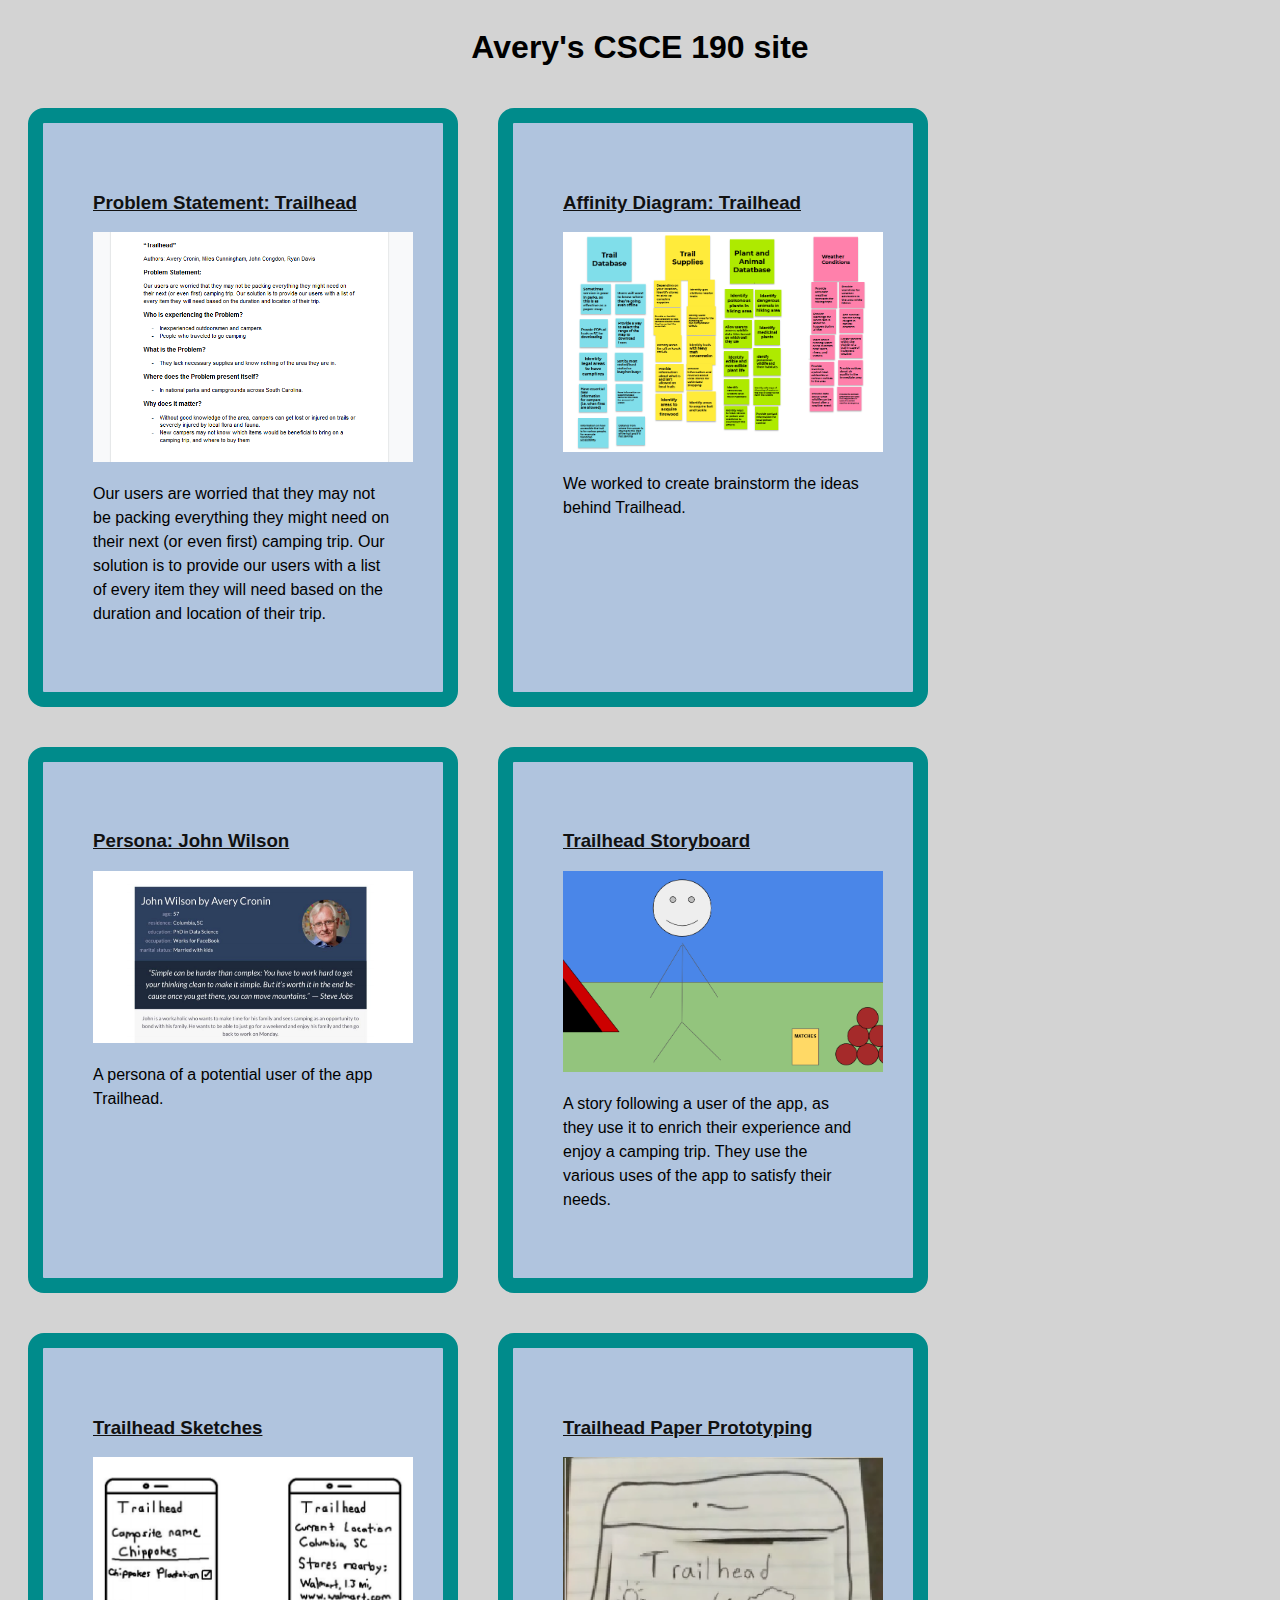
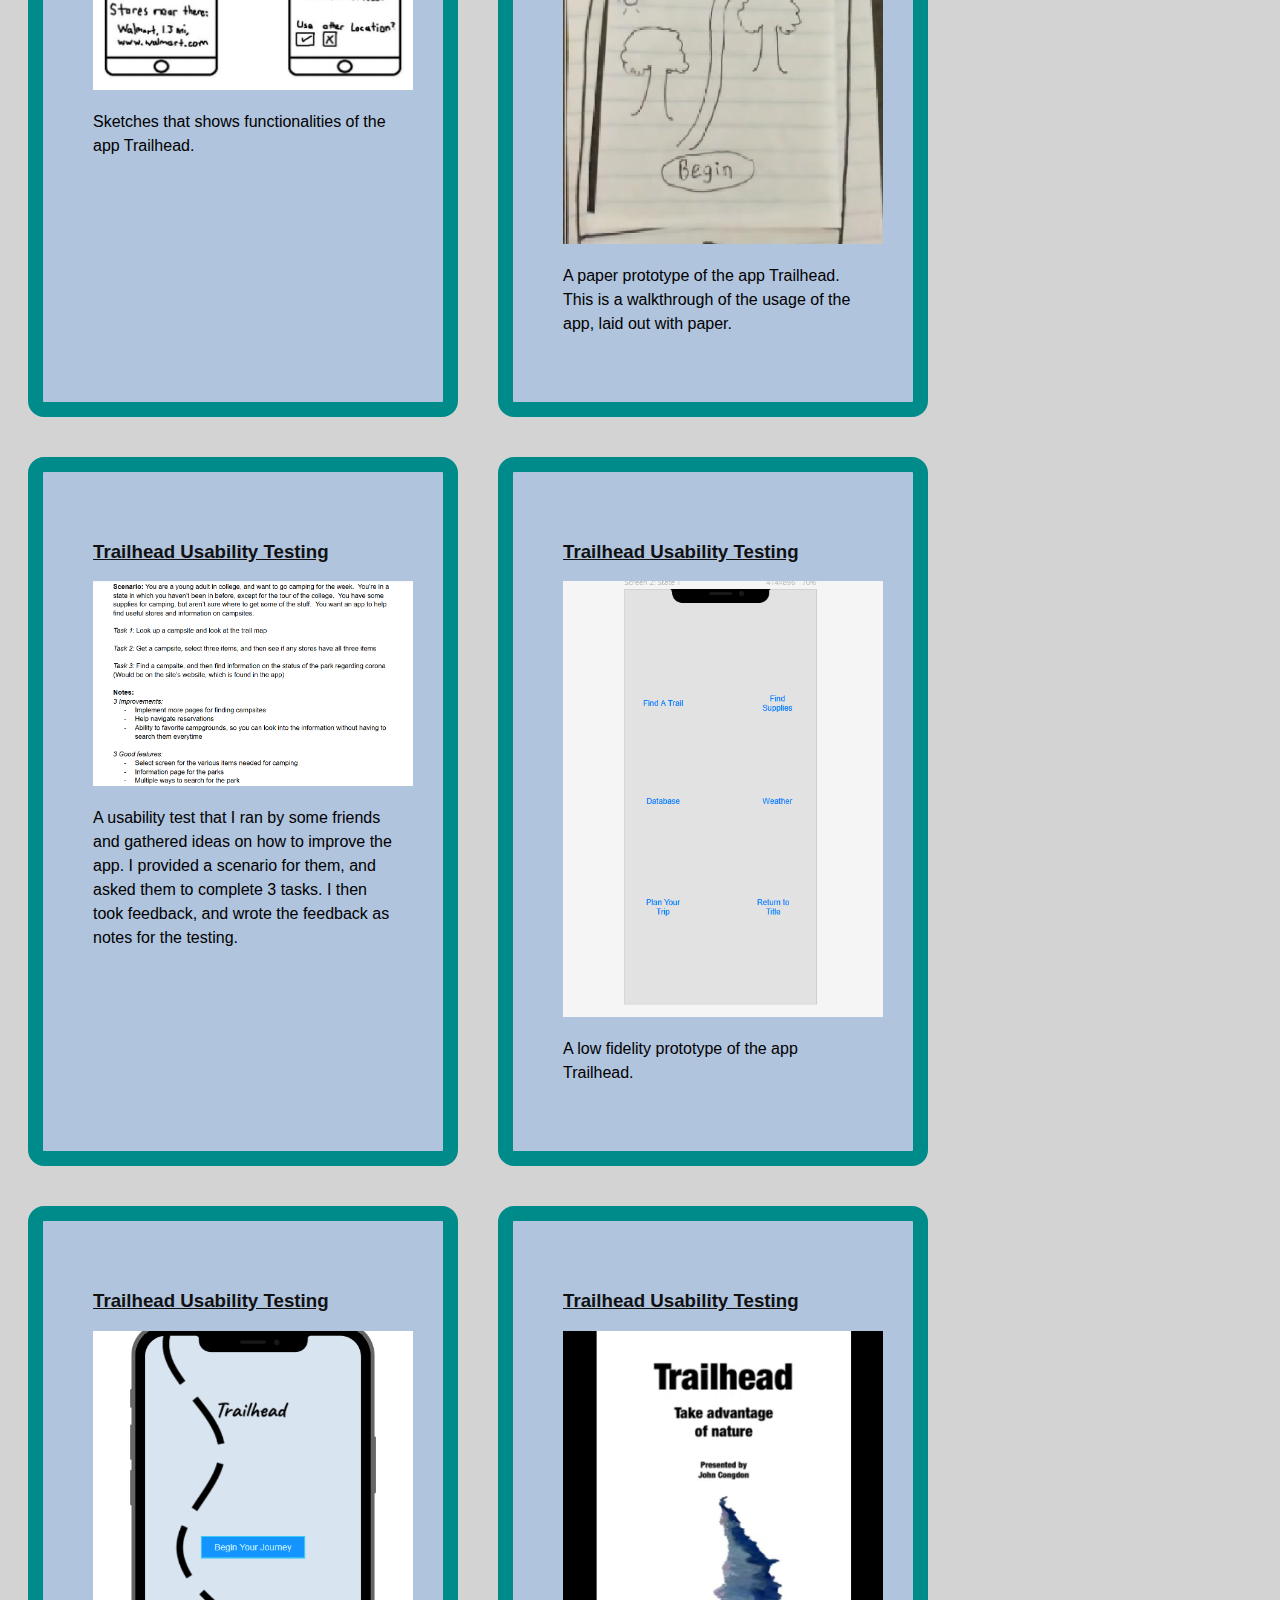
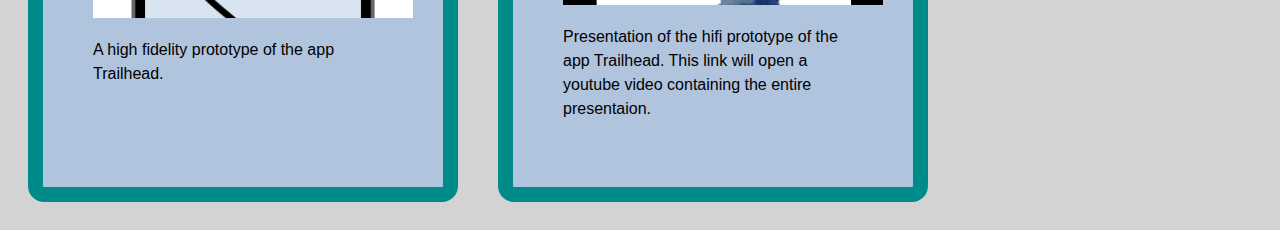
<file: index.html>
<!DOCTYPE html>

<html>

	<head>
		<link rel='icon' href='favicon.png' type='image/x-icon'/ >
		<link rel="stylesheet" href="index.css">
		<meta charset="UTF-8"/>
		<title> CSCE 190: Avery Cronin </title>
	</head>

	<body>
		<div class="topText">
		<h1> Avery's CSCE 190 site </h1>
		</div>
		<div class="assignments">
			<section class="assignment">
				<a href="assignments/problem-statement.pdf">
					<h3> Problem Statement: Trailhead </h3>
				</a>
				<a href="assignments/problem-statement.pdf">
					<img src="assignments/problem-statement.png">
				</a>
				<p> Our users are worried that they may not be packing everything 
				they might need on their next (or even first) camping trip. 
				Our solution is to provide our users with a list of every item they will
				need based on the duration and location of their trip.</p>
			</section>

			<section class="assignment">
				<a href="assignments/Trailhead Affinity Diagram Team Dog.pdf">
					<h3> Affinity Diagram: Trailhead </h3>
				</a>
				<a href="assignments/affinity.png">
					<img src="assignments/affinity.png">
				</a>
				<p> We worked to create brainstorm the ideas behind Trailhead.</p>
			</section>

			<section class="assignment">
				<a href="assignments/personas.pdf">
					<h3> Persona: John Wilson </h3>
				</a>
				<a href="assignments/personas.pdf">
					<img src="assignments/personas.png">
				</a>
				<p> A persona of a potential user of the app Trailhead.</p>
			</section>

			<section class="assignment">
				<a href="assignments/storyboard.pdf">
					<h3> Trailhead Storyboard</h3>
				</a>
				<a href="assignments/storyboard.pdf">
					<img src="assignments/storyboard.png">
				</a>
				<p> A story following a user of the app, as they use it to enrich their experience and enjoy a camping trip.  They use the various uses of the app to satisfy their needs.</p>
			</section>

			<section class="assignment">
				<a href="assignments/Sketches.pdf">
					<h3> Trailhead Sketches</h3>
				</a>
				<a href="assignments/sketches.pdf">
					<img src="assignments/sketches.png">
				</a>
				<p> Sketches that shows  functionalities of the app Trailhead. </p>
			</section>

			<section class="assignment">
				<a href="https://www.youtube.com/watch?v=sC1Q6GkYGqk">
					<h3> Trailhead Paper Prototyping</h3>
				</a>
				<a href="https://www.youtube.com/watch?v=sC1Q6GkYGqk">
					<img src="assignments/prototype.png">
				</a>
				<p> A paper prototype of the app Trailhead.  This is a walkthrough of the usage of the app, laid out with paper. </p>
			</section>

			<section class="assignment">
				<a href="assignments/scenario.pdf">
					<h3> Trailhead Usability Testing</h3>
				</a>
				<a href="assignments/scenario.pdf">
					<img src="assignments/scenario.png">
				</a>
				<p> A usability test that I ran by some friends and gathered ideas on how to improve the app.  I provided a scenario for them, and asked them to complete 3 tasks.  I then took feedback, and wrote the feedback as notes for the testing. </p>
			</section>

			<section class="assignment">
				<a href="assignments/lofi/index.html">
					<h3> Trailhead Usability Testing</h3>
				</a>
				<a href="assignments/lofi/index.html">
					<img src="assignments/lofi.png">
				</a>
				<p> A low fidelity prototype of the app Trailhead. </p>
			</section>

			<section class="assignment">
				<a href="assignments/HiFi Prototype-html/index.html">
					<h3> Trailhead Usability Testing</h3>
				</a>
				<a href="assignments/HiFi Prototype-html/index.html">
					<img src="assignments/hifi.png">
				</a>
				<p> A high fidelity prototype of the app Trailhead. </p>
			</section>

			<section class="assignment">
				<a href="https://www.youtube.com/watch?v=RXx943QYQxg&feature=youtu.be">
					<h3> Trailhead Usability Testing</h3>
				</a>
				<a href="https://www.youtube.com/watch?v=RXx943QYQxg&feature=youtu.be">
					<img src="assignments/hifiyt.png">
				</a>
				<p> Presentation of the hifi prototype of the app Trailhead.  This link will open a youtube video containing the entire presentaion. </p>
			</section>
		</div>
	</body>

</html>
</file>
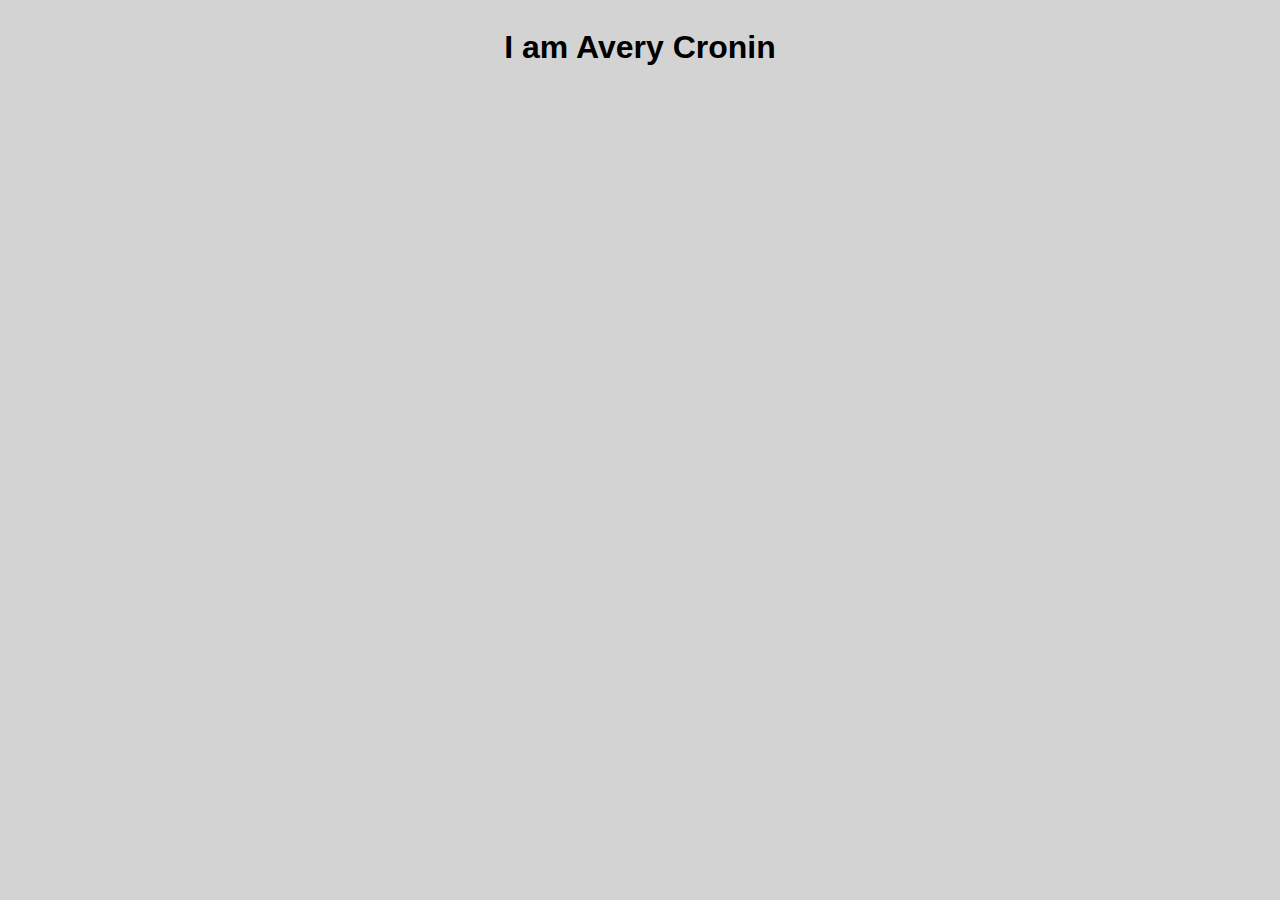
<file: temp holding/index.html>
<html>
<head>
    <link rel='icon' href='favicon.png' type='image/x-icon'/ >
	<link rel="stylesheet" href="index.css">
	<meta charset="UTF-8"/>
	<title> Avery Cronin </title>
</head>

<body>
    <div class="toptext">
        <h1> I am Avery Cronin </h1>
    </div>
</body>
</html>
</file>
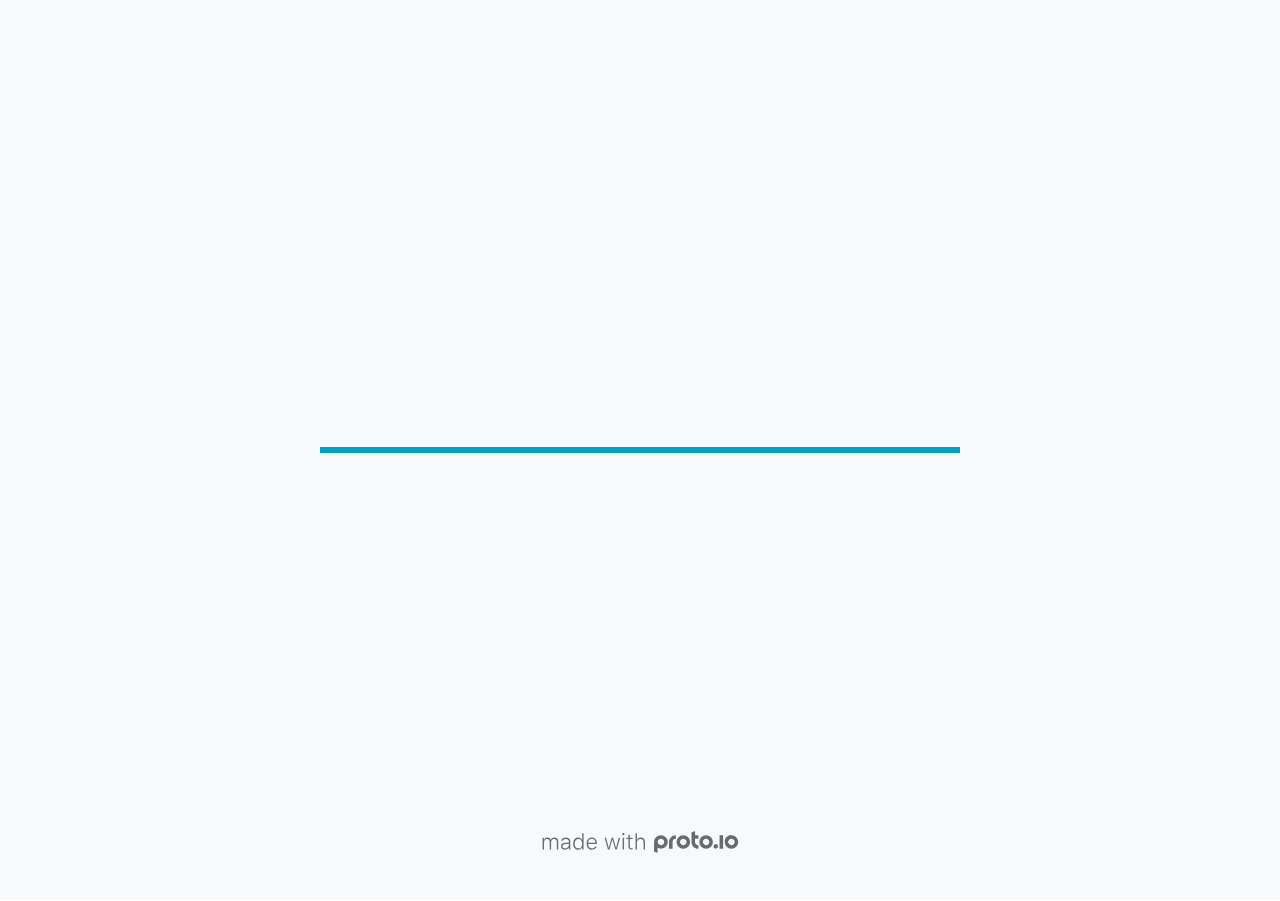
<file: assignments/HiFi Prototype-html/index.html>
<!DOCTYPE HTML>
	<head>

		<meta charset="utf-8">

		<title>HiFi Prototype - Proto.io</title>

		
			<meta name="HandheldFriendly" content="True">
			<meta name="MobileOptimized" content="414"> 

			
			
			
			<meta name="viewport" content="minimum-scale=1.00, maximum-scale=1.00, initial-scale=1.00, user-scalable=no, shrink-to-fit=no" />

			
				<meta name="apple-mobile-web-app-capable" content="yes" />
				<meta name="apple-mobile-web-app-status-bar-style" content="black-translucent" />
			

			<meta name="format-detection" content="telephone=no">


			

            
            <link rel="icon" sizes="192x192" href="./assets/branding/android-icon-hires.png">
            <link rel="icon" sizes="128x128" href="./assets/branding/android-icon.png">

            
            <link href="./assets/branding/apple-touch-icon-retina180.png" sizes="180x180" rel="apple-touch-icon">

            
            <link href="./assets/branding/apple-touch-icon-retina.png" sizes="114x114" rel="apple-touch-icon">

            
            <link href="./assets/branding/apple-touch-icon.png" sizes="57x57" rel="apple-touch-icon">

            
            <link href="./assets/branding/startup.png" media="(device-width: 320px)" rel="apple-touch-startup-image">

            
            <link href="./assets/branding/startup-retina.png" media="(device-width: 320px) and (device-height: 480px) and (-webkit-device-pixel-ratio: 2)" rel="apple-touch-startup-image">

            
            <link href="./assets/branding/startup-568.png" media="(device-width: 320px) and (device-height: 568px) and (-webkit-device-pixel-ratio: 2)" rel="apple-touch-startup-image">

            
            <link href="./assets/branding/startup-retina-6.png" media="(device-width: 375px) and (device-height: 667px) and (orientation: portrait) and (-webkit-device-pixel-ratio: 2)" rel="apple-touch-startup-image">

            
            <link href="./assets/branding/startup-retina-6plus.png" media="(device-width: 414px) and (device-height: 736px) and (orientation: portrait) and (-webkit-device-pixel-ratio: 3)" rel="apple-touch-startup-image">

            
            <link href="./assets/branding/startup-retina-6plus-landscape.png" media="(device-width: 414px) and (device-height: 736px) and (orientation: landscape) and (-webkit-device-pixel-ratio: 3)" rel="apple-touch-startup-image">

            
            <link href="./assets/branding/startup-ipad.png" media="(device-width: 768px) and (orientation: portrait)" rel="apple-touch-startup-image">

            
            <link href="./assets/branding/startup-ipad-landscape.png" media="(device-width: 768px) and (orientation: landscape)" rel="apple-touch-startup-image">

            
            <link href="./assets/branding/startup-ipad-retina.png" media="(device-width: 768px) and (orientation: portrait) and (-webkit-device-pixel-ratio: 2)" rel="apple-touch-startup-image">

            
            <link href="./assets/branding/startup-ipad-landscape-retina.png" media="(device-width: 768px) and (orientation: landscape) and (-webkit-device-pixel-ratio: 2)" rel="apple-touch-startup-image">

            
            <link href="./assets/branding/startup-ipad-pro.png" media="(device-width: 1024px) and (orientation: portrait) and (-webkit-device-pixel-ratio: 2)" rel="apple-touch-startup-image">

            
            <link href="./assets/branding/startup-ipad-pro-landscape.png" media="(device-width: 1024px) and (orientation: landscape) and (-webkit-device-pixel-ratio: 2)" rel="apple-touch-startup-image">

			<meta http-equiv="cleartype" content="on"> 


			 
		    <script type="text/javascript" src="./scripts/plugins/jquery/jquery.js"></script>

			
				<link rel="stylesheet" href="./stylesheets/player-export.css" />
				<script type="text/javascript" src="./scripts/player-export.js"></script>
			

			
			<script type="text/javascript" src="./libraries/common/components.js"></script> 
			<link type="text/css" rel="Stylesheet" href="./libraries/common/components.1.00.css" /> 

			
					<script type="text/javascript" src="./libraries/generic2/components.js"></script> 
					<link type="text/css" rel="Stylesheet" href="./libraries/generic2/components.1.00.css" /> 
				
					<script type="text/javascript" src="./libraries/ios9/components.js"></script> 
					<link type="text/css" rel="Stylesheet" href="./libraries/ios9/components.1.00.css" /> 
				
				<script type="text/javascript" src="./data/data.js"></script> 
			

		<style>
			body { width: 414px; height: 896px; }
			.landscape, .landscape .prx-page { min-height: 414px; }
			.portrait, .portrait .prx-page { min-height: 896px; }
		</style>

		<script type="text/javascript">

			prx.ver = '6.6.60.0';
			prx.url.account = 'https://jackcongdon.proto.io';
			prx.url.staticassets = 'https://gal.proto.io';
			prx.url.devices = 'https://dteyv52hbg2at.cloudfront.net/devices';
			prx.url.static = 'https://dteyv52hbg2at.cloudfront.net';
			prx.url.siteurl = 'proto.io';
			prx.url.crossmsg = 'https://jackcongdon.proto.io';

			prx.nodejsassetsserver = {};
			prx.nodejsassetsserver.host = ".proto.io";
			prx.nodejsassetsserver.subdomainprefix = "https://at";
			prx.nodejsassetsserver.maxsubdomains = "20";

			prx.device_library = 'ios9';
			prx.devices[prx.device] = {
				name: prx.device
				,defaultOrientation: 'portrait'
				,portrait_applies: 1 //new
				,portrait: [414,896]
				,landscape_applies: 1 //new
				,landscape: [896,414]
				,allow_orientation_change: 1 //new
				,statusbar_skin: 'default' // new
				,statusbarheightportrait: 0
				,statusbarheightlandscape: 0
				,navigationbar_skin: 'default' //new
				,navigationbarheightportrait: 0
				,navigationbarheightlandscape: 0
				,normalportrait: [414,896]
				,normallandscape: [896,414]
				,device_s3bucket: '6a9e70ba-0e0c-41f6-ab20-45aaf591e647'
				,dpr: '1.00'
				,deviceType: "iphonex"
                ,showiPhoneXNotch: true
                ,hasCustomSkinNotch: false
				,appleWatchRoundedCorners: false
				,scrollType: "default"
				,initialscale: 1.00
				,targetdensitydpi: "device-dpi"
			}

			prx.projectsettings.id = '4373fa17-966f-4adf-9e5b-d798bfbd95e4';
			prx.projectsettings.s3b = 'jackcongdon-1096252-proto';
			prx.projectsettings.account = 'jackcongdon';
			prx.projectsettings.statusbar = '0'; 
			prx.projectsettings.statusbarapplies = '0';
			prx.projectsettings.navigationbar = '0';
			prx.projectsettings.navigationbarapplies = '0';
			prx.projectsettings.initialpageid = -1;
			
			
			prx.projectsettings.flashactions = 1;
			prx.projectsettings.gatrackingcode = '';

			prx.export2html = '1' == true;
			prx.mobPlayer = 0;

			prx.user.country = 'US';

			prx.s3Links = []; 
			var sLinkedAssets = [];
			

			prx.csrf_token = 'D3E25E8B80CB715DFC0FBA3FA953519E206593D5E149443642AF1DCA2CC5891D';

            

            
                            prx.assetsAccessToken = "eyJ0eXAiOiJKV1QiLCJhbGciOiJIUzI1NiJ9.eyJkIjp7InVpZCI6Ii0xIiwicHJvamVjdF9pZCI6IjQzNzNmYTE3LTk2NmYtNGFkZi05ZTViLWQ3OThiZmJkOTVlNCJ9LCJ2IjowLCJleHAiOjE2MDYyOTI1ODUsImlhdCI6MTYwNjExMjU4NX0.Bk5S0DSDjNNd29uXE1V930nHceXbIe9sJDosmT-Ry9Y";

			prx.iniPlayer.iniPreLoad();

		</script>
	</head>

	

			<body class="player device-cursor-touch mobile-device-true " " id="mbd" >

				
					<div id='iphoneX-notch-player'>
						<span class="iphoneX-notch-corners"></span>
					</div>
				
				<div id="window-wrapper">
					<div id="dragarea"></div>
					<div id="statusbar"></div>
					<div id="underlay" style=""></div>

					<div class="prx-page" data-role="page" id="p-1" data-id="1"></div>
					
								<div class="prx-page" data-role="page" id="p-2" data-id="2"></div>
							
								<div class="prx-page" data-role="page" id="p-3" data-id="3"></div>
							
								<div class="prx-page" data-role="page" id="p-4" data-id="4"></div>
							
								<div class="prx-page" data-role="page" id="p-6" data-id="6"></div>
							
								<div class="prx-page" data-role="page" id="p-7" data-id="7"></div>
							
								<div class="prx-page" data-role="page" id="p-9" data-id="9"></div>
							
								<div class="prx-page" data-role="page" id="p-10" data-id="10"></div>
							
								<div class="prx-page" data-role="page" id="p-12" data-id="12"></div>
							
								<div class="prx-page" data-role="page" id="p-13" data-id="13"></div>
							
					<div id="navigationbar"></div>
					<div id="overlay"></div>
					<div id="trash"></div>
					<div id="quick-audios"></div>
				</div>

				 
			<div id="loader-wrapper">
				
				<div class="progress">
					<div class="progress-bar"></div>
				</div>
				<div id="poweredby"></div>
			</div>
			


			</body>
		

</html>
</file>
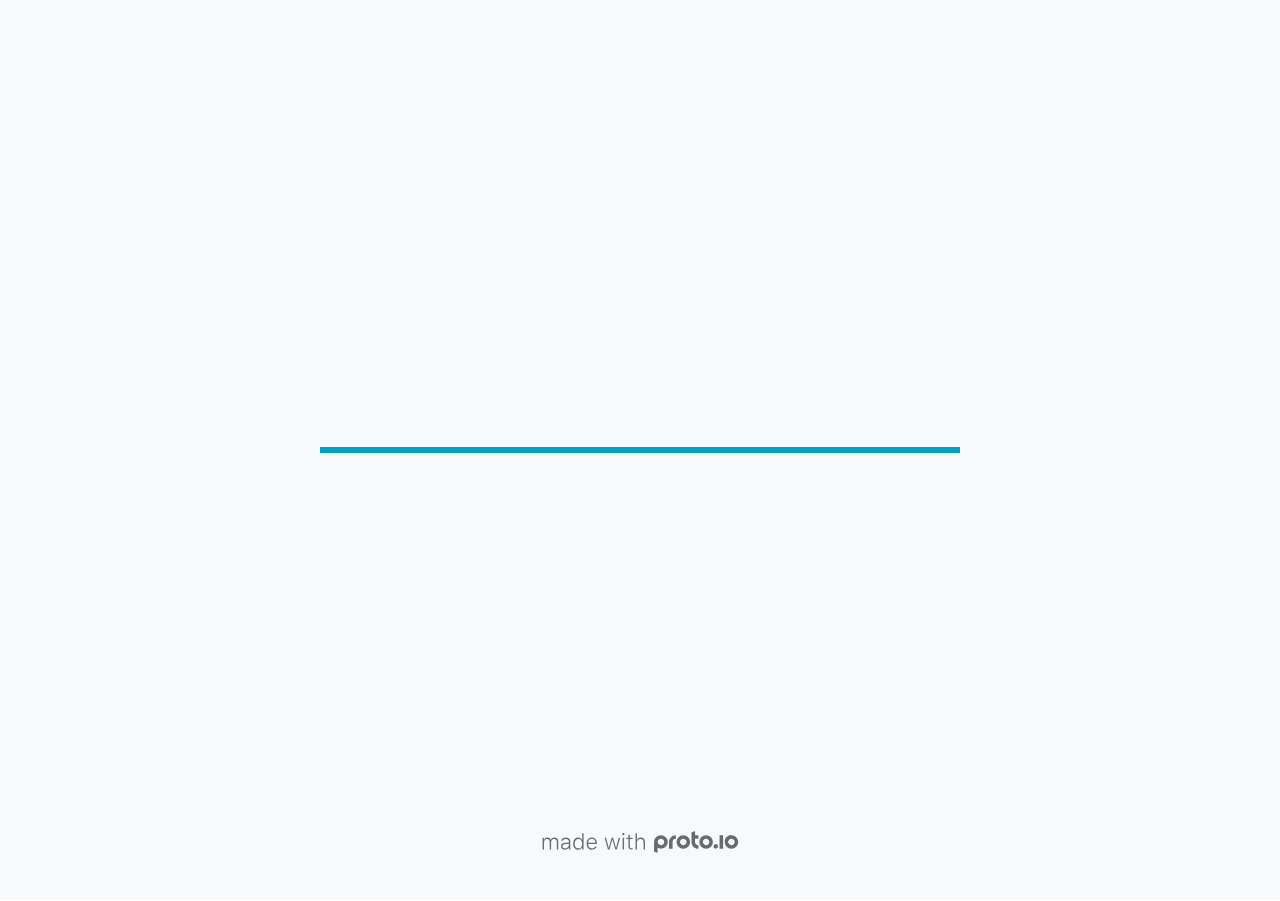
<file: assignments/lofi/index.html>
<!DOCTYPE HTML>
	<head>

		<meta charset="utf-8">

		<title>Low Fidelity Prototype - Proto.io</title>

		
			<meta name="HandheldFriendly" content="True">
			<meta name="MobileOptimized" content="414"> 

			
			
			
			<meta name="viewport" content="minimum-scale=1.00, maximum-scale=1.00, initial-scale=1.00, user-scalable=no, shrink-to-fit=no" />

			
				<meta name="apple-mobile-web-app-capable" content="yes" />
				<meta name="apple-mobile-web-app-status-bar-style" content="black-translucent" />
			

			<meta name="format-detection" content="telephone=no">


			

            
            <link rel="icon" sizes="192x192" href="./assets/branding/android-icon-hires.png">
            <link rel="icon" sizes="128x128" href="./assets/branding/android-icon.png">

            
            <link href="./assets/branding/apple-touch-icon-retina180.png" sizes="180x180" rel="apple-touch-icon">

            
            <link href="./assets/branding/apple-touch-icon-retina.png" sizes="114x114" rel="apple-touch-icon">

            
            <link href="./assets/branding/apple-touch-icon.png" sizes="57x57" rel="apple-touch-icon">

            
            <link href="./assets/branding/startup.png" media="(device-width: 320px)" rel="apple-touch-startup-image">

            
            <link href="./assets/branding/startup-retina.png" media="(device-width: 320px) and (device-height: 480px) and (-webkit-device-pixel-ratio: 2)" rel="apple-touch-startup-image">

            
            <link href="./assets/branding/startup-568.png" media="(device-width: 320px) and (device-height: 568px) and (-webkit-device-pixel-ratio: 2)" rel="apple-touch-startup-image">

            
            <link href="./assets/branding/startup-retina-6.png" media="(device-width: 375px) and (device-height: 667px) and (orientation: portrait) and (-webkit-device-pixel-ratio: 2)" rel="apple-touch-startup-image">

            
            <link href="./assets/branding/startup-retina-6plus.png" media="(device-width: 414px) and (device-height: 736px) and (orientation: portrait) and (-webkit-device-pixel-ratio: 3)" rel="apple-touch-startup-image">

            
            <link href="./assets/branding/startup-retina-6plus-landscape.png" media="(device-width: 414px) and (device-height: 736px) and (orientation: landscape) and (-webkit-device-pixel-ratio: 3)" rel="apple-touch-startup-image">

            
            <link href="./assets/branding/startup-ipad.png" media="(device-width: 768px) and (orientation: portrait)" rel="apple-touch-startup-image">

            
            <link href="./assets/branding/startup-ipad-landscape.png" media="(device-width: 768px) and (orientation: landscape)" rel="apple-touch-startup-image">

            
            <link href="./assets/branding/startup-ipad-retina.png" media="(device-width: 768px) and (orientation: portrait) and (-webkit-device-pixel-ratio: 2)" rel="apple-touch-startup-image">

            
            <link href="./assets/branding/startup-ipad-landscape-retina.png" media="(device-width: 768px) and (orientation: landscape) and (-webkit-device-pixel-ratio: 2)" rel="apple-touch-startup-image">

            
            <link href="./assets/branding/startup-ipad-pro.png" media="(device-width: 1024px) and (orientation: portrait) and (-webkit-device-pixel-ratio: 2)" rel="apple-touch-startup-image">

            
            <link href="./assets/branding/startup-ipad-pro-landscape.png" media="(device-width: 1024px) and (orientation: landscape) and (-webkit-device-pixel-ratio: 2)" rel="apple-touch-startup-image">

			<meta http-equiv="cleartype" content="on"> 


			 
		    <script type="text/javascript" src="./scripts/plugins/jquery/jquery.js"></script>

			
				<link rel="stylesheet" href="./stylesheets/player-export.css" />
				<script type="text/javascript" src="./scripts/player-export.js"></script>
			

			
			<script type="text/javascript" src="./libraries/common/components.js"></script> 
			<link type="text/css" rel="Stylesheet" href="./libraries/common/components.1.00.css" /> 

			
					<script type="text/javascript" src="./libraries/generic2/components.js"></script> 
					<link type="text/css" rel="Stylesheet" href="./libraries/generic2/components.1.00.css" /> 
				
					<script type="text/javascript" src="./libraries/ios9/components.js"></script> 
					<link type="text/css" rel="Stylesheet" href="./libraries/ios9/components.1.00.css" /> 
				
				<script type="text/javascript" src="./data/data.js"></script> 
			

		<style>
			body { width: 414px; height: 896px; }
			.landscape, .landscape .prx-page { min-height: 414px; }
			.portrait, .portrait .prx-page { min-height: 896px; }
		</style>

		<script type="text/javascript">

			prx.ver = '6.6.59.0';
			prx.url.account = 'https://jackcongdon.proto.io';
			prx.url.staticassets = 'https://gal.proto.io';
			prx.url.devices = 'https://dteyv52hbg2at.cloudfront.net/devices';
			prx.url.static = 'https://dteyv52hbg2at.cloudfront.net';
			prx.url.siteurl = 'proto.io';
			prx.url.crossmsg = 'https://jackcongdon.proto.io';

			prx.nodejsassetsserver = {};
			prx.nodejsassetsserver.host = ".proto.io";
			prx.nodejsassetsserver.subdomainprefix = "https://at";
			prx.nodejsassetsserver.maxsubdomains = "20";

			prx.device_library = 'ios9';
			prx.devices[prx.device] = {
				name: prx.device
				,defaultOrientation: 'portrait'
				,portrait_applies: 1 //new
				,portrait: [414,896]
				,landscape_applies: 1 //new
				,landscape: [896,414]
				,allow_orientation_change: 1 //new
				,statusbar_skin: 'default' // new
				,statusbarheightportrait: 0
				,statusbarheightlandscape: 0
				,navigationbar_skin: 'default' //new
				,navigationbarheightportrait: 0
				,navigationbarheightlandscape: 0
				,normalportrait: [414,896]
				,normallandscape: [896,414]
				,device_s3bucket: '6a9e70ba-0e0c-41f6-ab20-45aaf591e647'
				,dpr: '1.00'
				,deviceType: "iphonex"
                ,showiPhoneXNotch: true
                ,hasCustomSkinNotch: false
				,appleWatchRoundedCorners: false
				,scrollType: "default"
				,initialscale: 1.00
				,targetdensitydpi: "device-dpi"
			}

			prx.projectsettings.id = '4373fa17-966f-4adf-9e5b-d798bfbd95e4';
			prx.projectsettings.s3b = 'jackcongdon-1096252-proto';
			prx.projectsettings.account = 'jackcongdon';
			prx.projectsettings.statusbar = '0'; 
			prx.projectsettings.statusbarapplies = '0';
			prx.projectsettings.navigationbar = '0';
			prx.projectsettings.navigationbarapplies = '0';
			prx.projectsettings.initialpageid = -1;
			
			
			prx.projectsettings.flashactions = 1;
			prx.projectsettings.gatrackingcode = '';

			prx.export2html = '1' == true;
			prx.mobPlayer = 0;

			prx.user.country = 'US';

			prx.s3Links = []; 
			var sLinkedAssets = [];
			

			prx.csrf_token = '738C8D71657C6429D4C2986F38E9DACAF6C787D983A394F6E916173FE8CED925';

            

            
                            prx.assetsAccessToken = "eyJ0eXAiOiJKV1QiLCJhbGciOiJIUzI1NiJ9.eyJkIjp7InVpZCI6Ii0xIiwicHJvamVjdF9pZCI6IjQzNzNmYTE3LTk2NmYtNGFkZi05ZTViLWQ3OThiZmJkOTVlNCJ9LCJ2IjowLCJleHAiOjE2MDUwNzM1MDgsImlhdCI6MTYwNDg5MzUwOH0.9aSCjlRAVYHv_nvoh_XNUgOw7qsfwhJdZlzIGkebfQc";

			prx.iniPlayer.iniPreLoad();

		</script>
	</head>

	

			<body class="player device-cursor-touch mobile-device-true " " id="mbd" >

				
					<div id='iphoneX-notch-player'>
						<span class="iphoneX-notch-corners"></span>
					</div>
				
				<div id="window-wrapper">
					<div id="dragarea"></div>
					<div id="statusbar"></div>
					<div id="underlay" style=""></div>

					<div class="prx-page" data-role="page" id="p-1" data-id="1"></div>
					
								<div class="prx-page" data-role="page" id="p-2" data-id="2"></div>
							
								<div class="prx-page" data-role="page" id="p-3" data-id="3"></div>
							
								<div class="prx-page" data-role="page" id="p-4" data-id="4"></div>
							
								<div class="prx-page" data-role="page" id="p-5" data-id="5"></div>
							
								<div class="prx-page" data-role="page" id="p-6" data-id="6"></div>
							
								<div class="prx-page" data-role="page" id="p-7" data-id="7"></div>
							
					<div id="navigationbar"></div>
					<div id="overlay"></div>
					<div id="trash"></div>
					<div id="quick-audios"></div>
				</div>

				 
			<div id="loader-wrapper">
				
				<div class="progress">
					<div class="progress-bar"></div>
				</div>
				<div id="poweredby"></div>
			</div>
			


			</body>
		

</html>
</file>
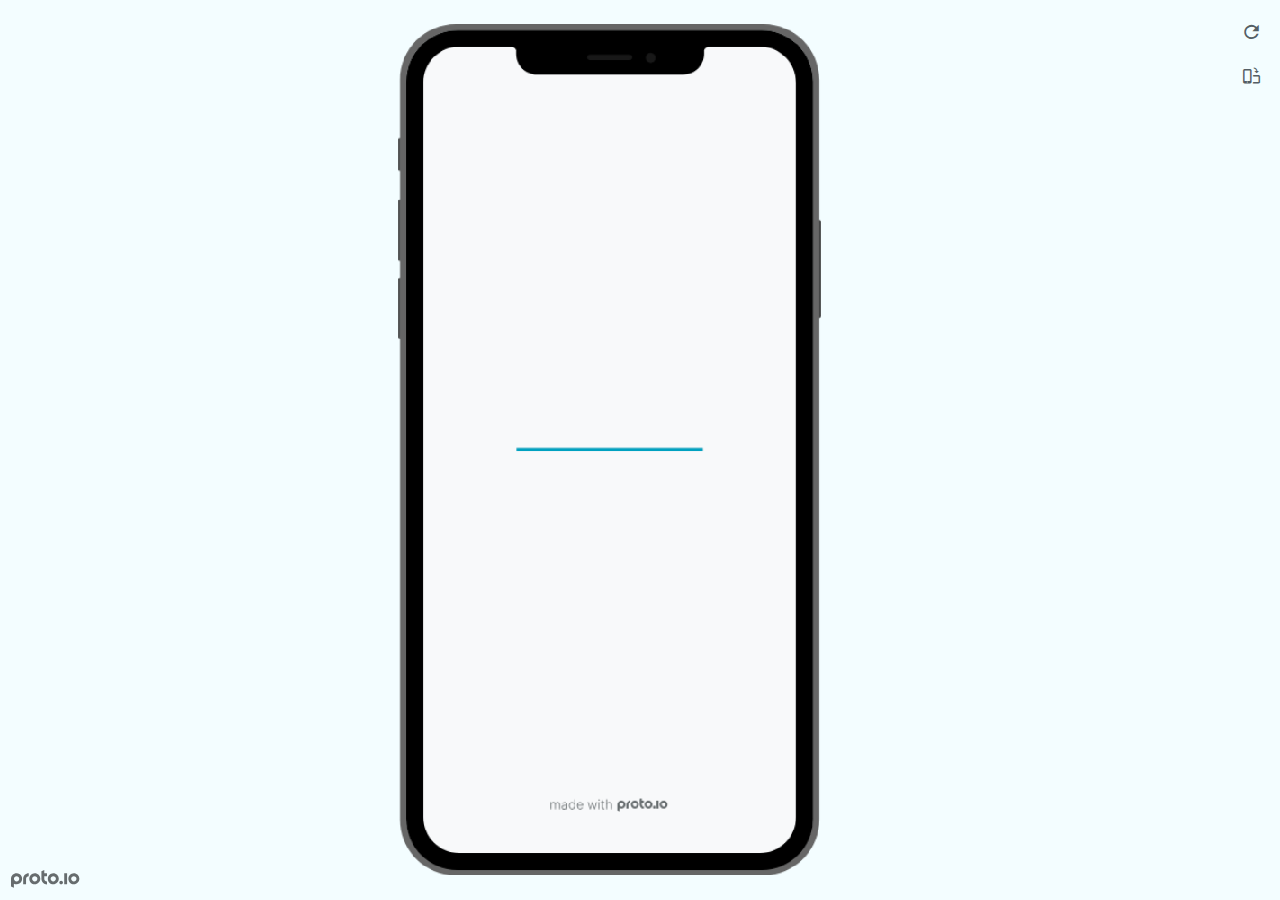
<file: assignments/HiFi Prototype-html/frame.html>
<!DOCTYPE HTML>
    <head>
    <meta charset="utf-8">

    <title>HiFi Prototype - Proto.io player</title>

    

			<link type="text/css" rel="stylesheet" href="./stylesheets/preview-export-min.css">
			<script type="text/javascript" src="./scripts/preview-export-min.js"></script>

		

    <script type="text/javascript">
        var prx = window.prx || {};
        prx.orientation = 'portrait';
        prx.orientations = {};
        prx.orientations.portrait = 1;
        prx.orientations.landscape = 1;
        prx.project = {};
        prx.project.id = '4373fa17-966f-4adf-9e5b-d798bfbd95e4';
        prx.project.title = 'HiFi Prototype';
        prx.project.version = 0;
        prx.project.livepreview = 0;
        prx.project.account = "jackcongdon";
        prx.activePage = {};
        prx.usercountry = "us";
        
            prx.user = false;
        
        prx.skin = 'apple-phone-iphoneX-1';
        prx.ver = '6.6.60.0';
        //prx.flashactions = 1;
		prx.flashactions = 1; //we are not using the DB value anymore

        prx.nodejsassetsserver = {};
        prx.nodejsassetsserver.host = ".proto.io";
        prx.nodejsassetsserver.subdomainprefix = "https://at";
        prx.nodejsassetsserver.maxsubdomains = "20";
        prx.account = "jackcongdon";
        prx.browserShowScreenshots = 'true';
        prx.url.crossmsg = 'https://jackcongdon.proto.io';
        prx.playerUrl = 'https://jackcongdon.proto.io/player/';
        prx.spaces = false;
        prx.csrf_token = '30C7D07012B6E752D9921A4F7C9C12AAE3118C0010360B45554B19896DC32616';

        
    </script>

    

</head>


<body style="background-color:#F3FDFF">

    

    <div class="page-sidebar">
        
        <div class="sidebar-action-buttons">

            
                <span class="header-action-button player-icon-reload embed-icon-reload" id="refresh-preview">
                    <span class="tooltip">Refresh preview</span>
                </span>
                
                    <span  class="header-action-button player-icon-rotate embed-icon-rotate" id="change-orientation">
                        <span class="tooltip">Change orientation</span>
                    </span>
                

        </div>

    </div>

    <div id="maincontent" class="portrait">

        <div id="shortcut-pressed-outer">
            <div id="shortcut-pressed"></div>
        </div>
        

			<div class="frame_generic">
				
				<div class="body_generic skin_apple-phone-iphoneX-1 skin-wrapper skin-os-apple skin-device-phone skin-model-iphoneX skin-size-1 skin-color-black skin-orientation-portrait skin-dimensions-414-896">

					<div class="buttons top"></div>
					<div class="detail-top"></div>
					<div class="web-search"></div>
					<div class="buttons left"></div>

					<div class="body_generic_inner">
						
						<iframe id="pio-playerframe" src="index.html" scrolling="NO" style="width: 414px; height: 896px;" webkitAllowFullScreen mozallowfullscreen allowFullScreen allowvr allow="autoplay"></iframe>
						
                                <script type="text/javascript">
                                    // remove parameter from address bar immediately if no changes
                                    let url = new URL(window.location.href);
                                    url.searchParams.delete('hc');
									url.searchParams.delete('ap');
                                    window.history.replaceState({}, document.title, url.toString());
                                </script>
                            
					</div>

					<div class="buttons right"></div>
					<div class="detail-bottom"></div>
				</div>
				
			</div>
		
    </div>

    

    
            <div id="branding"></div>
        
</body>


<script type="text/javascript">
    
</script>
</html>
</file>
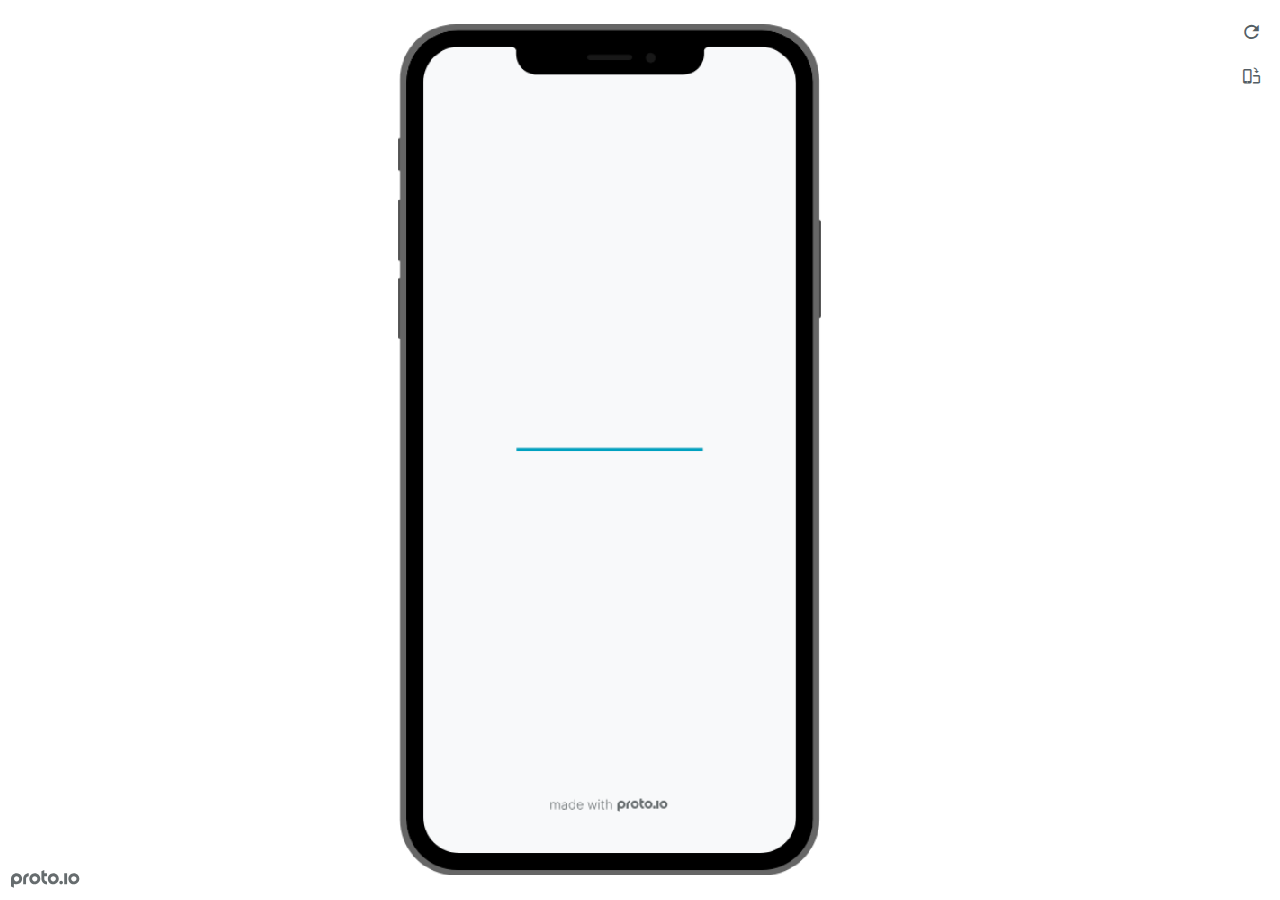
<file: assignments/lofi/frame.html>
<!DOCTYPE HTML>
    <head>
    <meta charset="utf-8">

    <title>Low Fidelity Prototype - Proto.io player</title>

    

			<link type="text/css" rel="stylesheet" href="./stylesheets/preview-export-min.css">
			<script type="text/javascript" src="./scripts/preview-export-min.js"></script>

		

    <script type="text/javascript">
        var prx = window.prx || {};
        prx.orientation = 'portrait';
        prx.orientations = {};
        prx.orientations.portrait = 1;
        prx.orientations.landscape = 1;
        prx.project = {};
        prx.project.id = '4373fa17-966f-4adf-9e5b-d798bfbd95e4';
        prx.project.title = 'Low Fidelity Prototype';
        prx.project.version = 0;
        prx.project.livepreview = 0;
        prx.project.account = "jackcongdon";
        prx.activePage = {};
        prx.usercountry = "us";
        
            prx.user = false;
        
        prx.skin = 'apple-phone-iphoneX-1';
        prx.ver = '6.6.59.0';
        //prx.flashactions = 1;
		prx.flashactions = 1; //we are not using the DB value anymore

        prx.nodejsassetsserver = {};
        prx.nodejsassetsserver.host = ".proto.io";
        prx.nodejsassetsserver.subdomainprefix = "https://at";
        prx.nodejsassetsserver.maxsubdomains = "20";
        prx.account = "jackcongdon";
        prx.browserShowScreenshots = 'true';
        prx.url.crossmsg = 'https://jackcongdon.proto.io';
        prx.playerUrl = 'https://jackcongdon.proto.io/player/';
        prx.spaces = false;
        prx.csrf_token = '2C3D4A7C7B6179B7421D867CE01744ACF512C6F315EBC6A46AA1AF08885EDFAC';

        
    </script>

    

</head>


<body style="background-color:#FFFFFF">

    

    <div class="page-sidebar">
        
        <div class="sidebar-action-buttons">

            
                <span class="header-action-button player-icon-reload embed-icon-reload" id="refresh-preview">
                    <span class="tooltip">Refresh preview</span>
                </span>
                
                    <span  class="header-action-button player-icon-rotate embed-icon-rotate" id="change-orientation">
                        <span class="tooltip">Change orientation</span>
                    </span>
                

        </div>

    </div>

    <div id="maincontent" class="portrait">

        <div id="shortcut-pressed-outer">
            <div id="shortcut-pressed"></div>
        </div>
        

			<div class="frame_generic">
				
				<div class="body_generic skin_apple-phone-iphoneX-1 skin-wrapper skin-os-apple skin-device-phone skin-model-iphoneX skin-size-1 skin-color-black skin-orientation-portrait skin-dimensions-414-896">

					<div class="buttons top"></div>
					<div class="detail-top"></div>
					<div class="web-search"></div>
					<div class="buttons left"></div>

					<div class="body_generic_inner">
						
						<iframe id="pio-playerframe" src="index.html" scrolling="NO" style="width: 414px; height: 896px;" webkitAllowFullScreen mozallowfullscreen allowFullScreen allowvr allow="autoplay"></iframe>
						
                                <script type="text/javascript">
                                    // remove parameter from address bar immediately if no changes
                                    let url = new URL(window.location.href);
                                    url.searchParams.delete('hc');
									url.searchParams.delete('ap');
                                    window.history.replaceState({}, document.title, url.toString());
                                </script>
                            
					</div>

					<div class="buttons right"></div>
					<div class="detail-bottom"></div>
				</div>
				
			</div>
		
    </div>

    

    
            <div id="branding"></div>
        
</body>


<script type="text/javascript">
    
</script>
</html>
</file>
<file: index.css>
.topText {
	width:  100%;
	height: 100%;
	margin: 0;
	border: 0;
	overflow: hidden;
	display: block;
	text-align: center;
}
html {
	background-color: #d3d3d3;
	font-family:Open Sans,Arial;
}
p {
	line-height: 1.5;
}
a {
	color:#111;
}
.assignment {
	border-radius: 1em;
	width: 300px;
	border: 15px solid DarkCyan;
	padding: 50px;
	margin: 20px;
	background: #B0C4DE;
}
.assignments {
	display: flex;
	flex-wrap:wrap;
}
.assignment img {
	width:20em;
}
</file>
<file: temp holding/index.css>
.topText {
	width:  100%;
	height: 100%;
	margin: 0;
	border: 0;
	overflow: hidden;
	display: block;
	text-align: center;
}
html {
	background-color: #d3d3d3;
	font-family:Open Sans,Arial;
}
p {
	line-height: 1.5;
}
a {
	color:#111;
}
.assignment {
	border-radius: 1em;
	width: 300px;
	border: 15px solid DarkCyan;
	padding: 50px;
	margin: 20px;
	background: #B0C4DE;
}
.assignments {
	display: flex;
	flex-wrap:wrap;
}
.assignment img {
	width:20em;
}
</file>
<file: assignments/HiFi Prototype-html/stylesheets/player-export.css>
/*!
 * 
 *                                                                       
 *                              ::;;;;                                   
 *    ::,,,,::    ::,,  ,,,,::::::11ii::,,::,,,,::      ::::,,::,,,,::   
 *  ,,111111ii,,::1111::111111ii::111111::111111ii,,    ii11,,ii111111,, 
 *  11ii::;;11;;ii11::iiii::;;11;;11ii::ii11::::11ii    ii11;;11;;::ii11 
 *  11;;  ::11ii11;;::11ii  ::11ii11ii,,iiii..  iiii    ii11;;11::  ;;11 
 *  1111;;ii11;;11;;,,ii11::ii11;;ii11;;;;11;;;;11;;;;;;ii11::11ii;;11ii 
 *  11111111;;::11;;  ::ii1111;;  ::ii11::ii1111ii::11ii;;11,,;;1111ii:: 
 *  11;;,,::  ,,::,,      ::,,        ::::  ::::    ,,,,::::    ::,,     
 *  ;;;;                                                                 
 *                                                                       
 *  Build: 11/11/2020, 10:54:08 AM
 */

/*!
 * Waves v0.5.5
 * http://fian.my.id/Waves
 *
 * Copyright 2014 Alfiana E. Sibuea and other contributors
 * Released under the MIT license
 * https://github.com/fians/Waves/blob/master/LICENSE
 */.mask-inner{position:relative;background-size:100% 100%;background-repeat:no-repeat}.mask-inner .mask-inner{transform:none!important}.mask-border .mborder,.mask-filter{height:100%;width:100%}.mask-border .mborder{border:1px solid hsla(0,0%,100%,.8);position:absolute;pointer-events:none}.mask-border .area-border{border:1px solid #00a1c0;left:0;top:0;position:absolute;transform-origin:0 0;box-sizing:border-box}.mask-border .mask-radius{width:100%;height:100%;overflow:hidden;position:absolute}.mask-border .mask-radius .mask-radius-border{position:relative;width:100%;height:100%;border:1px solid hsla(0,0%,100%,.8)}.mask-border.hide-handles .prx-resizable-handle{opacity:0;pointer-events:none!important}.mask-border.hide-handles .area-border{border:1px dashed #b4bcbf}.mask-wrapper{overflow:hidden;height:100%;pointer-events:none}.mask-wrapper.borderPos-inside{box-sizing:border-box}.mask-wrapper.borderPos-outside{width:100%;height:100%}.mask-wrapper.borderPos-outside .mask-inner{box-sizing:content-box}.mask-edit-mode-handles{pointer-events:none}.mask-edit-mode-handles.hide-handles .prx-resizable-handle,.mask-edit-mode-handles.hide-handles .prx-rotate-handle{opacity:0;pointer-events:none!important}.mask-edit-mode-handles.hide-handles .xborder{border-color:#b4bcbf!important}abbr,address,article,aside,audio,b,blockquote,body,caption,cite,code,dd,del,dfn,div,dl,dt,em,fieldset,figure,footer,form,h1,h2,h3,h4,h5,h6,header,hgroup,html,i,iframe,img,ins,kbd,label,legend,li,mark,menu,nav,object,ol,p,pre,q,samp,section,small,span,strong,sub,sup,table,tbody,td,tfoot,th,thead,time,tr,ul,var,video{margin:0;padding:0;border:0;outline:0;font-size:100%;background:transparent}article,aside,details,figcaption,figure,footer,header,hgroup,nav,section{display:block}audio,canvas,video{display:inline-block;*display:inline;*zoom:1}[hidden],audio:not([controls]){display:none}html{font-size:100%;-webkit-text-size-adjust:100%;-ms-text-size-adjust:100%}body{margin:0;font-size:13px}body,button,input,select,textarea{font-family:sans-serif;color:#222}a{color:#00e}a:visited{color:#551a8b}a:hover{color:#06e}a:focus{outline:thin dotted}a:active,a:hover{outline:0}abbr[title]{border-bottom:1px dotted}b,strong{font-weight:700}blockquote{margin:1em 40px}dfn{font-style:italic}hr{display:block;height:1px;border:0;border-top:1px solid #ccc;margin:1em 0;padding:0}ins{background:#ff9;text-decoration:none}ins,mark{color:#000}mark{background:#ff0;font-style:italic;font-weight:700}code,kbd,pre,samp{font-family:monospace,serif;_font-family:courier new,monospace;font-size:1em}pre{white-space:pre;white-space:pre-wrap;word-wrap:break-word}q{quotes:none}q:after,q:before{content:"";content:none}small{font-size:85%}sub,sup{font-size:75%;line-height:0;position:relative;vertical-align:baseline}sup{top:-.5em}sub{bottom:-.25em}ol,ul{margin:1em 0;padding:0 0 0 40px}dd{margin:0 0 0 40px}nav ol,nav ul{list-style:none;list-style-image:none;margin:0;padding:0}img{border:0;-ms-interpolation-mode:bicubic}svg:not(:root){overflow:hidden}figure,form{margin:0}fieldset{margin:0}fieldset,legend{border:0;padding:0}legend{*margin-left:-7px}button,input,select,textarea{font-size:100%;margin:0;vertical-align:baseline;*vertical-align:middle}button,input{line-height:normal;*overflow:visible}table button,table input{*overflow:auto}[role=button],button,input[type=button],input[type=reset],input[type=submit]{-webkit-appearance:button}input[type=checkbox],input[type=radio]{box-sizing:border-box;padding:0}input[type=search]{-webkit-appearance:textfield;-moz-box-sizing:content-box;-webkit-box-sizing:content-box;box-sizing:content-box}input[type=search]::-webkit-search-decoration{-webkit-appearance:none}button::-moz-focus-inner{border:0;padding:0}textarea{overflow:auto;vertical-align:top;resize:vertical}input:invalid,textarea:invalid{background-color:#f0dddd}table{border-collapse:collapse;border-spacing:0}td{vertical-align:top}.nocallout{-webkit-touch-callout:none}textarea[contenteditable]{-webkit-appearance:none}.gifhidden{position:absolute;left:-100%}.ir{display:block;border:0;text-indent:-999em;overflow:hidden;background-color:transparent;background-repeat:no-repeat;text-align:left;direction:ltr}.ir br{display:none}.hidden{display:none!important;visibility:hidden}.visuallyhidden{border:0;clip:rect(0 0 0 0);height:1px;margin:-1px;overflow:hidden;padding:0;position:absolute;width:1px}.visuallyhidden.focusable:active,.visuallyhidden.focusable:focus{clip:auto;height:auto;margin:0;overflow:visible;position:static;width:auto}.invisible{visibility:hidden}.clearfix:after,.clearfix:before{content:"";display:table}.clearfix:after{clear:both}.clearfix{*zoom:1}@media print{*{background:transparent!important;color:#000!important;text-shadow:none!important;filter:none!important;-ms-filter:none!important}a,a:visited{text-decoration:underline}a[href]:after{content:" (" attr(href) ")"}abbr[title]:after{content:" (" attr(title) ")"}.ir a:after,a[href^="#"]:after,a[href^="javascript:"]:after{content:""}blockquote,pre{border:1px solid #999;page-break-inside:avoid}thead{display:table-header-group}img,tr{page-break-inside:avoid}img{max-width:100%!important}@page{margin:.5cm}h2,h3,p{orphans:3;widows:3}h2,h3{page-break-after:avoid}}#eval-iframe{display:none}body{-webkit-appearance:none;-webkit-box-flex:1;-webkit-touch-callout:none;-webkit-tap-highlight-color:rgba(0,0,0,0)}*{-webkit-user-select:none;-khtml-user-select:none;-moz-user-select:-moz-none;-o-user-select:none;user-select:none}input,textarea{-webkit-user-select:text;-khtml-user-select:text;-moz-user-select:text;-o-user-select:text;user-select:text}#dragarea{font-family:Helvetica,Arial,sans-serif;text-align:left}.text{height:95%;overflow:auto}.wrap{overflow:hidden}.pos,.spos{position:absolute}.action-highlight{position:absolute;top:0;left:0;height:100%;width:100%;background:rgba(255,255,0,.5);background:rgba(64,208,255,.3);opacity:0;pointer-events:none;-webkit-transition:opacity .2s ease-in;transition:opacity .2s ease-in;border:2px solid #40c8f4;padding:3px;box-sizing:border-box}.action-highlight-simple-visible,.action-highlight-visible{opacity:1}#appModeNote{background-color:#333;border-top:5px solid #000;bottom:0;color:#f0f0f0;display:none;font-family:helvetica;left:0;padding:10px 0;position:fixed;text-align:center;width:100%}#appModeNote em{display:block;font-size:20px;font-weight:700;line-height:26px}#appModeNote span{display:block;font-size:14px;line-height:20px}.hidden{display:none}.prx-page.loadedFrom{display:block}.prx-page.loadedTo{z-index:999999}.prx-page.loadedTo-1{z-index:10000000}.prx-page.loadedTo-2{z-index:10000001}.prx-page.loadedTo-3{z-index:10000002}.prx-page.loadedTo-4{z-index:10000003}.prx-page.loadedTo-5{z-index:10000004}.prx-page.loadedTo-6{z-index:10000005}.prx-page.loadedTo-7{z-index:10000006}.prx-page.loadedTo-8{z-index:10000007}.prx-page.loadedTo-9{z-index:10000008}.prx-page.loadedTo-10{z-index:10000009}.prx-page.loadedTo-11{z-index:10000010}.prx-page.loadedTo-12{z-index:10000011}.prx-page.loadedTo-13{z-index:10000012}.prx-page.loadedTo-14{z-index:10000013}.prx-page.loadedTo-15{z-index:10000014}.prx-page.loadedTo-16{z-index:10000015}.prx-page.loadedTo-17{z-index:10000016}.prx-page.loadedTo-18{z-index:10000017}.prx-page.loadedTo-19{z-index:10000018}.prx-page.loadedTo-20{z-index:10000019}.prx-page.loadedTo-21{z-index:10000020}.prx-page.loadedTo-22{z-index:10000021}.prx-page.loadedTo-23{z-index:10000022}.prx-page.loadedTo-24{z-index:10000023}.prx-page.loadedTo-25{z-index:10000024}.prx-page.loadedTo-26{z-index:10000025}.prx-page.loadedTo-27{z-index:10000026}.prx-page.loadedTo-28{z-index:10000027}.prx-page.loadedTo-29{z-index:10000028}.prx-page.loadedTo-30{z-index:10000029}#navigationbar,#statusbar{background:transparent 0 0;display:block;width:100%;border:0;top:0;position:fixed;z-index:1}#loader-wrapper{background:#f8f9fa;height:100%;left:0;position:fixed;top:0;width:100%;z-index:99999;font-size:11px}#loader-wrapper .progress{position:absolute;top:50%;left:50%;transform:translate(-50%,-50%);-ms-transform:translate(-50%,-50%);-webkit-transform:translate(-50%,-50%);width:50%;height:4px;background-color:#ddd}#loader-wrapper .progress-bar{position:relative;width:0;height:4px;-webkit-transition:.4s linear;-moz-transition:.4s linear;-o-transition:.4s linear;transition:.4s linear;-webkit-transition-property:width,background-color;-moz-transition-property:width,background-color;-o-transition-property:width,background-color;transition-property:width,background-color}#loader-wrapper .progress-bar:before,.progress-bar:after{content:"";position:absolute;top:0;left:0;right:0}#loader-wrapper .progress-bar:before{bottom:0;background-color:#ddd}#loader-wrapper .progress-bar:after{z-index:2;bottom:0;background:#00a1c0}#loader-wrapper #app-icon{position:absolute;top:50%;left:50%;transform:translate(-50%,-150%);-ms-transform:translate(-50%,-150%);-webkit-transform:translate(-50%,-150%);width:114px;height:114px}#loader-wrapper #poweredby{position:absolute;bottom:5%;left:50%;transform:translate(-50%);-ms-transform:translate(-50%);-webkit-transform:translate(-50%);width:100%;height:16px;background-image:url(/images/player/player-logo.svg);background-repeat:no-repeat;background-position:top;background-size:auto 200%;z-index:99999}body{-moz-transition:opacity .3s linear;-o-transition:opacity .3s linear;-webkit-transition:opacity .3s linear;transition:opacity .3s linear}.reloading{background:#fff!important;opacity:0}@media (min-width:481px) and (max-width:1079px){#loader-wrapper .progress,#loader-wrapper .progress-bar{height:4px}}@media (min-width:1080px){#loader-wrapper #poweredby{height:24px}#loader-wrapper .progress,#loader-wrapper .progress-bar{height:6px}}@media (width:1280px) and (height:768px){#loader-wrapper .progress,#loader-wrapper .progress-bar{height:2px}}.pointer-events-none{pointer-events:none!important}body .prx-page{-webkit-trans1form:translate3d(0,0,0)}.prx-page .type-symbol .box{-w1ebkit-transform:translateZ(0)}html{background:transparent}body{background:#fff;overflow:hidden}body.mobile-device-true *{-webkit-text-size-adjust:100%}body.mobile-device-false *{-webkit-text-size-adjust:initial}#window-wrapper{width:100%;height:100%;overflow:hidden;position:relative}#dragarea{background:transparent;display:none}#overlay,#quick-audios,#trash,#underlay{position:absolute;top:0;left:0}#quick-audios,#trash{display:none}.visible{display:block!important}.iScrollHorizontalScrollbar,.iScrollVerticalScrollbar{z-index:auto!important}.overlay{position:fixed;left:0;right:0;bottom:0;top:0}.ui-mobile-viewport-transitioning,.ui-mobile-viewport-transitioning .prx-page{o1verflow:visible!important}.box[style*="z-index:0;"],.box[style*="z-index: 0;"]{z-index:auto!important}.box[data-mpoverlay="1"]{pos1ition:fixed}#temp-for-external-link{display:none}#dragarea,html{background:transparent!important}.hide{display:none!important}*{outline:none}.ghost-component,.ghost-component *,.ghost-component .box *{pointer-events:none!important}#statusbar{position:fixed!important}.prx-page{position:absolute;display:none}.prx-page.prx-page-active,.prx-page[class*=prx-page-transitioning-]{display:block}.prx-page[class*=prx-page-transitioning-]{overflow:hidden}.prx-page.prx-page-transitioning-overlay-in-source,.prx-page.prx-page-transitioning-overlay-out-target{overflow:visible}.prx-page.prx-page-below{z-index:10}.prx-page.prx-page-above{z-index:20}#overlay{z-index:30}.prx-page.prx-page-transition-flip,.prx-page.prx-page-transition-turn{-webkit-backface-visibility:hidden;-moz-backface-visibility:hidden;backface-visibility:hidden}.prx-page.prx-page-transition-turn{-webkit-transform:translateZ(0);-moz-transform:translateZ(0);-webkit-transform-origin:0 center;-moz-transform-origin:0 center;transform-origin:0 center;transform:translateZ(0)}.prx-page.prx-page-transition-flow:not(.prx-page-transition-flow-overlay),.prx-page.prx-page-transition-overlay-top{box-shadow:0 0 20px rgba(0,0,0,.4)}.prx-page-above.prx-page-transition-notificationInWatchOS{transition:background-color .45s ease-out}.prx-page-above.prx-page-transition-notificationInWatchOS.prx-page-transition-notificationInWatchOS-notification-in{background-color:transparent!important;transition:background-color 0s ease-out}.device-cursor-touch,.device-cursor-touch *{cursor:url(/images/player/touch-cursor-64.png) 32 32,default}.device-cursor-web,.device-cursor-web *{cursor:default}.device-cursor-web .delayedtap,.device-cursor-web .delayedtap *,.device-cursor-web .interaction-click,.device-cursor-web .interaction-click *,.device-cursor-web .interaction-tap,.device-cursor-web .interaction-tap *,.device-cursor-web .release,.device-cursor-web .release *,.device-cursor-web .touch,.device-cursor-web .touch *{cursor:pointer;cursor:hand}.device-cursor-web [data-component-type=text]{cursor:default}.device-cursor-web .move,.device-cursor-web .move *{cursor:move}.device-cursor-web input,.device-cursor-web textarea{cursor:text}.do-chrome-fix #window-wrapper{-webkit-perspective:1}.do-chrome-fix .pos{-webkit-backface-visibility:hidden;-webkit-transform:translateZ(0)}.do-chrome-fix *{-w1ebkit-transform:translateZ(0) scale(1) scaleX(1) skew(0deg,0deg) skewX(0deg) skewY(0deg) rotateX(0deg) rotateY(0deg) rotate(0deg)}.do-chrome-fix.dont-do-chrome-fix #window-wrapper{-webkit-perspective:none}.do-chrome-fix.dont-do-chrome-fix .pos{-webkit-backface-visibility:visible;-webkit-transform:none}.prx-page-transitioning:not(.prx-page-transitioning-overlay-in-source):not(.loadedFrom) [data-mpoverlay="1"]{display:none}#fps{position:fixed;z-index:9999;font-size:18px;top:20px;left:20px;background:rgba(0,0,0,.8);border-radius:6px;color:#fff;padding:3px 10px}#fps,.cbutton{pointer-events:none}.cbutton{position:absolute;display:inline-block;padding:0;border:none;background:none;color:#286aab;font-size:1.4em;overflow:visible;-webkit-transition:color .7s;transition:color .7s;-webkit-tap-highlight-color:rgba(0,0,0,0)}.cbutton.cbutton--click,.cbutton:focus{outline:none;color:#3c8ddc}.cbutton:after{position:absolute;width:100%;height:100%;border-radius:50%;content:"";opacity:0;pointer-events:none}.cbutton--effect-jelena:after{border:3px solid hsla(0,0%,82.7%,.7)}.cbutton--effect-jelena.cbutton--click:after{-webkit-animation:anim-effect-jelena .3s ease-out forwards;animation:anim-effect-jelena .3s ease-out forwards}@-webkit-keyframes anim-effect-jelena{0%{opacity:1;-webkit-transform:scale3d(.6,.6,1);transform:scale3d(.6,.6,1)}to{opacity:0;-webkit-transform:scale3d(1.2,1.2,1);transform:scale3d(1.2,1.2,1)}}@keyframes anim-effect-jelena{0%{opacity:1;-webkit-transform:scale3d(.5,.5,1);transform:scale3d(.5,.5,1)}to{opacity:0;-webkit-transform:scale3d(1.2,1.2,1);transform:scale3d(1.2,1.2,1)}}.cbutton--effect-sanja:after{background:hsla(0,0%,75.3%,.3)}.cbutton--effect-sanja.cbutton--click:after{-webkit-animation:anim-effect-sanja 1s ease-out forwards;animation:anim-effect-sanja 1s ease-out forwards}@-webkit-keyframes anim-effect-sanja{0%{opacity:1;-webkit-transform:scale3d(.5,.5,1);transform:scale3d(.5,.5,1)}25%{opacity:1;-webkit-transform:scaleX(1);transform:scaleX(1)}to{opacity:0;-webkit-transform:scaleX(1);transform:scaleX(1)}}@keyframes anim-effect-sanja{0%{opacity:1;-webkit-transform:scale3d(.5,.5,1);transform:scale3d(.5,.5,1)}25%{opacity:1;-webkit-transform:scaleX(1);transform:scaleX(1)}to{opacity:0;-webkit-transform:scaleX(1);transform:scaleX(1)}}#log{position:fixed;z-index:9999;font-size:24px;top:20px;right:20px;pointer-events:none}.watchOSscrollbars .iScrollVerticalScrollbar{position:fixed!important;width:12px!important;background-color:hsla(0,0%,100%,.3)!important;border-radius:8px!important;z-index:99999!important}.watchOSscrollbars .iScrollIndicator{background:#fff!important;border-radius:8px!important;left:2px!important;width:8px!important}.applewatch-rounded-corners{-webkit-clip-path:inset(0 0 0 0 round 63px);clip-path:inset(0 0 0 0 round 63px)}.group-action-prediv{position:absolute}.player .type-symbol.type-symbol-transparent .group-action-prediv{pointer-events:auto}.initialise-hidden-container{display:block!important;visibility:hidden!important}.a-enter-vr{height:0!important}.fullscreen-vr .prx-page{transform:none!important;position:fixed!important}

/*!
 * Waves v0.5.5
 * http://fian.my.id/Waves
 *
 * Copyright 2014 Alfiana E. Sibuea and other contributors
 * Released under the MIT license
 * https://github.com/fians/Waves/blob/master/LICENSE
 */.waves-effect{position:relative;overflow:hidden}.waves-effect.box{position:absolute}.waves-effect .waves-ripple{position:absolute;border-radius:50%;width:100px;height:100px;margin-top:-50px;margin-left:-50px;opacity:0;background-color:rgba(0,0,0,.2);pointer-events:none}.waves-effect.waves-light .waves-ripple{background-color:hsla(0,0%,100%,.4)}.waves-button,.waves-circle{-webkit-mask-image:-webkit-radial-gradient(circle,#fff 100%,#000 0);mask-image:radial-gradient(circle,#fff 100%,#000 0)}.waves-button,.waves-button-input,.waves-button:hover,.waves-button:link,.waves-button:visited{white-space:nowrap;vertical-align:middle;cursor:pointer;border:none;outline:none;color:inherit;background-color:transparent;font-size:14px;text-align:center;text-decoration:none;z-index:1}.waves-button{padding:10px 15px;border-radius:2px}.waves-button-input{margin:0;padding:10px 15px}.waves-input-wrapper{border-radius:2px;vertical-align:bottom}.waves-input-wrapper.waves-button{padding:0}.waves-input-wrapper .waves-button-input{position:relative;top:0;left:0;z-index:1}.waves-block{display:block}a.waves-effect .waves-ripple{z-index:-1}#loader-wrapper #poweredby{background-image:url(../images/player/player-logo.svg)!important}.device-cursor-touch,.device-cursor-touch *{cursor:url(../images/player/touch-cursor-64.png) 32 32,default!important}
</file>
<file: assignments/HiFi Prototype-html/libraries/common/components.1.00.css>
.type-shapes .shape-wrapper{width:100%;height:100%;-moz-box-sizing:border-box;-webkit-box-sizing:border-box;box-sizing:border-box;background-clip:content-box}.type-shapes .shapes-text-container{position:absolute;top:0;left:0;right:0;display:table;width:100%;height:100%;text-align:center}.type-shapes .shapes-text-container>span{display:table-cell;vertical-align:middle}.type-shapes svg{overflow:visible}.player .type-symbol{overflow:hidden}.player .type-symbol.symbol-scroll{-webkit-perspective:1000}.player .type-symbol.type-symbol-transparent{pointer-events:none !important}.player .type-symbol.type-symbol-transparent .box{pointer-events:auto}.type-symbol.fullscreen{transform:none !important;width:100vw !important;height:100vh !important}.type-symbol>.type-symbol-hover-message,.type-symbol.ui-draggable-dragging:hover>.type-symbol-hover-message,.type-symbol.prx-resizable-resizing:hover>.type-symbol-hover-message{display:none;position:absolute;color:#fff;font-family:Helvetica, Arial, sans-serif !important;background:rgba(0,0,0,0.7);top:50%;left:50%;text-align:center;position:absolute;pointer-events:none;width:70px;height:30px;line-height:15px;font-size:10px !important;border-radius:3px;margin:-20px 0 0 -40px;padding:5px}.type-symbol:hover>.type-symbol-hover-message{display:block}.type-vrsymbol.fullscreen{transform:none !important;width:100vw !important;height:100vh !important}.type-vrsymbol.fullscreen canvas{width:100vw !important;height:100vh !important}.type-vrsymbol>.type-vrsymbol-hover-message,.type-vrsymbol.ui-draggable-dragging:hover>.type-vrsymbol-hover-message,.type-vrsymbol.prx-resizable-resizing:hover>.type-vrsymbol-hover-message{display:none;position:absolute;color:#fff;font-family:Helvetica, Arial, sans-serif !important;background:rgba(0,0,0,0.7);top:50%;left:50%;text-align:center;position:absolute;pointer-events:none;width:70px;height:30px;line-height:15px;font-size:10px !important;border-radius:3px;margin:-20px 0 0 -40px;padding:5px}.type-vrsymbol:hover>.type-vrsymbol-hover-message{display:block}.type-text.v2-text .text-contents{o1verflow:hidden;width:100%;height:100%}.type-text.v2-text.box [data-editableProperty]{word-wrap:break-word !important}.type-text .autoresize{white-space:nowrap}.player .type-text .autoResize-true{white-space:nowrap}.type-richtext p{margin:0;line-height:normal}.type-rectangle .inner-rec{position:absolute;width:100%;height:100%;-moz-box-sizing:border-box;-webkit-box-sizing:border-box;box-sizing:border-box;background-clip:content-box}.type-rectangle .shapes-image-background{top:0;left:0;width:100%;height:100%;position:absolute;background-position:center;background-repeat:no-repeat}.type-rectangle[data-shape-type="oval"] .shapes-image-background{border-radius:50%}.type-rectangle .shapes-text-container{display:table;width:100%;height:100%;text-align:center}.type-rectangle .shapes-text-container>span{display:table-cell;vertical-align:middle}.type-horizontalline .inner{width:100%;height:0}.type-verticalline .inner{width:0;height:100%}.type-actionarea .inner-rec{width:100%;height:100%}.type-actionarea .inner-rec div{width:100%;height:100%;background:#40C8F4;opacity:0.4;-moz-box-sizing:border-box;-webkit-box-sizing:border-box;box-sizing:border-box}.type-actionarea .inner-rec div:before{content:" ";display:block;position:absolute;top:50%;left:50%;width:24px;height:24px;margin:-12px 0 0 -12px}.player .type-actionarea .inner-rec div{background:transparent}.player .type-actionarea .inner-rec div:before{background-image:none}.type-image,.type-image .type-image-wrapper{background:0 0 repeat;background-size:100% 100%;width:100%;height:100%;background-clip:content-box}.type-image .type-image-wrapper.type-image-svg{background:center center no-repeat;background-size:contain}.type-image .type-image-wrapper img{display:none}.player .type-image .type-image-wrapper.gif img{display:block !important;width:1px;height:1px;opacity:0.1}.type-image.type-image-repeater,.type-image.type-image-repeater .type-image-wrapper{background-size:auto}.type-image .image-inner{width:100%;height:100%}.type-image .image-inner.borderPos-inside .type-image-wrapper{box-sizing:border-box;background-origin:border-box}.type-image .image-inner.borderPos-outside{display:-webkit-box;display:-moz-box;display:-ms-flexbox;display:-webkit-flex;display:flex;-moz-flex-flow:row;-ms-flex-flow:row;-webkit-flex-flow:row;flex-flow:row;-moz-box-orient:horizontal;-ms-box-orient:horizontal;-webkit-box-orient:horizontal;box-orient:horizontal;-ms-align-items:center;-webkit-align-items:center;align-items:center;-ms-box-align:center;-webkit-box-align:center;box-align:center;-ms-flex-align:center;-webkit-flex-align:center;flex-align:center;-ms-justify-content:center;-webkit-justify-content:center;justify-content:center;-ms-box-pack:center;-webkit-box-pack:center;box-pack:center;-ms-flex-pack:center;-webkit-flex-pack:center;flex-pack:center}.type-image .image-inner.borderPos-outside .type-image-wrapper{-ms-flex-shrink:0;-webkit-flex-shrink:0;flex-shrink:0;box-sizing:content-box}.type-image>.type-image-hover-message,.type-image.ui-draggable-dragging:hover>.type-image-hover-message,.type-image.prx-resizable-resizing:hover>.type-image-hover-message{display:none;position:absolute;color:#fff;font-family:Helvetica, Arial, sans-serif !important;background:rgba(0,0,0,0.7);top:50%;left:50%;text-align:center;position:absolute;pointer-events:none;width:70px;height:30px;line-height:15px;font-size:10px !important;border-radius:3px;margin:-20px 0 0 -40px;padding:5px}.type-image:hover>.type-image-hover-message{display:block}.type-placeholder .bg{position:absolute;width:100%;height:100%;-moz-box-sizing:border-box;-webkit-box-sizing:border-box;box-sizing:border-box}.type-placeholder .diagonal{border:0px solid transparent;position:absolute;-moz-box-sizing:border-box;-webkit-box-sizing:border-box;box-sizing:border-box}.type-placeholder .diagonal1{-moz-transform-origin:0 0;-webkit-transform-origin:0 0;-o-transform-origin:0 0;transform-origin:0 0}.type-placeholder .diagonal2{-moz-transform-origin:right top;-webkit-transform-origin:right top;-o-transform-origin:right top;transform-origin:right top}.type-placeholder .contents{width:100%;height:100%;display:-webkit-box;display:-moz-box;display:-ms-flexbox;display:-webkit-flex;display:flex;-ms-justify-content:center;-webkit-justify-content:center;justify-content:center;-ms-box-pack:center;-webkit-box-pack:center;box-pack:center;-ms-flex-pack:center;-webkit-flex-pack:center;flex-pack:center;-ms-align-items:center;-webkit-align-items:center;align-items:center;-ms-box-align:center;-webkit-box-align:center;box-align:center;-ms-flex-align:center;-webkit-flex-align:center;flex-align:center}.type-placeholder .contents>span{display:inline-block}.type-placeholder .contents span[data-editableproperty]:empty{padding:0}.type-webview .webview-scroll-wrapper{width:100%;height:100%;-webkit-overflow-scrolling:touch;overflow:auto}.type-webview iframe{width:100%;height:100%;border:none}.type-html iframe{width:100%;height:100%;overflow:hidden;border:none}.type-animationtarget{position:relative}.type-animationtarget.type-animatiotarget-fixed-positioning{position:absolute}.type-animationtarget .animationtarget-circle{-moz-box-sizing:border-box;-webkit-box-sizing:border-box;box-sizing:border-box;width:0;height:0;position:absolute;top:0;left:0;border-radius:50%;display:none}.type-animationtarget .animationtarget-vertical{position:absolute;top:0}.type-animationtarget .animationtarget-horizontal{position:absolute;top:0%;left:0}.player .type-animationtarget{opacity:0 !important;pointer-events:none !important}.type-bannerad .bannerad-outer{display:table;height:100%;width:100%}.type-bannerad .bannerad-inner{display:table-cell;position:relative;text-align:center;vertical-align:middle;width:100%;background-size:100% 100%}.type-tooltip .tooltip-content-wrapper{width:100%;height:100%;position:relative}.type-tooltip .tooltip-content-wrapper .tooltip-outer{position:absolute;overflow:hidden}.type-tooltip .tooltip-content-wrapper .tooltip{position:absolute;-moz-transform:rotate(45deg);-webkit-transform:rotate(45deg);transform:rotate(45deg);filter:progid:DXImageTransform.Microsoft.Matrix(sizingMethod='auto expand', M11=0.7071067811865476, M12=-0.7071067811865475, M21=0.7071067811865475, M22=0.7071067811865476);-ms-filter:"progid:DXImageTransform.Microsoft.Matrix(SizingMethod='auto expand', M11=0.7071067811865476, M12=-0.7071067811865475, M21=0.7071067811865475, M22=0.7071067811865476)";-moz-box-sizing:border-box;-webkit-box-sizing:border-box;box-sizing:border-box}.type-tooltip .tooltip-content-wrapper .tooltip-content-outer{position:absolute;width:100%;height:100%;-moz-box-sizing:border-box;-webkit-box-sizing:border-box;box-sizing:border-box}.type-tooltip .tooltip-content-wrapper .tooltip-content{width:100%;height:100%;overflow:hidden;padding:10px;-moz-box-sizing:border-box;-webkit-box-sizing:border-box;box-sizing:border-box}.type-tooltip.verticalAlignCenter .tooltip-content{display:-webkit-box;display:-moz-box;display:-ms-flexbox;display:-webkit-flex;display:flex;-ms-box-align:center;-webkit-box-align:center;box-align:center;-ms-flex-align:center;-webkit-flex-align:center;flex-align:center;-ms-align-items:center;-webkit-align-items:center;align-items:center}.type-tooltip.verticalAlignCenter .tooltip-content .tooltip-text{width:100%}.type-vectoranimation .type-vectoranimation-wrapper{width:100%;height:100%}.type-vectoranimation .bodymovin,.type-vectoranimation .bodymovin-player{width:100%;height:100%}.type-vectoranimation .vector-inner{width:100%;height:100%}.type-vectoranimation .vector-inner.borderPos-inside .type-vectoranimation-wrapper{box-sizing:border-box;background-origin:border-box;overflow:hidden}.type-vectoranimation .vector-inner.borderPos-outside{display:-webkit-box;display:-moz-box;display:-ms-flexbox;display:-webkit-flex;display:flex;-moz-flex-flow:row;-ms-flex-flow:row;-webkit-flex-flow:row;flex-flow:row;-moz-box-orient:horizontal;-ms-box-orient:horizontal;-webkit-box-orient:horizontal;box-orient:horizontal;-ms-align-items:center;-webkit-align-items:center;align-items:center;-ms-box-align:center;-webkit-box-align:center;box-align:center;-ms-flex-align:center;-webkit-flex-align:center;flex-align:center;-ms-justify-content:center;-webkit-justify-content:center;justify-content:center;-ms-box-pack:center;-webkit-box-pack:center;box-pack:center;-ms-flex-pack:center;-webkit-flex-pack:center;flex-pack:center}.type-vectoranimation .vector-inner.borderPos-outside .type-vectoranimation-wrapper{-ms-flex-shrink:0;-webkit-flex-shrink:0;flex-shrink:0;box-sizing:content-box}.type-vectoranimation>.type-vectoranimation-hover-message,.type-vectoranimation.ui-draggable-dragging:hover>.type-vectoranimation-hover-message,.type-vectoranimation.prx-resizable-resizing:hover>.type-vectoranimation-hover-message{display:none;position:absolute;color:#fff;font-family:Helvetica, Arial, sans-serif !important;background:rgba(0,0,0,0.7);top:50%;left:50%;text-align:center;position:absolute;pointer-events:none;width:70px;height:45px;line-height:15px;font-size:10px !important;border-radius:3px;margin:-27px 0 0 -40px;padding:5px}.type-vectoranimation:hover>.type-vectoranimation-hover-message{display:block}.type-basic-tabbar ul{margin:0;padding:0;list-style:none;height:100%}.type-basic-tabbar ul li{margin:0;padding:0;float:left;text-align:center;height:100%;position:relative}.type-basic-tabbar ul li:first-child{border-left:0 none !important}.type-basic-tabbar ul li input{display:none}.type-basic-tabbar ul li label{width:100%;height:100%;display:block}.type-basic-tabbar ul li label .icon-wrapper{width:100%;height:100%;display:block}.type-basic-tabbar ul li label .icon{height:100%;background-position:center center;background-repeat:no-repeat;background-size:auto 60%;-webkit-mask-size:auto 60%;mask-size:auto 60%;-webkit-mask-repeat:no-repeat;mask-repeat:no-repeat;-webkit-mask-position:center center;mask-position:center center}.type-basic-tabbar.type-basic-tabbar-icon-top ul li label .icon{height:75%}.type-basic-tabbar.type-basic-tabbar-icon-top ul li label .caption{display:inline-block;width:100%;height:25%;float:left}.type-generic-onoffswitch input[type=checkbox]{display:none}.type-generic-onoffswitch label{display:block;overflow:hidden}.type-generic-onoffswitch .onoffswitch-inner{width:200%;margin-left:-100%;-moz-transition:margin 0.3s ease-in 0s;-webkit-transition:margin 0.3s ease-in 0s;-ms-transition:margin 0.3s ease-in 0s;-o-transition:margin 0.3s ease-in 0s;transition:margin 0.3s ease-in 0s}.type-generic-onoffswitch input:checked+label .onoffswitch-inner{margin-left:0}.type-generic-onoffswitch .onoffswitch-inner div{float:left;width:50%;color:white;font-family:Trebuchet, Arial, sans-serif;font-weight:bold;-moz-box-sizing:border-box;-webkit-box-sizing:border-box;-ms-box-sizing:border-box;-o-box-sizing:border-box;box-sizing:border-box}.type-generic-onoffswitch .onoffswitch-inner .active{background-color:#2FCCFF;color:#FFFFFF}.type-generic-onoffswitch .onoffswitch-inner .inactive{background-color:#EEEEEE;color:#999999;text-align:right}.type-generic-onoffswitch .onoffswitch-switch{background:#FFFFFF;position:absolute;top:0;bottom:0;-moz-transition:right 0.3s ease-in 0s;-webkit-transition:right 0.3s ease-in 0s;-ms-transition:right 0.3s ease-in 0s;-o-transition:right 0.3s ease-in 0s;transition:right 0.3s ease-in 0s}.type-generic-onoffswitch input:checked+label .onoffswitch-switch{right:0px !important}.type-datetime #background{box-sizing:border-box;margin:0;padding:0;height:100%;overflow:hidden;display:-webkit-box;display:-moz-box;display:-ms-flexbox;display:-webkit-flex;display:flex;-ms-justify-content:center;-webkit-justify-content:center;justify-content:center;-ms-box-pack:center;-webkit-box-pack:center;box-pack:center;-ms-flex-pack:center;-webkit-flex-pack:center;flex-pack:center;-ms-align-items:center;-webkit-align-items:center;align-items:center;-ms-box-align:center;-webkit-box-align:center;box-align:center;-ms-flex-align:center;-webkit-flex-align:center;flex-align:center}.type-datetime #datetime{width:100%}.type-basic-button .basic-button-inner{height:100%;width:100%;-moz-box-sizing:border-box;box-sizing:border-box;display:-webkit-box;display:-moz-box;display:-ms-flexbox;display:-webkit-flex;display:flex;-ms-box-pack:center;-webkit-box-pack:center;box-pack:center;-ms-flex-pack:center;-webkit-flex-pack:center;flex-pack:center;-ms-align-items:center;-webkit-align-items:center;align-items:center;-ms-box-align:center;-webkit-box-align:center;box-align:center;-ms-flex-align:center;-webkit-flex-align:center;flex-align:center;-moz-flex-flow:row;-ms-flex-flow:row;-webkit-flex-flow:row;flex-flow:row;-moz-box-orient:horizontal;-ms-box-orient:horizontal;-webkit-box-orient:horizontal;box-orient:horizontal;-ms-align-items:center;-webkit-align-items:center;align-items:center;-ms-box-align:center;-webkit-box-align:center;box-align:center;-ms-flex-align:center;-webkit-flex-align:center;flex-align:center}.type-basic-button .basic-button-icon{height:50%}.type-basic-button .basic-button-icon img{height:50%;vertical-align:middle}.type-basic-slider .slider-bar{position:absolute;top:50%;width:100%}.type-basic-slider .slider-bar-filled{height:100%}.type-basic-slider .slider-button{display:block;position:absolute;top:0;bottom:0}#iphoneX-notch-player{display:none}#iphoneX-notch,#iphoneX-notch-player{background:#000000;position:absolute;z-index:9999999;pointer-events:none}#iphoneX-notch:before,#iphoneX-notch:after,#iphoneX-notch-player:before,#iphoneX-notch-player:after{content:'';display:block;background-color:#191919;position:absolute}#iphoneX-notch:after,#iphoneX-notch-player:after{border-radius:50%}#iphoneX-notch.portrait,#iphoneX-notch.portrait-p,#iphoneX-notch-player.portrait,#iphoneX-notch-player.portrait-p{left:50%;transform:translateX(-50%)}#iphoneX-notch.portrait:before,#iphoneX-notch.portrait-p:before,#iphoneX-notch-player.portrait:before,#iphoneX-notch-player.portrait-p:before{left:50%;transform:translateX(-50%)}#iphoneX-notch.portrait-p,#iphoneX-notch-player.portrait-p{display:block !important}#iphoneX-notch.landscape,#iphoneX-notch.landscape-p,#iphoneX-notch-player.landscape,#iphoneX-notch-player.landscape-p{top:50%;left:0;transform:translateY(-50%)}#iphoneX-notch.landscape:before,#iphoneX-notch.landscape-p:before,#iphoneX-notch-player.landscape:before,#iphoneX-notch-player.landscape-p:before{top:50%;transform:translateY(-50%)}#iphoneX-notch.landscape .iphoneX-notch-corners:before,#iphoneX-notch.landscape .iphoneX-notch-corners:after,#iphoneX-notch.landscape-p .iphoneX-notch-corners:before,#iphoneX-notch.landscape-p .iphoneX-notch-corners:after,#iphoneX-notch-player.landscape .iphoneX-notch-corners:before,#iphoneX-notch-player.landscape .iphoneX-notch-corners:after,#iphoneX-notch-player.landscape-p .iphoneX-notch-corners:before,#iphoneX-notch-player.landscape-p .iphoneX-notch-corners:after{left:auto;top:auto;right:auto}#iphoneX-notch.landscape-p-minus90,#iphoneX-notch-player.landscape-p-minus90{display:block !important;top:50%;right:0 !important;transform:translateY(-50%) rotate(180deg) !important}#iphoneX-notch.landscape-p-minus90:before,#iphoneX-notch-player.landscape-p-minus90:before{top:50%;transform:translateY(-50%)}#iphoneX-notch.landscape-p-minus90 .iphoneX-notch-corners:before,#iphoneX-notch.landscape-p-minus90 .iphoneX-notch-corners:after,#iphoneX-notch-player.landscape-p-minus90 .iphoneX-notch-corners:before,#iphoneX-notch-player.landscape-p-minus90 .iphoneX-notch-corners:after{left:auto;top:auto;right:auto}#iphoneX-notch.landscape-p,#iphoneX-notch-player.landscape-p{display:block !important}#iphoneX-notch .iphoneX-notch-corners,#iphoneX-notch-player .iphoneX-notch-corners{width:100%;height:100%;display:block}#iphoneX-notch .iphoneX-notch-corners:before,#iphoneX-notch .iphoneX-notch-corners:after,#iphoneX-notch-player .iphoneX-notch-corners:before,#iphoneX-notch-player .iphoneX-notch-corners:after{content:" ";display:block;position:absolute;top:0;background-position:0 0;background-repeat:no-repeat}#dragarea,.timeline-dragarea{font-size:16px}.type-richtext{font-size:12px !important}.type-richtext .fr-element{font-size:12px !important;f1ont-family:'Arial,sans-serif'}.type-basic-button.generic .basic-button-inner{padding:0px 10px}.type-basic-button.generic .basic-button-icon,.type-basic-button.generic .basic-button-text{margin:0px 6px}.type-placeholder .bg{border:5px solid #999}.type-placeholder .diagonal1{left:2px}.type-placeholder .diagonal2{right:2px}.type-placeholder .contents>span{margin:0 1px}.type-placeholder .contents span[data-editableproperty]{padding:5px}.type-placeholder .contents span[data-editableproperty] textarea{margin-left:-5px}.type-animationtarget .animationtarget-circle{border:2px solid #09c}.type-animationtarget .animationtarget-vertical{border-left:2px solid #09c;height:24px;margin-top:-4px}.type-animationtarget .animationtarget-horizontal{border-top:2px solid #09c;width:24px;margin-left:-4px}.type-tooltip .tooltip-content-wrapper .tooltip{width:40px;height:40px}.type-tooltip .tooltip-content-wrapper .tooltip-content{padding:10px}.type-basic-tabbar.type-basic-tabbar-icon-top ul li label .caption{margin-top:-5px}.type-generic-onoffswitch label{border:2px solid #999;border-radius:20px}.type-generic-onoffswitch .onoffswitch-inner div{padding:0px 10px;line-height:30px}.type-generic-onoffswitch .onoffswitch-switch{width:32px;border:2px solid #999;border-radius:20px;right:56px;margin:-1px}#iphoneX-notch:before,#iphoneX-notch-player:before{border-radius:6px}#iphoneX-notch:after,#iphoneX-notch-player:after{width:11px;height:11px}#iphoneX-notch.portrait,#iphoneX-notch.portrait-p,#iphoneX-notch-player.portrait,#iphoneX-notch-player.portrait-p{width:210px;height:30px;border-radius:0 0 22px 22px}#iphoneX-notch.portrait:before,#iphoneX-notch.portrait-p:before,#iphoneX-notch-player.portrait:before,#iphoneX-notch-player.portrait-p:before{width:50px;height:6px;top:6px}#iphoneX-notch.portrait:after,#iphoneX-notch.portrait-p:after,#iphoneX-notch-player.portrait:after,#iphoneX-notch-player.portrait-p:after{top:4px;right:54px}#iphoneX-notch.landscape,#iphoneX-notch.landscape-p,#iphoneX-notch.landscape-p-minus90,#iphoneX-notch-player.landscape,#iphoneX-notch-player.landscape-p,#iphoneX-notch-player.landscape-p-minus90{width:30px;height:210px;border-radius:0 22px 22px 0}#iphoneX-notch.landscape:before,#iphoneX-notch.landscape-p:before,#iphoneX-notch.landscape-p-minus90:before,#iphoneX-notch-player.landscape:before,#iphoneX-notch-player.landscape-p:before,#iphoneX-notch-player.landscape-p-minus90:before{width:6px;height:50px;left:6px}#iphoneX-notch.landscape:after,#iphoneX-notch.landscape-p:after,#iphoneX-notch.landscape-p-minus90:after,#iphoneX-notch-player.landscape:after,#iphoneX-notch-player.landscape-p:after,#iphoneX-notch-player.landscape-p-minus90:after{left:4px;top:54px}#iphoneX-notch .iphoneX-notch-corners,#iphoneX-notch-player .iphoneX-notch-corners{width:100%;height:100%}#iphoneX-notch .iphoneX-notch-corners:before,#iphoneX-notch .iphoneX-notch-corners:after,#iphoneX-notch-player .iphoneX-notch-corners:before,#iphoneX-notch-player .iphoneX-notch-corners:after{width:6px;height:6px}#iphoneX-notch .iphoneX-notch-corners:before,#iphoneX-notch-player .iphoneX-notch-corners:before{left:-6px;background-image:radial-gradient(circle at 0 100%, transparent 6px, #000 7px)}#iphoneX-notch .iphoneX-notch-corners:after,#iphoneX-notch-player .iphoneX-notch-corners:after{right:-6px;background-image:radial-gradient(circle at 100% 100%, transparent 6px, #000 7px)}#iphoneX-notch.landscape .iphoneX-notch-corners:before,#iphoneX-notch.landscape-p .iphoneX-notch-corners:before,#iphoneX-notch-player.landscape .iphoneX-notch-corners:before,#iphoneX-notch-player.landscape-p .iphoneX-notch-corners:before{top:-6px;background-image:radial-gradient(circle at 100% 0, transparent 6px, #000 7px)}#iphoneX-notch.landscape .iphoneX-notch-corners:after,#iphoneX-notch.landscape-p .iphoneX-notch-corners:after,#iphoneX-notch-player.landscape .iphoneX-notch-corners:after,#iphoneX-notch-player.landscape-p .iphoneX-notch-corners:after{bottom:-6px;background-image:radial-gradient(circle at 100% 100%, transparent 6px, #000 7px)}a-scene.round-corners-device .a-enter-vr{margin-right:10px}.type-basic-segmentedcontrol .icon{margin:5px}
</file>
<file: assignments/HiFi Prototype-html/libraries/generic2/components.1.00.css>
.type-basic-checkbox label{display:-webkit-box;display:-moz-box;display:-ms-flexbox;display:-webkit-flex;display:flex;-ms-align-items:top;-webkit-align-items:top;align-items:top;-ms-box-align:top;-webkit-box-align:top;box-align:top;-ms-flex-align:top;-webkit-flex-align:top;flex-align:top;height:100%;width:100%}.type-basic-checkbox label .basic-checkbox-text{word-wrap:break-word}.type-basic-checkbox label .basic-checkbox-inner{position:absolute;-moz-box-sizing:border-box;box-sizing:border-box;display:-webkit-box;display:-moz-box;display:-ms-flexbox;display:-webkit-flex;display:flex;-ms-align-items:center;-webkit-align-items:center;align-items:center;-ms-box-align:center;-webkit-box-align:center;box-align:center;-ms-flex-align:center;-webkit-flex-align:center;flex-align:center;-moz-box-orient:horizontal;-ms-box-orient:horizontal;-webkit-box-orient:horizontal;box-orient:horizontal;-ms-justify-content:center;-webkit-justify-content:center;justify-content:center;-ms-box-pack:center;-webkit-box-pack:center;box-pack:center;-ms-flex-pack:center;-webkit-flex-pack:center;flex-pack:center}.type-basic-checkbox input{display:none}.type-basic-checkbox label .basic-checkbox-icon{display:none;height:50%}.type-basic-checkbox input:checked+label .basic-checkbox-inner .basic-checkbox-icon{display:block}.type-basic-searchbar input,.type-basic-searchbar .basic-searchbar-faux-input{-moz-box-sizing:border-box;-webkit-box-sizing:border-box;box-sizing:border-box;height:100%;width:100%;border:medium none;-webkit-appearance:none;-moz-appearance:none;appearance:none}.type-basic-searchbar .basic-searchbar-faux-input{overflow:hidden}.type-basic-searchbar.box.current-component [data-editableProperty] textarea{height:100% !important;vertical-align:initial}.type-basic-searchbar .basic-searchbar-icon{background:center center no-repeat;background-size:contain;display:block;height:100%}.type-basic-searchbar .basic-searchbar-icon-faux{height:100%}.type-basic-searchbar .basic-searchbar-icon-erase{height:40%;background:center center no-repeat;background-size:contain;visibility:hidden}.type-basic-searchbar input,.type-basic-searchbar .basic-searchbar-faux-input{background-color:transparent}.type-basic-searchbar input:valid+.basic-searchbar-input-overlay,.type-basic-searchbar input:focus+.basic-searchbar-input-overlay,.type-basic-searchbar .basic-searchbar-faux-input:not(:empty)+.basic-searchbar-faux-input-overlay{-ms-flex-line-pack:start;-webkit-flex-line-pack:start;align-flex-line-pack:start;-ms-align-content:flex-start;-webkit-align-content:flex-start;align-content:flex-start;-ms-box-pack:start;-webkit-box-pack:start;box-pack:start;-ms-flex-pack:start;-webkit-flex-pack:start;flex-pack:start;-ms-justify-content:flex-start;-webkit-justify-content:flex-start;justify-content:flex-start}.type-basic-searchbar input:valid ~ .basic-searchbar-icon-erase{visibility:visible}.type-basic-searchbar .basic-searchbar-faux-input:not(:empty) ~ .basic-searchbar-icon-erase{visibility:visible}.type-basic-searchbar .basic-searchbar-faux-input:not(:empty)+.basic-searchbar-faux-input-overlay .placeholder-input{display:none}.type-basic-searchbar input:invalid{box-shadow:none}.type-basic-searchbar .basic-searchbar-input-overlay,.type-basic-searchbar .basic-searchbar-faux-input-overlay{width:100%;height:100%;position:absolute;left:0;top:0;pointer-events:none;display:-webkit-box;display:-moz-box;display:-ms-flexbox;display:-webkit-flex;display:flex;-ms-box-align:center;-webkit-box-align:center;box-align:center;-ms-flex-align:center;-webkit-flex-align:center;flex-align:center;-ms-align-items:center;-webkit-align-items:center;align-items:center;-ms-box-pack:center;-webkit-box-pack:center;box-pack:center;-ms-flex-pack:center;-webkit-flex-pack:center;flex-pack:center;-ms-justify-content:center;-webkit-justify-content:center;justify-content:center}.type-basic-searchbar.textAlign-left .basic-searchbar-input-overlay,.type-basic-searchbar.textAlign-left .basic-searchbar-faux-input-overlay{-ms-box-pack:start;-webkit-box-pack:start;box-pack:start;-ms-flex-pack:start;-webkit-flex-pack:start;flex-pack:start;-ms-justify-content:flex-start;-webkit-justify-content:flex-start;justify-content:flex-start}.type-basic-searchbar.textAlign-right input:valid+.basic-searchbar-input-overlay,.type-basic-searchbar.textAlign-right input:focus+.basic-searchbar-input-overlay,.type-basic-searchbar.textAlign-right .basic-searchbar-faux-input:not(:empty)+.basic-searchbar-faux-input-overlay{-ms-flex-line-pack:justify;-webkit-flex-line-pack:justify;align-flex-line-pack:justify;-ms-align-content:space-between;-webkit-align-content:space-between;align-content:space-between;-ms-box-pack:justify;-webkit-box-pack:justify;box-pack:justify;-ms-flex-pack:justify;-webkit-flex-pack:justify;flex-pack:justify;-ms-justify-content:space-between;-webkit-justify-content:space-between;justify-content:space-between}.type-basic-searchbar.textAlign-right .basic-searchbar-input-overlay,.type-basic-searchbar.textAlign-right .basic-searchbar-faux-input-overlay{-ms-box-pack:justify;-webkit-box-pack:justify;box-pack:justify;-ms-flex-pack:justify;-webkit-flex-pack:justify;flex-pack:justify;-ms-justify-content:space-between;-webkit-justify-content:space-between;justify-content:space-between}.type-basic-searchbar .basic-searchbar-input-flex{width:100%;height:100%;position:absolute;-moz-box-sizing:border-box;-webkit-box-sizing:border-box;box-sizing:border-box;display:-webkit-box;display:-moz-box;display:-ms-flexbox;display:-webkit-flex;display:flex;-ms-box-align:center;-webkit-box-align:center;box-align:center;-ms-flex-align:center;-webkit-flex-align:center;flex-align:center;-ms-align-items:center;-webkit-align-items:center;align-items:center;-ms-box-pack:start;-webkit-box-pack:start;box-pack:start;-ms-flex-pack:start;-webkit-flex-pack:start;flex-pack:start;-ms-justify-content:flex-start;-webkit-justify-content:flex-start;justify-content:flex-start}.type-basic-searchbar .basic-searchbar-input-flex .basic-searchbar-icon,.type-basic-searchbar .basic-searchbar-input-flex .basic-searchbar-icon-faux{-ms-flex-grow:0;-webkit-flex-grow:0;flex-grow:0;-ms-flex-shrink:0;-webkit-flex-shrink:0;flex-shrink:0}.type-basic-select .basic-select-contextmenu{display:none;position:absolute;min-width:75%;box-sizing:border-box}.type-basic-select.current-component .basic-select-contextmenu{display:block}.type-basic-select .basic-select-item{position:relative;white-space:nowrap;display:-webkit-box;display:-moz-box;display:-ms-flexbox;display:-webkit-flex;display:flex;-ms-flex-direction:row;-moz-flex-direction:row;-webkit-flex-direction:row;flex-direction:row}.type-basic-select .basic-select-item .error-msg{-ms-align-self:center;-webkit-align-self:center;align-self:center;-ms-flex-item-align:center;-webkit-flex-item-align:center;flex-item-align:center;width:100%}.type-basic-select .basic-select-item .image{-ms-align-self:center;-webkit-align-self:center;align-self:center;-ms-flex-item-align:center;-webkit-flex-item-align:center;flex-item-align:center;display:-webkit-box;display:-moz-box;display:-ms-flexbox;display:-webkit-flex;display:flex;-ms-justify-content:center;-webkit-justify-content:center;justify-content:center;-ms-box-pack:center;-webkit-box-pack:center;box-pack:center;-ms-flex-pack:center;-webkit-flex-pack:center;flex-pack:center}.type-basic-select .basic-select-item .image img{-ms-align-self:center;-webkit-align-self:center;align-self:center;-ms-flex-item-align:center;-webkit-flex-item-align:center;flex-item-align:center;display:none}.type-basic-select .basic-select-item.active img{display:block}.type-basic-select .select-trigger{overflow:hidden;height:100%;-moz-box-sizing:border-box;-webkit-box-sizing:border-box;box-sizing:border-box;text-overflow:ellipsis}.type-basic-select .select-trigger-icon{height:100%;float:right;background:center center no-repeat;background-size:50%}.type-basic-dropdown.position-dropdown-flex-end .basic-dropdown-wrapper{-ms-justify-content:flex-end;-webkit-justify-content:flex-end;justify-content:flex-end;-ms-box-pack:end;-webkit-box-pack:end;box-pack:end;-ms-flex-pack:end;-webkit-flex-pack:end;flex-pack:end}.type-basic-dropdown.position-dropdown-center .basic-dropdown-wrapper{-ms-justify-content:center;-webkit-justify-content:center;justify-content:center;-ms-box-pack:center;-webkit-box-pack:center;box-pack:center;-ms-flex-pack:center;-webkit-flex-pack:center;flex-pack:center}.type-basic-dropdown.position-dropdown-flex-start .basic-dropdown-wrapper{-ms-justify-content:flex-start;-webkit-justify-content:flex-start;justify-content:flex-start;-ms-box-pack:start;-webkit-box-pack:start;box-pack:start;-ms-flex-pack:start;-webkit-flex-pack:start;flex-pack:start}.type-basic-dropdown .basic-dropdown-wrapper{display:-webkit-box;display:-moz-box;display:-ms-flexbox;display:-webkit-flex;display:flex}.type-basic-dropdown .basic-dropdown-contextmenu{display:none}.type-basic-dropdown.current-component .basic-dropdown-contextmenu{display:block}.type-basic-dropdown .basic-dropdown-item{position:relative;white-space:nowrap}.type-basic-dropdown .dropdown-trigger{overflow:hidden;height:100%;-moz-box-sizing:border-box;-webkit-box-sizing:border-box;box-sizing:border-box;display:-webkit-box;display:-moz-box;display:-ms-flexbox;display:-webkit-flex;display:flex;-ms-flex-wrap:nowrap;-moz-flex-wrap:nowrap;-webkit-flex-wrap:nowrap;flex-wrap:nowrap;-ms-justify-content:space-between;-webkit-justify-content:space-between;justify-content:space-between;-ms-box-pack:justify;-webkit-box-pack:justify;box-pack:justify;-ms-flex-pack:justify;-webkit-flex-pack:justify;flex-pack:justify}.type-basic-dropdown .basic-dropdown-active-value{overflow:hidden;text-overflow:ellipsis;white-space:nowrap;display:block;min-width:1px;-ms-flex-grow:99999;-webkit-flex-grow:99999;flex-grow:99999}.type-basic-dropdown .dropdown-trigger-icon{height:100%;-ms-flex-grow:1;-webkit-flex-grow:1;flex-grow:1;display:-webkit-box;display:-moz-box;display:-ms-flexbox;display:-webkit-flex;display:flex;-ms-align-items:center;-webkit-align-items:center;align-items:center}.type-basic-dropdown .dropdown-trigger-icon img{width:auto;height:60%}.type-basic-dropdown iframe.fr-iframe{width:100%}.type-basic-radiobutton label{display:-webkit-box;display:-moz-box;display:-ms-flexbox;display:-webkit-flex;display:flex;-ms-align-items:top;-webkit-align-items:top;align-items:top;-ms-box-align:top;-webkit-box-align:top;box-align:top;-ms-flex-align:top;-webkit-flex-align:top;flex-align:top}.type-basic-radiobutton .bordered-circle{box-sizing:border-box;border-radius:50%;border-style:solid;position:relative}.type-basic-radiobutton .bordered-circle .circle{top:50%;left:50%;display:none;box-sizing:border-box;border-radius:50%;background-clip:content-box;border:0px solid transparent;position:absolute}.type-basic-radiobutton input:checked+label .circle{display:block}.type-basic-switch input{display:none}.type-basic-switch label{display:flex;align-items:center;height:100%;width:100%}.type-basic-switch .switch-background{display:block;position:relative;-webkit-box-sizing:border-box;-moz-box-sizing:border-box;box-sizing:border-box;-webkit-transition:all 0.3s ease-in;-moz-transition:all 0.3s ease-in;-o-transition:all 0.3s ease-in;transition:all 0.3s ease-in}.type-basic-switch .switch{position:absolute;-webkit-box-sizing:border-box;-moz-box-sizing:border-box;box-sizing:border-box;-webkit-transition:all 0.3s ease-in;-moz-transition:all 0.3s ease-in;-o-transition:all 0.3s ease-in;transition:all 0.3s ease-in;top:50%;-webkit-transform:translate(0, -50%);-moz-transform:translate(0, -50%);-o-transform:translate(0, -50%);transform:translate(0, -50%)}.type-basic-pagecontroller .basic-pagecontroller-inner{width:100%;height:100%;-moz-box-sizing:border-box;box-sizing:border-box;display:-webkit-box;display:-webkit-flexbox;display:-ms-flexbox;display:-webkit-flex;display:flex}.type-basic-pagecontroller .basic-pagecontroller-button{height:100%;-webkit-box-flex:1;-webkit-flex-grow:1;-ms-flex-grow:1;flex-grow:1;display:-webkit-box;-webkit-box-orient:horizontal;-webkit-box-pack:center;-webkit-box-align:center;display:-webkit-flexbox;display:-ms-flexbox;display:-webkit-flex;display:flex;-ms-justify-content:center;-webkit-justify-content:center;justify-content:center}.type-basic-pagecontroller .basic-pagecontroller-button input{display:none}.type-basic-pagecontroller .basic-pagecontroller-button label{height:100%;display:block}.type-basic-progressbar .progressbar-bar{width:100%;height:100%}.type-basic-progressbar .progressbar-bar-filled{height:100%}.type-basic-buttongroup .basic-buttongroup-inner{width:100%;height:100%;-moz-box-sizing:border-box;box-sizing:border-box;display:-webkit-box;display:-moz-box;display:-ms-flexbox;display:-webkit-flex;display:flex}.type-basic-buttongroup .basic-buttongroup-button{-webkit-box-flex:1;-ms-flex-grow:1;-webkit-flex-grow:1;flex-grow:1;-ms-flex-basis:1px;-webkit-flex-basis:1px;flex-basis:1px;position:relative;overflow:hidden}.type-basic-buttongroup .basic-buttongroup-button input{display:none}.type-basic-buttongroup .basic-buttongroup-button label{width:100%;height:100%;text-align:center;box-sizing:border-box;display:-webkit-box;-webkit-box-orient:horizontal;-webkit-box-pack:center;-webkit-box-align:center;display:-webkit-box;display:-moz-box;display:-ms-flexbox;display:-webkit-flex;display:flex;-ms-align-items:center;-webkit-align-items:center;align-items:center;-ms-box-align:center;-webkit-box-align:center;box-align:center;-ms-flex-align:center;-webkit-flex-align:center;flex-align:center;-ms-justify-content:center;-webkit-justify-content:center;justify-content:center;-ms-box-pack:center;-webkit-box-pack:center;box-pack:center;-ms-flex-pack:center;-webkit-flex-pack:center;flex-pack:center;position:absolute;top:0;left:0;right:0;bottom:0}.type-basic-buttongroup .basic-buttongroup-button label .icon-wrapper{max-width:100%;position:relative}.type-basic-buttongroup .basic-buttongroup-button label .icon-wrapper .icon{position:absolute;top:0;left:0;right:0;bottom:0}.type-basic-buttongroup .basic-buttongroup-button:first-child{border-left:0 none !important}.type-basic-buttongroup.iconpos-top .basic-buttongroup-button label{-ms-flex-direction:column;-moz-flex-direction:column;-webkit-flex-direction:column;flex-direction:column}.type-basic-buttongroup.iconpos-left .basic-buttongroup-button label,.type-basic-buttongroup.iconpos-right .basic-buttongroup-button label,.type-basic-buttongroup.iconpos-none .basic-buttongroup-button label,.type-basic-buttongroup.iconpos-notext .basic-buttongroup-button label{-ms-flex-direction:row;-moz-flex-direction:row;-webkit-flex-direction:row;flex-direction:row}.type-basic-buttongroup.iconpos-top .basic-buttongroup-button label .caption{-ms-flex-grow:1;-webkit-flex-grow:1;flex-grow:1}.type-basic-buttongroup.iconpos-top.iconSize-1 .basic-buttongroup-button label .icon-wrapper{-ms-flex-grow:1.5;-webkit-flex-grow:1.5;flex-grow:1.5}.type-basic-buttongroup.iconpos-top.iconSize-2 .basic-buttongroup-button label .icon-wrapper{-ms-flex-grow:3;-webkit-flex-grow:3;flex-grow:3}.type-basic-buttongroup.iconpos-top.iconSize-3 .basic-buttongroup-button label .icon-wrapper{-ms-flex-grow:4.5;-webkit-flex-grow:4.5;flex-grow:4.5}.type-basic-buttongroup.iconpos-top.iconSize-4 .basic-buttongroup-button label .icon-wrapper{-ms-flex-grow:6;-webkit-flex-grow:6;flex-grow:6}.type-basic-buttongroup.iconpos-top.iconSize-5 .basic-buttongroup-button label .icon-wrapper{-ms-flex-grow:8.5;-webkit-flex-grow:8.5;flex-grow:8.5}.type-basic-buttongroup .icon{overflow:hidden;background-position:center center;background-repeat:no-repeat;background-size:auto 60%;-webkit-mask-size:auto 60%;mask-size:auto 60%;-webkit-mask-repeat:no-repeat;mask-repeat:no-repeat;-webkit-mask-position:center center;mask-position:center center}.type-basic-buttongroup .icon img{opacity:0}.type-basic-buttongroup.type-basic-buttongroup div div label .top{display:inline-block;width:100%;height:25%;float:left}.type-basic-buttongroup.horizontal.textAlign-right:not(.iconpos-top) .basic-buttongroup-button label{-ms-justify-content:flex-end;-webkit-justify-content:flex-end;justify-content:flex-end;-ms-box-pack:end;-webkit-box-pack:end;box-pack:end;-ms-flex-pack:end;-webkit-flex-pack:end;flex-pack:end;text-align:right}.type-basic-buttongroup.horizontal.textAlign-left:not(.iconpos-top) .basic-buttongroup-button label{-ms-justify-content:flex-start;-webkit-justify-content:flex-start;justify-content:flex-start;-ms-box-pack:flex-start;-webkit-box-pack:flex-start;box-pack:flex-start;-ms-flex-pack:flex-start;-webkit-flex-pack:flex-start;flex-pack:flex-start;text-align:left}.type-basic-buttongroup.horizontal.textAlign-center:not(.iconpos-top) .basic-buttongroup-button label{-ms-justify-content:center;-webkit-justify-content:center;justify-content:center;-ms-box-pack:center;-webkit-box-pack:center;box-pack:center;-ms-flex-pack:center;-webkit-flex-pack:center;flex-pack:center;text-align:center}.type-basic-buttongroup.horizontal.textAlign-right.iconpos-top .basic-buttongroup-button label{-ms-align-items:flex-end;-webkit-align-items:flex-end;align-items:flex-end;-ms-box-align:flex-end;-webkit-box-align:flex-end;box-align:flex-end;-ms-flex-align:flex-end;-webkit-flex-align:flex-end;flex-align:flex-end;text-align:right}.type-basic-buttongroup.horizontal.textAlign-left.iconpos-top .basic-buttongroup-button label{-ms-align-items:flex-start;-webkit-align-items:flex-start;align-items:flex-start;-ms-box-align:flex-start;-webkit-box-align:flex-start;box-align:flex-start;-ms-flex-align:flex-start;-webkit-flex-align:flex-start;flex-align:flex-start;text-align:left}.type-basic-buttongroup.horizontal.textAlign-center.iconpos-top .basic-buttongroup-button label{-ms-align-items:center;-webkit-align-items:center;align-items:center;-ms-box-align:center;-webkit-box-align:center;box-align:center;-ms-flex-align:center;-webkit-flex-align:center;flex-align:center;text-align:center}.type-basic-buttongroup.horizontal.textAlign-justify .basic-buttongroup-button label{text-align:justify}.type-basic-buttongroup.vertical.textAlign-right .basic-buttongroup-button label{-ms-justify-content:flex-end;-webkit-justify-content:flex-end;justify-content:flex-end;-ms-box-pack:end;-webkit-box-pack:end;box-pack:end;-ms-flex-pack:end;-webkit-flex-pack:end;flex-pack:end;text-align:right}.type-basic-buttongroup.vertical.textAlign-left .basic-buttongroup-button label{-ms-justify-content:left;-webkit-justify-content:left;justify-content:left;-ms-box-pack:left;-webkit-box-pack:left;box-pack:left;-ms-flex-pack:left;-webkit-flex-pack:left;flex-pack:left;text-align:left}.type-basic-buttongroup.vertical.textAlign-center .basic-buttongroup-button label{-ms-justify-content:center;-webkit-justify-content:center;justify-content:center;-ms-box-pack:center;-webkit-box-pack:center;box-pack:center;-ms-flex-pack:center;-webkit-flex-pack:center;flex-pack:center;text-align:center}.type-basic-buttongroup.vertical.textAlign-justify .basic-buttongroup-button label{text-align:justify}.type-basic-buttongroup.vertical .icon-wrapper{-ms-flex-shrink:0;-webkit-flex-shrink:0;flex-shrink:0}.type-basic-buttongroup.vertical .basic-buttongroup-inner{-ms-flex-direction:column;-moz-flex-direction:column;-webkit-flex-direction:column;flex-direction:column}.type-basic-buttongroup.vertical .basic-buttongroup-button{position:relative}.type-basic-buttongroup.vertical .basic-buttongroup-button label{position:absolute;top:0;right:0;bottom:0;left:0}.type-basic-checkboxlist .basic-checkboxlist-inner{width:100%;height:100%;-moz-box-sizing:border-box;box-sizing:border-box;overflow:hidden;display:-webkit-box;display:-moz-box;display:-ms-flexbox;display:-webkit-flex;display:flex}.type-basic-checkboxlist .basic-checkboxlist-button{position:relative;-webkit-box-flex:1;-ms-flex-grow:1;-webkit-flex-grow:1;flex-grow:1;-ms-flex-basis:1px;-webkit-flex-basis:1px;flex-basis:1px}.type-basic-checkboxlist .basic-checkboxlist-button:first-child{border-left:0 none !important}.type-basic-checkboxlist .basic-checkboxlist-button input{display:none}.type-basic-checkboxlist .basic-checkboxlist-button label{width:auto;height:100%;text-align:center;box-sizing:border-box;display:-webkit-box;-webkit-box-orient:horizontal;-webkit-box-pack:center;-webkit-box-align:center;display:-webkit-box;display:-moz-box;display:-ms-flexbox;display:-webkit-flex;display:flex;-ms-align-items:center;-webkit-align-items:center;align-items:center;-ms-box-align:center;-webkit-box-align:center;box-align:center;-ms-flex-align:center;-webkit-flex-align:center;flex-align:center;-ms-justify-content:space-between;-webkit-justify-content:space-between;justify-content:space-between;-ms-box-pack:space-between;-webkit-box-pack:space-between;box-pack:space-between;-ms-flex-pack:space-between;-webkit-flex-pack:space-between;flex-pack:space-between}.type-basic-checkboxlist.iconpos-top .basic-checkboxlist-button label{-ms-flex-direction:column;-moz-flex-direction:column;-webkit-flex-direction:column;flex-direction:column}.type-basic-checkboxlist.iconpos-left .basic-checkboxlist-button label,.type-basic-checkboxlist.iconpos-right .basic-checkboxlist-button label,.type-basic-checkboxlist.iconpos-none .basic-checkboxlist-button label,.type-basic-checkboxlist.iconpos-notext .basic-checkboxlist-button label{-ms-flex-direction:row;-moz-flex-direction:row;-webkit-flex-direction:row;flex-direction:row}.type-basic-checkboxlist.iconpos-left .caption{order:2}.type-basic-checkboxlist.iconpos-left .icon{order:1}.type-basic-checkboxlist.iconpos-right .caption{order:1}.type-basic-checkboxlist.iconpos-right .icon{order:2}.type-basic-checkboxlist .icon-box{display:-webkit-box;display:-moz-box;display:-ms-flexbox;display:-webkit-flex;display:flex;-ms-justify-content:space-between;-webkit-justify-content:space-between;justify-content:space-between;-ms-box-pack:space-between;-webkit-box-pack:space-between;box-pack:space-between;-ms-flex-pack:space-between;-webkit-flex-pack:space-between;flex-pack:space-between;-ms-flex-shrink:0;-webkit-flex-shrink:0;flex-shrink:0}.type-basic-checkboxlist label .activeIcon{display:none}.type-basic-checkboxlist label .inactiveIcon{display:block}.type-basic-checkboxlist input:checked+label .activeIcon{display:block}.type-basic-checkboxlist input:checked+label .inactiveIcon{display:none}.type-basic-checkboxlist .icon img{-ms-align-self:center;-webkit-align-self:center;align-self:center;-ms-flex-item-align:center;-webkit-flex-item-align:center;flex-item-align:center;max-width:100%;max-height:100%}.type-basic-checkboxlist .caption{width:100%;-ms-flex-shrink:9999;-webkit-flex-shrink:9999;flex-shrink:9999}.type-basic-checkboxlist.type-basic-checkboxlist div div label .top{display:inline-block;width:100%;height:25%;float:left}.type-basic-checkboxlist.horizontal.textAlign-right:not(.iconpos-top) .basic-checkboxlist-button label{text-align:right}.type-basic-checkboxlist.horizontal.textAlign-left:not(.iconpos-top) .basic-checkboxlist-button label{text-align:left}.type-basic-checkboxlist.horizontal.textAlign-center:not(.iconpos-top) .basic-checkboxlist-button label{text-align:center}.type-basic-checkboxlist.horizontal.textAlign-justify .basic-checkboxlist-button label{text-align:justify}.type-basic-checkboxlist.vertical.textAlign-right .basic-checkboxlist-button label{text-align:right}.type-basic-checkboxlist.vertical.textAlign-left .basic-checkboxlist-button label{text-align:left}.type-basic-checkboxlist.vertical.textAlign-center .basic-checkboxlist-button label{text-align:center}.type-basic-checkboxlist.vertical.textAlign-justify .basic-checkboxlist-button label{text-align:justify}.type-basic-checkboxlist.vertical .basic-checkboxlist-inner{-ms-flex-direction:column;-moz-flex-direction:column;-webkit-flex-direction:column;flex-direction:column}.type-basic-checkboxlist.vertical .basic-checkboxlist-button label{position:absolute;top:0;right:0;bottom:0;left:0}.type-basic-circularprogressbar.type-basic-loader .circularprogressbar{animation:basic-loader-rotation infinite .75s linear}.type-basic-circularprogressbar .circularprogressbar-bar{width:100%;height:100%}.type-basic-circularprogressbar .circularprogressbar-bar-filled{height:100%}@-webkit-keyframes basic-loader-rotation{0%{-webkit-transform:rotate(0);-ms-transform:rotate(0);-o-transform:rotate(0);transform:rotate(0)}100%{-webkit-transform:rotate(360deg);-ms-transform:rotate(360deg);-o-transform:rotate(360deg);transform:rotate(360deg)}}@-moz-keyframes basic-loader-rotation{0%{-webkit-transform:rotate(0);-ms-transform:rotate(0);-o-transform:rotate(0);transform:rotate(0)}100%{-webkit-transform:rotate(360deg);-ms-transform:rotate(360deg);-o-transform:rotate(360deg);transform:rotate(360deg)}}@-o-keyframes basic-loader-rotation{0%{-webkit-transform:rotate(0);-ms-transform:rotate(0);-o-transform:rotate(0);transform:rotate(0)}100%{-webkit-transform:rotate(360deg);-ms-transform:rotate(360deg);-o-transform:rotate(360deg);transform:rotate(360deg)}}@keyframes basic-loader-rotation{0%{-webkit-transform:rotate(0);-ms-transform:rotate(0);-o-transform:rotate(0);transform:rotate(0)}100%{-webkit-transform:rotate(360deg);-ms-transform:rotate(360deg);-o-transform:rotate(360deg);transform:rotate(360deg)}}.type-basic-textfield input,.type-basic-textfield .faux-input{-moz-box-sizing:border-box;-webkit-box-sizing:border-box;box-sizing:border-box;height:100%;width:100%;border:medium none;-webkit-appearance:none;-moz-appearance:none;appearance:none;overflow:hidden}.type-basic-textfield .faux-input{display:-webkit-box;-webkit-box-orient:horizontal;-webkit-box-pack:center;-webkit-box-align:center;display:-webkit-flexbox;display:-ms-flexbox;display:-webkit-flex;display:flex;-webkit-flex-align:center;-ms-flex-align:center;-webkit-align-items:center;align-items:center;white-space:nowrap;overflow:hidden}.type-basic-textfield .faux-input:empty,.type-basic-textfield .faux-input.placeholder-input{display:none}.type-basic-textfield .faux-input:empty+.faux-input.placeholder-input{display:-webkit-box;display:-webkit-flexbox;display:-ms-flexbox;display:-webkit-flex;display:flex}.type-basic-textfield.box.current-component [data-editableProperty] textarea{height:100% !important}.type-basic-textfield.type-basic-textfield-password .faux-input:not(.placeholder-input),.type-basic-textfield.type-basic-textfield-password.box.current-component [data-editableProperty] textarea{-webkit-text-security:disc}.type-basic-textfield input[type=number]::-webkit-inner-spin-button,.type-basic-textfield input[type=number]::-webkit-outer-spin-button{-webkit-appearance:none;margin:0}.type-basic-textarea>textarea,.type-basic-textarea .faux-input{-moz-box-sizing:border-box;-webkit-box-sizing:border-box;box-sizing:border-box;height:100%;width:100%;resize:none;border:medium none;-webkit-appearance:none;-moz-appearance:none;appearance:none}.type-basic-textarea .faux-input:empty,.type-basic-textarea .faux-input.placeholder-input{display:none}.type-basic-textarea .faux-input:empty+.faux-input.placeholder-input{display:block}.type-basic-searchbar input,.type-basic-searchbar .basic-searchbar-faux-input{margin:0 16px}.type-basic-searchbar .basic-searchbar-icon{margin-left:17px}.type-basic-searchbar .basic-searchbar-icon-faux{margin-left:17px}.type-basic-searchbar .basic-searchbar-icon-erase{margin-right:13px}.type-basic-searchbar .basic-searchbar-input-overlay .placeholder-input,.type-basic-searchbar .basic-searchbar-faux-input-overlay .placeholder-input{margin-left:16px;margin-right:17px}.type-basic-searchbar.textAlign-right .basic-searchbar-faux-input-overlay .placeholder-input,.type-basic-searchbar.textAlign-right .basic-searchbar-input-overlay .placeholder-input{margin-right:38px}.type-basic-searchbar .basic-searchbar-icon-faux ~ input,.type-basic-searchbar .basic-searchbar-icon-faux ~ .basic-searchbar-faux-input{margin:0 12px}.type-basic-searchbar .basic-searchbar-icon-faux ~ .basic-searchbar-input-overlay .placeholder-input,.type-basic-searchbar .basic-searchbar-icon-faux ~ .basic-searchbar-faux-input-overlay .placeholder-input{margin-left:12px}.type-basic-select .basic-select-contextmenu{padding:8px 0px}.type-basic-select .basic-select-contextmenu .basic-select-item .error-msg{margin-right:8px}.type-basic-select .basic-select-contextmenu .basic-select-item .image{width:16px;height:16px;margin:0px 8px}.type-basic-select .basic-select-contextmenu .basic-select-item .image img{max-width:16px;max-height:16px}.type-basic-select .select-trigger{padding-left:16px}.type-basic-dropdown .basic-dropdown-contextmenu{padding:8px 0px}.type-basic-dropdown .basic-dropdown-item{padding:8px 26px}.type-basic-dropdown .dropdown-trigger{padding-left:10px}.type-basic-dropdown .dropdown-trigger-icon img{padding:0 16px 0 12px}.type-basic-radiobutton label{border-width:2px}.type-basic-tabbar.type-basic-tabbar-icon-top ul li label .caption{margin-top:-5px}.type-basic-checkboxlist label{padding:0px 12px}.type-basic-checkboxlist .icon,.type-basic-checkboxlist .caption{margin:0px 4px}.type-basic-buttongroup label{padding:0 12px}.type-basic-buttongroup .icon-wrapper,.type-basic-buttongroup .caption{margin:0 4px}.type-basic-buttongroup.iconpos-top .caption{margin-top:8px}.type-basic-buttongroup.iconpos-top .icon-wrapper{margin-top:8px}.type-basic-textfield input,.type-basic-textfield .faux-input{padding:0 16px}.type-basic-textarea>textarea,.type-basic-textarea .faux-input{padding:16px}
</file>
<file: assignments/HiFi Prototype-html/libraries/ios9/components.1.00.css>
.type-ios7-navbar .ios7-navbar-inner{width:100%;height:100%;-moz-box-sizing:border-box;box-sizing:border-box;background-clip:padding-box}.type-ios7-navbar .ios7-navbar-title{display:-webkit-box;display:-moz-box;display:-ms-flexbox;display:-webkit-flex;display:flex;-ms-justify-content:center;-webkit-justify-content:center;justify-content:center;-ms-box-pack:center;-webkit-box-pack:center;box-pack:center;-ms-flex-pack:center;-webkit-flex-pack:center;flex-pack:center;-ms-align-items:center;-webkit-align-items:center;align-items:center;-ms-box-align:center;-webkit-box-align:center;box-align:center;-ms-flex-align:center;-webkit-flex-align:center;flex-align:center;text-align:center;height:100%}.type-ios7-navbar .ios7-navbar-button{display:-webkit-box;display:-moz-box;display:-ms-flexbox;display:-webkit-flex;display:flex;-ms-align-items:center;-webkit-align-items:center;align-items:center;-ms-box-align:center;-webkit-box-align:center;box-align:center;-ms-flex-align:center;-webkit-flex-align:center;flex-align:center;height:100%}.type-ios7-navbar .ios7-navbar-button-left{position:absolute;top:0;-ms-justify-content:flex-start;-webkit-justify-content:flex-start;justify-content:flex-start;-ms-box-pack:start;-webkit-box-pack:start;box-pack:start;-ms-flex-pack:start;-webkit-flex-pack:start;flex-pack:start}.type-ios7-navbar .ios7-navbar-button-right{position:absolute;top:0;-ms-justify-content:flex-end;-webkit-justify-content:flex-end;justify-content:flex-end;-ms-box-pack:end;-webkit-box-pack:end;box-pack:end;-ms-flex-pack:end;-webkit-flex-pack:end;flex-pack:end}.type-ios7-navbar .ios7-navbar-button-icon{height:50%}.type-ios7-toolbar .ios7-toolbar-inner{height:100%;-moz-box-sizing:border-box;box-sizing:border-box;display:-webkit-box;-webkit-box-orient:horizontal;display:-webkit-flexbox;display:-ms-flexbox;display:-webkit-flex;display:flex}.type-ios7-toolbar .ios7-toolbar-button{position:relative;height:100%;float:left;background:no-repeat center center;background-size:auto 50%;-webkit-box-flex:1;-webkit-flex-grow:1;-ms-flex-grow:1;flex-grow:1;-webkit-flex-basis:1px;-ms-flex-basis:1px;flex-basis:1px}.type-ios7-statusbar .ios7-statusbar-inner{width:100%;height:100%;display:-webkit-box;-webkit-box-orient:horizontal;-webkit-box-pack:center;-webkit-box-align:center;display:-webkit-flexbox;display:-ms-flexbox;display:-webkit-flex;display:flex;-ms-justify-content:center;-webkit-justify-content:center;justify-content:center;-webkit-flex-align:center;-ms-flex-align:center;-webkit-align-items:center;align-items:center;position:relative}.type-ios7-statusbar .ios7-statusbar-signal{-webkit-box-flex:1;-webkit-flex-grow:1;-ms-flex-grow:1;flex-grow:1;-webkit-flex-basis:1px;-ms-flex-basis:1px;flex-basis:1px}.type-ios7-statusbar .ios7-statusbar-signal-dot{border-radius:50%;float:left}.type-ios7-statusbar .ios7-statusbar-signal-dot-empty{background-color:transparent !important}.type-ios7-statusbar .ios7-statusbar-provider{float:left;height:100%}.type-ios7-statusbar .ios7-statusbar-time{font-family:HelveticaNeue-Medium,Helvetica,Verdana,Arial,sans-serif;-webkit-box-flex:0;-webkit-flex-grow:0;-ms-flex-grow:0;flex-grow:0;text-align:center}.type-ios7-statusbar .ios7-statusbar-battery-life{-webkit-box-flex:1;-webkit-flex-grow:1;-ms-flex-grow:1;flex-grow:1;-webkit-flex-basis:1px;-ms-flex-basis:1px;flex-basis:1px;text-align:right}.type-ios7-statusbar .ios7-statusbar-battery-life-text{float:right;height:100%}.type-ios7-statusbar .ios7-statusbar-battery-life-icon{float:right;background:#000;background-clip:content-box;-moz-box-sizing:border-box;box-sizing:border-box;position:relative}.type-ios7-statusbar .ios7-statusbar-battery-life-icon-battery-pole{position:absolute;top:0;bottom:0;overflow:hidden}.type-ios7-statusbar .ios7-statusbar-battery-life-icon-battery-pole-inner{content:" ";display:block;position:absolute}.type-ios11-statusbar .ios11-statusbar-inner{display:-webkit-box;display:-moz-box;display:-ms-flexbox;display:-webkit-flex;display:flex;-ms-align-items:center;-webkit-align-items:center;align-items:center;-ms-box-align:center;-webkit-box-align:center;box-align:center;-ms-flex-align:center;-webkit-flex-align:center;flex-align:center;width:100%;height:100%;box-sizing:border-box}.type-ios11-statusbar .ios11-statusbar-inner .ios11-statusbar-time{-ms-flex-grow:1;-webkit-flex-grow:1;flex-grow:1;display:-webkit-box;display:-moz-box;display:-ms-flexbox;display:-webkit-flex;display:flex;-ms-align-items:center;-webkit-align-items:center;align-items:center;-ms-box-align:center;-webkit-box-align:center;box-align:center;-ms-flex-align:center;-webkit-flex-align:center;flex-align:center}.type-ios11-statusbar .ios11-statusbar-inner .ios11-statusbar-icons{-ms-flex-grow:0;-webkit-flex-grow:0;flex-grow:0;-ms-flex-shrink:0;-webkit-flex-shrink:0;flex-shrink:0;display:-webkit-box;display:-moz-box;display:-ms-flexbox;display:-webkit-flex;display:flex;-ms-align-items:center;-webkit-align-items:center;align-items:center;-ms-box-align:center;-webkit-box-align:center;box-align:center;-ms-flex-align:center;-webkit-flex-align:center;flex-align:center}.type-ios7-button .ios7-button-inner{height:100%;width:100%;-moz-box-sizing:border-box;box-sizing:border-box;display:-webkit-box;-webkit-box-orient:horizontal;-webkit-box-pack:center;-webkit-box-align:center;display:-webkit-flexbox;display:-ms-flexbox;display:-webkit-flex;display:flex;-webkit-flex-align:center;-ms-flex-align:center;-webkit-align-items:center;align-items:center}.type-ios7-button .ios7-button-icon{height:50%}.type-ios7-button .ios7-button-icon img{height:50%;v1ertical-align:middle}.type-ios7-segmentedcontrol .ios7-segmentedcontrol-inner{width:100%;height:100%;-moz-box-sizing:border-box;box-sizing:border-box;display:-webkit-box;display:-webkit-flexbox;display:-ms-flexbox;display:-webkit-flex;display:flex}.type-ios7-segmentedcontrol .ios7-segmentedcontrol-button{height:100%;-webkit-box-flex:1;-webkit-flex-grow:1;-ms-flex-grow:1;flex-grow:1;-webkit-flex-basis:1px;-ms-flex-basis:1px;flex-basis:1px;position:relative}.type-ios7-segmentedcontrol .ios7-segmentedcontrol-button:first-child{border-left:0 none !important}.type-ios7-segmentedcontrol .ios7-segmentedcontrol-button input{display:none}.type-ios7-segmentedcontrol .ios7-segmentedcontrol-button label{width:100%;height:100%;text-align:center;display:-webkit-box;-webkit-box-orient:horizontal;-webkit-box-pack:center;-webkit-box-align:center;display:-webkit-flexbox;display:-ms-flexbox;display:-webkit-flex;display:flex;-webkit-flex-align:center;-ms-flex-align:center;-webkit-align-items:center;align-items:center;-ms-justify-content:center;-webkit-justify-content:center;justify-content:center}.type-ios7-segmentedcontrol.type-ios13-segmentedcontrol{overflow:hidden}.type-ios7-segmentedcontrol.type-ios13-segmentedcontrol .ios7-segmentedcontrol-inner{overflow:hidden}.type-ios7-segmentedcontrol.type-ios13-segmentedcontrol .ios7-segmentedcontrol-button input:not(:checked)+label .label-separator{content:"";height:40%;width:0;position:absolute}.type-ios7-pagecontroller .ios7-pagecontroller-inner{width:100%;height:100%;-moz-box-sizing:border-box;box-sizing:border-box;display:-webkit-box;display:-webkit-flexbox;display:-ms-flexbox;display:-webkit-flex;display:flex}.type-ios7-pagecontroller .ios7-pagecontroller-button{height:100%;-webkit-box-flex:1;-webkit-flex-grow:1;-ms-flex-grow:1;flex-grow:1;display:-webkit-box;-webkit-box-orient:horizontal;-webkit-box-pack:center;-webkit-box-align:center;display:-webkit-flexbox;display:-ms-flexbox;display:-webkit-flex;display:flex;-ms-justify-content:center;-webkit-justify-content:center;justify-content:center}.type-ios7-pagecontroller .ios7-pagecontroller-button input{display:none}.type-ios7-pagecontroller .ios7-pagecontroller-button label{height:100%;display:block}.type-ios7-label .ios7-label-inner{height:100%;width:100%;display:-webkit-box;-webkit-box-orient:horizontal;-webkit-box-pack:center;-webkit-box-align:center;display:-webkit-flexbox;display:-ms-flexbox;display:-webkit-flex;display:flex;-webkit-flex-align:center;-ms-flex-align:center;-webkit-align-items:center;align-items:center}.type-ios7-textfield input,.type-ios7-textfield .faux-input{-moz-box-sizing:border-box;-webkit-box-sizing:border-box;box-sizing:border-box;height:100%;width:100%;border:medium none;-webkit-appearance:none;-moz-appearance:none;appearance:none;overflow:hidden}.type-ios7-textfield .faux-input{display:-webkit-box;-webkit-box-orient:horizontal;-webkit-box-pack:center;-webkit-box-align:center;display:-webkit-flexbox;display:-ms-flexbox;display:-webkit-flex;display:flex;-webkit-flex-align:center;-ms-flex-align:center;-webkit-align-items:center;align-items:center;white-space:nowrap;overflow:hidden}.type-ios7-textfield .faux-input:empty,.type-ios7-textfield .faux-input.placeholder-input{display:none}.type-ios7-textfield .faux-input:empty+.faux-input.placeholder-input{display:-webkit-box;display:-webkit-flexbox;display:-ms-flexbox;display:-webkit-flex;display:flex}.type-ios7-textfield.box.current-component [data-editableProperty] textarea{height:100% !important}.type-ios7-textfield.type-ios7-textfield-password .faux-input:not(.placeholder-input),.type-ios7-textfield.type-ios7-textfield-password.box.current-component [data-editableProperty] textarea{-webkit-text-security:disc}.type-ios7-textfield input[type=number]::-webkit-inner-spin-button,.type-ios7-textfield input[type=number]::-webkit-outer-spin-button{-webkit-appearance:none;margin:0}.type-ios7-textarea>textarea,.type-ios7-textarea .faux-input{-moz-box-sizing:border-box;-webkit-box-sizing:border-box;box-sizing:border-box;height:100%;width:100%;resize:none;border:medium none;-webkit-appearance:none;-moz-appearance:none;appearance:none}.type-ios7-textarea .faux-input:empty,.type-ios7-textarea .faux-input.placeholder-input{display:none}.type-ios7-textarea .faux-input:empty+.faux-input.placeholder-input{display:block}.type-ios7-checkbox .ios7-checkbox-inner{height:100%;width:100%;-moz-box-sizing:border-box;box-sizing:border-box;display:-webkit-box;-webkit-box-orient:horizontal;-webkit-box-pack:center;-webkit-box-align:center;display:-webkit-flexbox;display:-ms-flexbox;display:-webkit-flex;display:flex;-webkit-flex-align:center;-ms-flex-align:center;-webkit-align-items:center;align-items:center;-ms-justify-content:center;-webkit-justify-content:center;justify-content:center}.type-ios7-checkbox input{display:none}.type-ios7-checkbox input:checked+.ios7-checkbox-inner{border-width:0 !important}.type-ios7-checkbox .ios7-checkbox-icon{display:none;height:50%}.type-ios7-checkbox input:checked+.ios7-checkbox-inner .ios7-checkbox-icon{display:block}.type-ios7-switch input{display:none}.type-ios7-switch label{display:block;width:100%;height:100%;-moz-box-sizing:border-box;-webkit-box-sizing:border-box;box-sizing:border-box;-moz-transition:all 0.3s ease-in;-webkit-transition:all 0.3s ease-in;transition:all 0.3s ease-in}.type-ios7-switch .switch{position:absolute;border-radius:50%;-moz-box-sizing:border-box;-webkit-box-sizing:border-box;box-sizing:border-box;-moz-transition:all 0.3s ease-in;-webkit-transition:all 0.3s ease-in;transition:all 0.3s ease-in}.type-ios7-slider .slider-bar{position:absolute;top:50%;width:100%}.type-ios7-slider .slider-bar-filled{height:100%}.type-ios7-slider .slider-button{display:block;position:absolute;top:0;bottom:0}.player .type-ios7-picker ul{-webkit-perspective:1000;margin:0;right:0}.type-ios7-picker .outer{height:100%}.type-ios7-picker .inner{height:100%;overflow:hidden;position:relative;background:white}.type-ios7-picker .inner ul{list-style:none}.type-ios7-picker .inner ul input{display:none}.type-ios7-picker .inner ul label{display:inline;white-space:nowrap;overflow:hidden;text-overflow:ellipsis}.type-ios7-picker .inner ul input:checked+label{color:#2A3666;font-size:120%}.type-ios7-picker .inner ul input+label span{visibility:hidden;float:left;display:inline-block}.type-ios7-picker .inner ul input:checked+label span{visibility:visible}.type-ios7-picker .bar{width:100%;position:absolute;top:50%;pointer-events:none}.type-ios8-searchbar input,.type-ios8-searchbar .ios8-searchbar-faux-input{-moz-box-sizing:border-box;-webkit-box-sizing:border-box;box-sizing:border-box;height:100%;width:100%;border:medium none;-webkit-appearance:none;-moz-appearance:none;appearance:none}.type-ios8-searchbar .ios8-searchbar-faux-input{overflow:hidden}.type-ios8-searchbar.box.current-component [data-editableProperty] textarea{height:100% !important}.type-ios8-searchbar .ios8-searchbar-icon{background:center center no-repeat;background-size:contain;display:block;height:100%}.type-ios8-searchbar .ios8-searchbar-icon-faux{height:100%}.type-ios8-searchbar .ios8-searchbar-icon-erase{height:40%;background:center center no-repeat;background-size:contain;display:none}.type-ios8-searchbar input,.type-ios8-searchbar .ios8-searchbar-faux-input{background-color:transparent;text-align:left !important}.type-ios8-searchbar input:valid+.ios8-searchbar-input-overlay,.type-ios8-searchbar input:focus+.ios8-searchbar-input-overlay,.type-ios8-searchbar .ios8-searchbar-faux-input:not(:empty)+.ios8-searchbar-faux-input-overlay{-webkit-box-pack:start;-webkit-box-align:start;-ms-justify-content:flex-start;-webkit-justify-content:flex-start;justify-content:flex-start}.type-ios8-searchbar input:valid ~ .ios8-searchbar-icon-erase,.type-ios8-searchbar .ios8-searchbar-faux-input:not(:empty) ~ .ios8-searchbar-icon-erase{display:block}.type-ios8-searchbar .ios8-searchbar-faux-input:not(:empty)+.ios8-searchbar-faux-input-overlay .placeholder-input{display:none}.type-ios8-searchbar input:invalid{box-shadow:none}.type-ios8-searchbar .ios8-searchbar-input-overlay,.type-ios8-searchbar .ios8-searchbar-faux-input-overlay{width:100%;height:100%;position:absolute;left:0;top:0;pointer-events:none;display:-webkit-box;display:-moz-box;display:-ms-flexbox;display:-webkit-flex;display:flex;-ms-justify-content:center;-webkit-justify-content:center;justify-content:center;-ms-box-pack:center;-webkit-box-pack:center;box-pack:center;-ms-flex-pack:center;-webkit-flex-pack:center;flex-pack:center;-ms-align-items:center;-webkit-align-items:center;align-items:center;-ms-box-align:center;-webkit-box-align:center;box-align:center;-ms-flex-align:center;-webkit-flex-align:center;flex-align:center}.type-ios8-searchbar .ios8-searchbar-input-overlay.ios13,.type-ios8-searchbar .ios8-searchbar-faux-input-overlay.ios13{-ms-justify-content:flex-start;-webkit-justify-content:flex-start;justify-content:flex-start;-ms-box-pack:start;-webkit-box-pack:start;box-pack:start;-ms-flex-pack:start;-webkit-flex-pack:start;flex-pack:start}.type-ios8-searchbar .ios8-searchbar-input-flex{width:100%;height:100%;position:absolute;-moz-box-sizing:border-box;-webkit-box-sizing:border-box;box-sizing:border-box;display:-webkit-box;-webkit-box-orient:horizontal;-webkit-box-pack:center;-webkit-box-align:center;display:-webkit-flexbox;display:-ms-flexbox;display:-webkit-flex;display:flex;-webkit-flex-align:center;-ms-flex-align:center;-webkit-align-items:center;align-items:center;-ms-justify-content:flex-start;-webkit-justify-content:flex-start;justify-content:flex-start}.type-ios8-searchbar .ios8-searchbar-input-flex .ios8-searchbar-icon,.type-ios8-searchbar .ios8-searchbar-input-flex .ios8-searchbar-icon-faux{-webkit-flex-grow:0;-ms-flex-grow:0;flex-grow:0;-webkit-flex-shrink:0;-ms-flex-shrink:0;flex-shrink:0}.type-ios7-list .ios7-list-inner{display:-webkit-box;-webkit-box-orient:vertical;-webkit-box-pack:center;-webkit-box-align:center;display:-webkit-flexbox;display:-ms-flexbox;display:-webkit-flex;display:flex;-webkit-flex-align:center;-ms-flex-align:center;-webkit-align-items:center;align-items:center;-ms-justify-content:center;-webkit-justify-content:center;justify-content:center;-webkit-flex-direction:column;-ms-flex-direction:column;flex-direction:column;height:100%;-moz-box-sizing:border-box;box-sizing:border-box;border-left:0 none !important;border-right:0 none !important}.type-ios7-list .ios7-list-listitem{width:100%;-webkit-box-flex:1;-webkit-flex-grow:1;-ms-flex-grow:1;flex-grow:1;-webkit-flex-basis:1px;-ms-flex-basis:1px;flex-basis:1px;position:relative}.type-ios7-list .ios7-list-listitem label{-moz-box-sizing:border-box;box-sizing:border-box;display:-webkit-box;-webkit-box-orient:horizontal;-webkit-box-pack:center;-webkit-box-align:center;display:-webkit-flexbox;display:-ms-flexbox;display:-webkit-flex;display:flex;-ms-justify-content:center;-webkit-justify-content:center;justify-content:center;-webkit-flex-align:center;-ms-flex-align:center;-webkit-align-items:center;align-items:center;position:absolute;top:0;left:0;right:0;bottom:0}.type-ios7-list .ios7-list-listitem input{display:none}.type-ios7-list .ios7-list-thumb,.type-ios7-list .ios7-list-icon{background:center center no-repeat;background-clip:content-box;background-size:contain;-ms-flex-shrink:0;-webkit-flex-shrink:0;flex-shrink:0}.type-ios7-list .ios7-list-thumb{height:60%}.type-ios7-list .ios7-list-listitem .bordered-container{-webkit-box-flex:1;-webkit-flex-grow:1;-ms-flex-grow:1;flex-grow:1;display:-webkit-box;-webkit-box-orient:horizontal;-webkit-box-pack:center;-webkit-box-align:center;display:-webkit-flexbox;display:-ms-flexbox;display:-webkit-flex;display:flex;-ms-justify-content:center;-webkit-justify-content:center;justify-content:center;-webkit-flex-align:center;-ms-flex-align:center;-webkit-align-items:center;align-items:center;height:100%}.type-ios7-list .ios7-list-listitem:first-child .bordered-container{border-top:0 none !important}.type-ios7-list .ios7-list-listitem .bordered-container .text-and-subtitle{-webkit-box-flex:1;-webkit-flex-grow:1;-ms-flex-grow:1;flex-grow:1}.type-ios7-list .ios7-list-listitem-type-checkbox .ios7-list-icon,.type-ios7-list .ios7-list-listitem-type-radio .ios7-list-icon{visibility:hidden}.type-ios7-list .ios7-list-listitem-type-checkbox input:checked+label .ios7-list-icon,.type-ios7-list .ios7-list-listitem-type-radio input:checked+label .ios7-list-icon{visibility:visible}.type-ios7-list label,.type-ios7-list label .ios7-list-subtitle,.type-ios7-list label .ios7-list-value{-webkit-transition:all 0.2s ease-in;-moz-transition:all 0.2s ease-in;-o-transition:all 0.2s ease-in;transition:all 0.2s ease-in}.type-ios7-list label:active,.type-ios7-list label:active .ios7-list-subtitle,.type-ios7-list label:active .ios7-list-value{-webkit-transition:all 0s ease-in;-moz-transition:all 0s ease-in;-o-transition:all 0s ease-in;transition:all 0s ease-in}.type-ios7-list-header .ios7-list-header-inner{text-align:center;display:-webkit-box;-webkit-box-orient:horizontal;-webkit-box-pack:center;-webkit-box-align:center;display:-webkit-flexbox;display:-ms-flexbox;display:-webkit-flex;display:flex;-webkit-flex-align:center;-ms-flex-align:center;-webkit-align-items:center;align-items:center;-ms-justify-content:center;-webkit-justify-content:center;justify-content:center;height:100%;width:100%;-moz-box-sizing:border-box;box-sizing:border-box}.type-ios7-alert .ios7-alert-inner{height:100%;overflow:hidden}.type-ios7-alert .ios7-alert-text,.type-ios7-alert .ios7-alert-title{text-align:center}.type-ios7-alert .ios7-alert-buttons{position:absolute;bottom:0;left:0;right:0;display:-webkit-box;display:-webkit-box;display:-moz-box;display:-ms-flexbox;display:-webkit-flex;display:flex}.type-ios7-alert .ios7-alert-button{-webkit-box-flex:1;-ms-flex-grow:1;-webkit-flex-grow:1;flex-grow:1;-ms-flex-basis:1px;-webkit-flex-basis:1px;flex-basis:1px;display:-webkit-box;display:-moz-box;display:-ms-flexbox;display:-webkit-flex;display:flex;-ms-justify-content:center;-webkit-justify-content:center;justify-content:center;-ms-box-pack:center;-webkit-box-pack:center;box-pack:center;-ms-flex-pack:center;-webkit-flex-pack:center;flex-pack:center;-ms-align-items:center;-webkit-align-items:center;align-items:center;-ms-box-align:center;-webkit-box-align:center;box-align:center;-ms-flex-align:center;-webkit-flex-align:center;flex-align:center;position:relative}.type-ios7-alert .ios7-alert-button:first-child{border-left:0 none}.type-ios10-vertical-alert .ios7-alert-buttons{-moz-flex-flow:column;-ms-flex-flow:column;-webkit-flex-flow:column;flex-flow:column;-moz-box-orient:vertical;-ms-box-orient:vertical;-webkit-box-orient:vertical;box-orient:vertical}.type-ios10-vertical-alert .ios7-alert-button{-ms-flex-basis:auto;-webkit-flex-basis:auto;flex-basis:auto;box-sizing:border-box}.type-ios10-vertical-alert .ios7-alert-button:first-child{border-top:0 none}.type-ios7-actionsheet .ios7-actionsheet-inner{display:-webkit-box;-webkit-box-orient:vertical;-webkit-box-pack:center;-webkit-box-align:center;display:-webkit-flexbox;display:-ms-flexbox;display:-webkit-flex;display:flex;-webkit-flex-align:center;-ms-flex-align:center;-webkit-align-items:center;align-items:center;-ms-justify-content:center;-webkit-justify-content:center;justify-content:center;-webkit-flex-direction:column;-ms-flex-direction:column;flex-direction:column;height:100%}.type-ios7-actionsheet .ios7-actionsheet-buttons{width:100%;text-align:center;display:-webkit-box;-webkit-box-orient:vertical;-webkit-box-pack:center;-webkit-box-align:center;display:-webkit-flexbox;display:-ms-flexbox;display:-webkit-flex;display:flex;-webkit-flex-align:center;-ms-flex-align:center;-webkit-align-items:center;align-items:center;-ms-justify-content:center;-webkit-justify-content:center;justify-content:center;-webkit-flex-direction:column;-ms-flex-direction:column;flex-direction:column;-webkit-box-flex:1;-webkit-flex-grow:1;-ms-flex-grow:1;flex-grow:1}.type-ios7-actionsheet .ios7-actionsheet-button{-webkit-box-flex:1;-webkit-flex-grow:1;-ms-flex-grow:1;flex-grow:1;display:-webkit-box;-webkit-box-orient:vertical;-webkit-box-pack:center;-webkit-box-align:center;display:-webkit-flexbox;display:-ms-flexbox;display:-webkit-flex;display:flex;-webkit-flex-align:center;-ms-flex-align:center;-webkit-align-items:center;align-items:center;-ms-justify-content:center;-webkit-justify-content:center;justify-content:center;-webkit-flex-direction:column;-ms-flex-direction:column;flex-direction:column;width:100%;position:relative}.type-ios7-actionsheet .ios7-actionsheet-button:first-child{border-top:0 none}.type-ios7-actionsheet .ios7-actionsheet-button-title{-webkit-box-flex:1;-webkit-flex-grow:1;-ms-flex-grow:1;flex-grow:1;-moz-box-sizing:border-box;box-sizing:border-box}.type-ios7-control-popover .ios7-control-popover-inner{width:100%;height:100%;-moz-box-sizing:border-box;box-sizing:border-box;display:-webkit-box;display:-webkit-flexbox;display:-ms-flexbox;display:-webkit-flex;display:flex;border:0px solid transparent}.type-ios7-control-popover .ios7-control-popover-buttons{width:100%;height:100%;display:-webkit-box;display:-webkit-flexbox;display:-ms-flexbox;display:-webkit-flex;display:flex}.type-ios7-control-popover .ios7-control-popover-button{height:100%;-webkit-box-flex:1;-webkit-flex-grow:1;-ms-flex-grow:1;flex-grow:1;text-align:center;display:-webkit-box;-webkit-box-orient:horizontal;-webkit-box-pack:center;-webkit-box-align:center;display:-webkit-flexbox;display:-ms-flexbox;display:-webkit-flex;display:flex;-webkit-flex-align:center;-ms-flex-align:center;-webkit-align-items:center;align-items:center;-ms-justify-content:center;-webkit-justify-content:center;justify-content:center}.type-ios7-control-popover .ios7-control-popover-button:first-child{border-left:0 none !important}.type-ios7-control-popover .ios7-control-popover-tooltip{position:absolute;bottom:0;overflow:hidden}.type-ios7-control-popover .ios7-control-popover-tooltip-inner{width:100%;height:200%;-moz-transform:rotate(45deg);-webkit-transform:rotate(45deg);-o-transform:rotate(45deg);-ms-transform:rotate(45deg);transform:rotate(45deg)}.type-ios7-popover .ios7-popover-inner{width:100%;height:100%;-moz-box-sizing:border-box;box-sizing:border-box;border:0px solid transparent;position:absolute}.type-ios7-popover .ios7-popover-body{width:100%;height:100%}.type-ios7-popover .ios7-popover-tooltip{position:absolute;overflow:hidden}.type-ios7-popover .ios7-popover-tooltip-inner{width:100%;height:100%;-moz-transform:rotate(45deg);-webkit-transform:rotate(45deg);-o-transform:rotate(45deg);-ms-transform:rotate(45deg);transform:rotate(45deg)}.type-ios7-progressbar .progressbar-bar{width:100%;height:100%}.type-ios7-progressbar .progressbar-bar-filled{height:100%}.type-ios7-badge .ios7-badge-inner{width:100%;height:100%;display:-webkit-box;-webkit-box-orient:horizontal;-webkit-box-pack:center;-webkit-box-align:center;display:-webkit-flexbox;display:-ms-flexbox;display:-webkit-flex;display:flex;-webkit-flex-align:center;-ms-flex-align:center;-webkit-align-items:center;align-items:center;-ms-justify-content:center;-webkit-justify-content:center;justify-content:center}.type-ios8-map-tag .ios8-map-tag-wrapper{display:-webkit-box;-webkit-box-orient:horizontal;-webkit-box-pack:center;-webkit-box-align:center;display:-webkit-flexbox;display:-ms-flexbox;display:-webkit-flex;display:flex;-webkit-flex-align:center;-ms-flex-align:center;-webkit-align-items:center;align-items:center;-ms-justify-content:center;-webkit-justify-content:center;justify-content:center;height:100%;position:relative}.type-ios8-map-tag .ios8-map-tag-point{display:block;width:0;height:0;border-style:solid;border-right-color:transparent !important;border-bottom-color:transparent !important;border-left-color:transparent !important;position:absolute;left:50%}.type-ios8-map-tag .ios8-map-tag-icon-right{background:center center no-repeat;background-size:contain}.type-ios8-map-tag .ios8-map-tag-text{-webkit-box-flex:1;-webkit-flex-grow:1;-ms-flex-grow:1;flex-grow:1}.type-ios8-map-tag .ios8-map-tag-left-info{height:100%;position:relative;-webkit-flex-shrink:0;-ms-flex-shrink:0;flex-shrink:0;display:-webkit-box;-webkit-box-orient:vertical;-webkit-box-pack:center;-webkit-box-align:center;display:-webkit-flexbox;display:-ms-flexbox;display:-webkit-flex;display:flex;-webkit-flex-align:center;-ms-flex-align:center;-webkit-align-items:center;align-items:center;-ms-justify-content:center;-webkit-justify-content:center;justify-content:center;-webkit-flex-direction:column;-ms-flex-direction:column;flex-direction:column}.type-ios8-map-tag .ios8-map-tag-icon-left{width:100%;background:center center no-repeat;background-size:contain;background-clip:content-box;background-origin:content-box;margin:0 auto;-webkit-box-flex:1;-webkit-flex-grow:1;-ms-flex-grow:1;flex-grow:1;-webkit-box-sizing:border-box;-moz-box-sizing:border-box;box-sizing:border-box}.type-ios8-map-tag .ios8-map-tag-duration{text-align:center}.type-ios8-map-tag .ios8-map-tag-duration:empty{padding:0}.type-ios8-message-bubble .ios8-message-bubble-wrapper{position:relative;border-style:solid;border-width:0px;width:100%;height:100%;-moz-box-sizing:border-box;-webkit-box-sizing:border-box;box-sizing:border-box;overflow:hidden;text-align:left}.type-ios8-message-bubble .ios8-message-bubble-wrapper:before,.type-ios8-message-bubble .ios8-message-bubble-wrapper:after{content:"";display:table}.type-ios8-message-bubble .ios8-message-bubble-wrapper:after{clear:both}.type-ios8-message-bubble .ios8-message-bubble-thumb{background-size:cover;background-position:center center;display:inline-block}.type-ios8-message-bubble .ios8-message-bubble-tip{position:absolute;border:0 solid transparent;-webkit-transform:rotate(-81deg);-moz-transform:rotate(-81deg);-ms-transform:rotate(-81deg);-o-transform:rotate(-81deg)}.type-ios8-message-bubble .ios8-message-bubble-tip.right{left:auto;-webkit-transform:rotate(81deg);-moz-transform:rotate(81deg);-ms-transform:rotate(81deg);-o-transform:rotate(81deg)}.type-ios10-widget .ios10-widget-wrapper{width:100%;height:100%}.type-ios10-widget .ios10-widget-wrapper .ios10-widget-title-bar{display:-webkit-box;display:-moz-box;display:-ms-flexbox;display:-webkit-flex;display:flex;-ms-align-items:center;-webkit-align-items:center;align-items:center;-ms-box-align:center;-webkit-box-align:center;box-align:center;-ms-flex-align:center;-webkit-flex-align:center;flex-align:center;box-sizing:border-box}.type-ios10-widget .ios10-widget-wrapper .ios10-widget-title-bar .ios10-widget-title-bar-icon{-ms-flex-grow:0;-webkit-flex-grow:0;flex-grow:0;-ms-flex-shrink:0;-webkit-flex-shrink:0;flex-shrink:0;background:rgba(255,255,255,0.5);background-size:contain !important;background-position:center center !important}.type-ios10-widget .ios10-widget-wrapper .ios10-widget-title-bar .ios10-widget-title-bar-title{-ms-flex-grow:1;-webkit-flex-grow:1;flex-grow:1}.type-ios10-widget .ios10-widget-wrapper .ios10-widget-title-bar .ios10-widget-title-bar-more{-ms-flex-grow:0;-webkit-flex-grow:0;flex-grow:0;-ms-flex-shrink:0;-webkit-flex-shrink:0;flex-shrink:0}.type-ios10-widget .ios10-widget-wrapper .ios10-widget-content{box-sizing:border-box}.type-ios11-home-indicator .ios11-home-indicator-wrapper{width:100%;height:100%;box-sizing:border-box}.type-ios11-home-indicator .ios11-home-indicator-wrapper .ios11-home-indicator-inner{margin:0 auto}.type-ios13-contextmenu .ios7-list-listitem label{padding-left:0 !important;padding-right:0 !important}.player .type-ios11-home-indicator{pointer-events:none}.player .type-ios11-home-indicator .ios11-home-indicator-inner{pointer-events:auto}.type-ios7-navbar .ios7-navbar-inner{padding:0 8px}.type-ios7-navbar .ios7-navbar-button-left{left:8px}.type-ios7-navbar .ios7-navbar-button-right{right:8px}.type-ios7-navbar .ios7-navbar-button-left .ios7-navbar-button-icon{margin-right:3px}.type-ios7-navbar .ios7-navbar-button-right .ios7-navbar-button-icon{margin-left:3px}.ios7-statusbar-signal{padding-left:8px}.type-ios7-statusbar .ios7-statusbar-inner{font-size:12px}.type-ios7-statusbar .ios7-statusbar-signal-dot{height:5px;width:5px;margin:auto 2px auto 0;border:1px solid #000}.type-ios7-statusbar .ios7-statusbar-signal-dot-empty{margin-right:5px}.type-ios7-statusbar .ios7-statusbar-battery-life{padding-right:8px}.type-ios7-statusbar .ios7-statusbar-battery-life-icon{border:1px solid #000;border-radius:2px;padding:1px 2px 1px 1px;margin:auto 2px 0 5px}.type-ios7-statusbar .ios7-statusbar-battery-life-icon-battery-pole{right:-3px;width:2px}.type-ios7-statusbar .ios7-statusbar-battery-life-icon-battery-pole-inner{width:3px;height:3px;border-radius:25px;left:-2px;top:3px}.type-ios11-statusbar .ios11-statusbar-inner{padding:12px 14px 9px 29px}.type-ios11-statusbar .ios11-statusbar-inner .ios11-statusbar-time{font-size:15px}.type-ios11-statusbar .ios11-statusbar-inner .ios11-statusbar-icons{padding-top:2px}.type-ios11-statusbar .ios11-statusbar-inner .ios11-statusbar-icons>div{display:-webkit-box;display:-moz-box;display:-ms-flexbox;display:-webkit-flex;display:flex}.type-ios11-statusbar .ios11-statusbar-inner .ios11-statusbar-icons .ios11-statusbar-signal{margin-right:4px}.type-ios11-statusbar .ios11-statusbar-inner .ios11-statusbar-icons .ios11-statusbar-wifi{margin-right:5px}.type-ios7-textfield input,.type-ios7-textfield .faux-input{padding:0 8px}.type-ios7-textarea>textarea,.type-ios7-textarea .faux-input{padding:4px}.type-ios7-slider .slider-bar,.type-ios7-slider .slider-bar-filled{border-radius:2px}.type-ios7-slider .slider-button{box-shadow:0 0 1px 1px rgba(0,0,0,0.3)}.type-ios7-picker .inner{font-size:16px}.type-ios7-picker .inner ul li{height:32px;line-height:32px;padding:0 20px}.type-ios7-picker .inner ul input+label span{padding:0 10px 0 0}.type-ios7-picker .bar{height:32px;margin:-16px 0 auto;border:1px solid #000;border-width:1px 0}.type-ios8-searchbar input,.type-ios8-searchbar .ios8-searchbar-faux-input{margin:0 5px}.type-ios8-searchbar .ios8-searchbar-icon{margin-left:5px}.type-ios8-searchbar .ios8-searchbar-icon-faux{margin-left:5px}.type-ios8-searchbar .ios8-searchbar-icon-erase{margin-right:2px}.type-ios8-searchbar .ios8-searchbar-input-overlay .placeholder-input,.type-ios8-searchbar .ios8-searchbar-faux-input-overlay .placeholder-input{margin-left:5px}.type-ios7-list .ios7-list-listitem label{padding-left:15px}.type-ios7-list .ios7-list-listitem label .bordered-container{padding-right:15px}.type-ios7-list .ios7-list-thumb{margin-right:15px}.type-ios7-list .ios7-list-icon-left{margin-right:15px}.type-ios7-list .ios7-list-icon-right{margin-left:15px}.type-ios7-list .ios7-list-value{margin-left:15px}.type-ios7-list .ios7-list-badge{border-radius:10px;padding:1px 4px;margin-left:15px}.type-ios7-list-header .ios7-list-header-inner{padding:0 15px}.type-ios7-alert .ios7-alert-text,.type-ios7-alert .ios7-alert-title{margin:15px 15px 0}.type-ios7-alert .ios7-alert-text{margin-top:8px}.type-ios7-alert .ios7-alert-buttons{border-top:1px solid #ccc}.type-ios7-alert .ios7-alert-button{border-left:1px solid #ccc;padding:10px 3px}.type-ios10-vertical-alert .ios7-alert-button{height:40px}.type-ios10-vertical-alert .ios7-alert-button{border-left:0 none;border-top:1px solid #ccc;padding:10px 3px}.type-ios7-actionsheet .ios7-actionsheet-buttons+.ios7-actionsheet-buttons{margin-top:5px}.type-ios7-actionsheet .ios7-actionsheet-button{border-top:1px solid transparent}.type-ios7-actionsheet .ios7-actionsheet-button-title{padding:5px 10px}.type-ios7-progressbar .progressbar-bar,.type-ios7-progressbar .progressbar-bar-filled{border-radius:2px}.type-ios8-map-tag .ios8-map-tag-icon-right{width:8px;height:8px;margin-right:5px}.type-ios8-map-tag .ios8-map-tag-text{padding:0 5px}.type-ios8-map-tag .ios8-map-tag-icon-left{padding:5px}.type-ios8-map-tag .ios8-map-tag-duration{padding:0 3px 3px 3px}.type-ios8-map-tag .ios8-map-tag-duration:first-child{padding-top:3px}.type-ios8-message-bubble .ios8-message-bubble-wrapper{padding:8px;border-radius:10px 10px 10px 5px}.type-ios8-message-bubble .ios8-message-bubble-wrapper.right{border-radius:10px 10px 5px 10px}.type-ios8-message-bubble .ios8-message-bubble-thumb-wrapper{margin-top:5px}.type-ios8-message-bubble .ios8-message-bubble-thumb{width:50px;height:50px}.type-ios8-message-bubble .ios8-message-bubble-tip{border-bottom:4px solid;border-radius:0 0 0 10px;bottom:-3px;left:-5px;width:8px;height:5px}.type-ios8-message-bubble .ios8-message-bubble-tip.right{border-radius:0 0 10px 0;right:-5px}.type-ios10-widget .ios10-widget-title-bar{padding:6px 8px}.type-ios10-widget .ios10-widget-title-bar .ios10-widget-title-bar-icon{width:20px;height:20px;margin-right:10px;border-radius:5px}.type-ios10-widget .ios10-widget-title-bar .ios10-widget-title-bar-more{margin-left:10px}.type-ios10-widget .ios10-widget-content{padding:12px 14px}.type-ios11-home-indicator .ios11-home-indicator-wrapper{padding:9px 0 0}.type-ios11-home-indicator .ios11-home-indicator-wrapper .ios11-home-indicator-inner{width:134px;height:5px;padding:10px 5px}.type-ios11-home-indicator .ios11-home-indicator-wrapper .ios11-home-indicator-inner .ios11-home-indicator-icon{width:134px;height:5px;border-radius:100px}.type-ios13-contextmenu .ios7-list-inner{border-radius:15px;border:none !important}.type-ios13-contextmenu .ios7-list-inner .ios7-list-listitem label .bordered-container{padding-left:15px !important;padding-right:15px !important}.type-ios13-contextmenu .ios7-list-inner .ios7-list-listitem:first-child label{border-radius:15px 15px 0 0}.type-ios13-contextmenu .ios7-list-inner .ios7-list-listitem:last-child label{border-radius:0 0 15px 15px}.type-ios13-segmentedcontrol .ios7-segmentedcontrol-button label{border-radius:7px;border:1px solid transparent}.type-ios13-segmentedcontrol .ios7-segmentedcontrol-button input:checked+label{box-shadow:0px 3px 3px rgba(0,0,0,0.12)}.type-ios13-segmentedcontrol .ios7-segmentedcontrol-inner{padding:1px}.type-ios13-segmentedcontrol .ios7-segmentedcontrol-button:not(:last-child) input:not(:checked)+label .label-separator{border-right:1px solid rgba(142,142,147,0.3);right:-3px}
</file>
<file: assignments/lofi/stylesheets/player-export.css>
/*!
 * 
 *                                                                       
 *                              ::;;;;                                   
 *    ::,,,,::    ::,,  ,,,,::::::11ii::,,::,,,,::      ::::,,::,,,,::   
 *  ,,111111ii,,::1111::111111ii::111111::111111ii,,    ii11,,ii111111,, 
 *  11ii::;;11;;ii11::iiii::;;11;;11ii::ii11::::11ii    ii11;;11;;::ii11 
 *  11;;  ::11ii11;;::11ii  ::11ii11ii,,iiii..  iiii    ii11;;11::  ;;11 
 *  1111;;ii11;;11;;,,ii11::ii11;;ii11;;;;11;;;;11;;;;;;ii11::11ii;;11ii 
 *  11111111;;::11;;  ::ii1111;;  ::ii11::ii1111ii::11ii;;11,,;;1111ii:: 
 *  11;;,,::  ,,::,,      ::,,        ::::  ::::    ,,,,::::    ::,,     
 *  ;;;;                                                                 
 *                                                                       
 *  Build: 11/4/2020, 11:04:57 AM
 */

/*!
 * Waves v0.5.5
 * http://fian.my.id/Waves
 *
 * Copyright 2014 Alfiana E. Sibuea and other contributors
 * Released under the MIT license
 * https://github.com/fians/Waves/blob/master/LICENSE
 */.mask-inner{position:relative;background-size:100% 100%;background-repeat:no-repeat}.mask-inner .mask-inner{transform:none!important}.mask-border .mborder,.mask-filter{height:100%;width:100%}.mask-border .mborder{border:1px solid hsla(0,0%,100%,.8);position:absolute;pointer-events:none}.mask-border .area-border{border:1px solid #00a1c0;left:0;top:0;position:absolute;transform-origin:0 0;box-sizing:border-box}.mask-border .mask-radius{width:100%;height:100%;overflow:hidden;position:absolute}.mask-border .mask-radius .mask-radius-border{position:relative;width:100%;height:100%;border:1px solid hsla(0,0%,100%,.8)}.mask-border.hide-handles .prx-resizable-handle{opacity:0;pointer-events:none!important}.mask-border.hide-handles .area-border{border:1px dashed #b4bcbf}.mask-wrapper{overflow:hidden;height:100%;pointer-events:none}.mask-wrapper.borderPos-inside{box-sizing:border-box}.mask-wrapper.borderPos-outside{width:100%;height:100%}.mask-wrapper.borderPos-outside .mask-inner{box-sizing:content-box}.mask-edit-mode-handles{pointer-events:none}.mask-edit-mode-handles.hide-handles .prx-resizable-handle,.mask-edit-mode-handles.hide-handles .prx-rotate-handle{opacity:0;pointer-events:none!important}.mask-edit-mode-handles.hide-handles .xborder{border-color:#b4bcbf!important}abbr,address,article,aside,audio,b,blockquote,body,caption,cite,code,dd,del,dfn,div,dl,dt,em,fieldset,figure,footer,form,h1,h2,h3,h4,h5,h6,header,hgroup,html,i,iframe,img,ins,kbd,label,legend,li,mark,menu,nav,object,ol,p,pre,q,samp,section,small,span,strong,sub,sup,table,tbody,td,tfoot,th,thead,time,tr,ul,var,video{margin:0;padding:0;border:0;outline:0;font-size:100%;background:transparent}article,aside,details,figcaption,figure,footer,header,hgroup,nav,section{display:block}audio,canvas,video{display:inline-block;*display:inline;*zoom:1}[hidden],audio:not([controls]){display:none}html{font-size:100%;-webkit-text-size-adjust:100%;-ms-text-size-adjust:100%}body{margin:0;font-size:13px}body,button,input,select,textarea{font-family:sans-serif;color:#222}a{color:#00e}a:visited{color:#551a8b}a:hover{color:#06e}a:focus{outline:thin dotted}a:active,a:hover{outline:0}abbr[title]{border-bottom:1px dotted}b,strong{font-weight:700}blockquote{margin:1em 40px}dfn{font-style:italic}hr{display:block;height:1px;border:0;border-top:1px solid #ccc;margin:1em 0;padding:0}ins{background:#ff9;text-decoration:none}ins,mark{color:#000}mark{background:#ff0;font-style:italic;font-weight:700}code,kbd,pre,samp{font-family:monospace,serif;_font-family:courier new,monospace;font-size:1em}pre{white-space:pre;white-space:pre-wrap;word-wrap:break-word}q{quotes:none}q:after,q:before{content:"";content:none}small{font-size:85%}sub,sup{font-size:75%;line-height:0;position:relative;vertical-align:baseline}sup{top:-.5em}sub{bottom:-.25em}ol,ul{margin:1em 0;padding:0 0 0 40px}dd{margin:0 0 0 40px}nav ol,nav ul{list-style:none;list-style-image:none;margin:0;padding:0}img{border:0;-ms-interpolation-mode:bicubic}svg:not(:root){overflow:hidden}figure,form{margin:0}fieldset{margin:0}fieldset,legend{border:0;padding:0}legend{*margin-left:-7px}button,input,select,textarea{font-size:100%;margin:0;vertical-align:baseline;*vertical-align:middle}button,input{line-height:normal;*overflow:visible}table button,table input{*overflow:auto}[role=button],button,input[type=button],input[type=reset],input[type=submit]{-webkit-appearance:button}input[type=checkbox],input[type=radio]{box-sizing:border-box;padding:0}input[type=search]{-webkit-appearance:textfield;-moz-box-sizing:content-box;-webkit-box-sizing:content-box;box-sizing:content-box}input[type=search]::-webkit-search-decoration{-webkit-appearance:none}button::-moz-focus-inner{border:0;padding:0}textarea{overflow:auto;vertical-align:top;resize:vertical}input:invalid,textarea:invalid{background-color:#f0dddd}table{border-collapse:collapse;border-spacing:0}td{vertical-align:top}.nocallout{-webkit-touch-callout:none}textarea[contenteditable]{-webkit-appearance:none}.gifhidden{position:absolute;left:-100%}.ir{display:block;border:0;text-indent:-999em;overflow:hidden;background-color:transparent;background-repeat:no-repeat;text-align:left;direction:ltr}.ir br{display:none}.hidden{display:none!important;visibility:hidden}.visuallyhidden{border:0;clip:rect(0 0 0 0);height:1px;margin:-1px;overflow:hidden;padding:0;position:absolute;width:1px}.visuallyhidden.focusable:active,.visuallyhidden.focusable:focus{clip:auto;height:auto;margin:0;overflow:visible;position:static;width:auto}.invisible{visibility:hidden}.clearfix:after,.clearfix:before{content:"";display:table}.clearfix:after{clear:both}.clearfix{*zoom:1}@media print{*{background:transparent!important;color:#000!important;text-shadow:none!important;filter:none!important;-ms-filter:none!important}a,a:visited{text-decoration:underline}a[href]:after{content:" (" attr(href) ")"}abbr[title]:after{content:" (" attr(title) ")"}.ir a:after,a[href^="#"]:after,a[href^="javascript:"]:after{content:""}blockquote,pre{border:1px solid #999;page-break-inside:avoid}thead{display:table-header-group}img,tr{page-break-inside:avoid}img{max-width:100%!important}@page{margin:.5cm}h2,h3,p{orphans:3;widows:3}h2,h3{page-break-after:avoid}}#eval-iframe{display:none}body{-webkit-appearance:none;-webkit-box-flex:1;-webkit-touch-callout:none;-webkit-tap-highlight-color:rgba(0,0,0,0)}*{-webkit-user-select:none;-khtml-user-select:none;-moz-user-select:-moz-none;-o-user-select:none;user-select:none}input,textarea{-webkit-user-select:text;-khtml-user-select:text;-moz-user-select:text;-o-user-select:text;user-select:text}#dragarea{font-family:Helvetica,Arial,sans-serif;text-align:left}.text{height:95%;overflow:auto}.wrap{overflow:hidden}.pos,.spos{position:absolute}.action-highlight{position:absolute;top:0;left:0;height:100%;width:100%;background:rgba(255,255,0,.5);background:rgba(64,208,255,.3);opacity:0;pointer-events:none;-webkit-transition:opacity .2s ease-in;transition:opacity .2s ease-in;border:2px solid #40c8f4;padding:3px;box-sizing:border-box}.action-highlight-simple-visible,.action-highlight-visible{opacity:1}#appModeNote{background-color:#333;border-top:5px solid #000;bottom:0;color:#f0f0f0;display:none;font-family:helvetica;left:0;padding:10px 0;position:fixed;text-align:center;width:100%}#appModeNote em{display:block;font-size:20px;font-weight:700;line-height:26px}#appModeNote span{display:block;font-size:14px;line-height:20px}.hidden{display:none}.prx-page.loadedFrom{display:block}.prx-page.loadedTo{z-index:999999}.prx-page.loadedTo-1{z-index:10000000}.prx-page.loadedTo-2{z-index:10000001}.prx-page.loadedTo-3{z-index:10000002}.prx-page.loadedTo-4{z-index:10000003}.prx-page.loadedTo-5{z-index:10000004}.prx-page.loadedTo-6{z-index:10000005}.prx-page.loadedTo-7{z-index:10000006}.prx-page.loadedTo-8{z-index:10000007}.prx-page.loadedTo-9{z-index:10000008}.prx-page.loadedTo-10{z-index:10000009}.prx-page.loadedTo-11{z-index:10000010}.prx-page.loadedTo-12{z-index:10000011}.prx-page.loadedTo-13{z-index:10000012}.prx-page.loadedTo-14{z-index:10000013}.prx-page.loadedTo-15{z-index:10000014}.prx-page.loadedTo-16{z-index:10000015}.prx-page.loadedTo-17{z-index:10000016}.prx-page.loadedTo-18{z-index:10000017}.prx-page.loadedTo-19{z-index:10000018}.prx-page.loadedTo-20{z-index:10000019}.prx-page.loadedTo-21{z-index:10000020}.prx-page.loadedTo-22{z-index:10000021}.prx-page.loadedTo-23{z-index:10000022}.prx-page.loadedTo-24{z-index:10000023}.prx-page.loadedTo-25{z-index:10000024}.prx-page.loadedTo-26{z-index:10000025}.prx-page.loadedTo-27{z-index:10000026}.prx-page.loadedTo-28{z-index:10000027}.prx-page.loadedTo-29{z-index:10000028}.prx-page.loadedTo-30{z-index:10000029}#navigationbar,#statusbar{background:transparent 0 0;display:block;width:100%;border:0;top:0;position:fixed;z-index:1}#loader-wrapper{background:#f8f9fa;height:100%;left:0;position:fixed;top:0;width:100%;z-index:99999;font-size:11px}#loader-wrapper .progress{position:absolute;top:50%;left:50%;transform:translate(-50%,-50%);-ms-transform:translate(-50%,-50%);-webkit-transform:translate(-50%,-50%);width:50%;height:4px;background-color:#ddd}#loader-wrapper .progress-bar{position:relative;width:0;height:4px;-webkit-transition:.4s linear;-moz-transition:.4s linear;-o-transition:.4s linear;transition:.4s linear;-webkit-transition-property:width,background-color;-moz-transition-property:width,background-color;-o-transition-property:width,background-color;transition-property:width,background-color}#loader-wrapper .progress-bar:before,.progress-bar:after{content:"";position:absolute;top:0;left:0;right:0}#loader-wrapper .progress-bar:before{bottom:0;background-color:#ddd}#loader-wrapper .progress-bar:after{z-index:2;bottom:0;background:#00a1c0}#loader-wrapper #app-icon{position:absolute;top:50%;left:50%;transform:translate(-50%,-150%);-ms-transform:translate(-50%,-150%);-webkit-transform:translate(-50%,-150%);width:114px;height:114px}#loader-wrapper #poweredby{position:absolute;bottom:5%;left:50%;transform:translate(-50%);-ms-transform:translate(-50%);-webkit-transform:translate(-50%);width:100%;height:16px;background-image:url(/images/player/player-logo.svg);background-repeat:no-repeat;background-position:top;background-size:auto 200%;z-index:99999}body{-moz-transition:opacity .3s linear;-o-transition:opacity .3s linear;-webkit-transition:opacity .3s linear;transition:opacity .3s linear}.reloading{background:#fff!important;opacity:0}@media (min-width:481px) and (max-width:1079px){#loader-wrapper .progress,#loader-wrapper .progress-bar{height:4px}}@media (min-width:1080px){#loader-wrapper #poweredby{height:24px}#loader-wrapper .progress,#loader-wrapper .progress-bar{height:6px}}@media (width:1280px) and (height:768px){#loader-wrapper .progress,#loader-wrapper .progress-bar{height:2px}}.pointer-events-none{pointer-events:none!important}body .prx-page{-webkit-trans1form:translate3d(0,0,0)}.prx-page .type-symbol .box{-w1ebkit-transform:translateZ(0)}html{background:transparent}body{background:#fff;overflow:hidden}body.mobile-device-true *{-webkit-text-size-adjust:100%}body.mobile-device-false *{-webkit-text-size-adjust:initial}#window-wrapper{width:100%;height:100%;overflow:hidden;position:relative}#dragarea{background:transparent;display:none}#overlay,#quick-audios,#trash,#underlay{position:absolute;top:0;left:0}#quick-audios,#trash{display:none}.visible{display:block!important}.iScrollHorizontalScrollbar,.iScrollVerticalScrollbar{z-index:auto!important}.overlay{position:fixed;left:0;right:0;bottom:0;top:0}.ui-mobile-viewport-transitioning,.ui-mobile-viewport-transitioning .prx-page{o1verflow:visible!important}.box[style*="z-index:0;"],.box[style*="z-index: 0;"]{z-index:auto!important}.box[data-mpoverlay="1"]{pos1ition:fixed}#temp-for-external-link{display:none}#dragarea,html{background:transparent!important}.hide{display:none!important}*{outline:none}.ghost-component,.ghost-component *,.ghost-component .box *{pointer-events:none!important}#statusbar{position:fixed!important}.prx-page{position:absolute;display:none}.prx-page.prx-page-active,.prx-page[class*=prx-page-transitioning-]{display:block}.prx-page[class*=prx-page-transitioning-]{overflow:hidden}.prx-page.prx-page-transitioning-overlay-in-source,.prx-page.prx-page-transitioning-overlay-out-target{overflow:visible}.prx-page.prx-page-below{z-index:10}.prx-page.prx-page-above{z-index:20}#overlay{z-index:30}.prx-page.prx-page-transition-flip,.prx-page.prx-page-transition-turn{-webkit-backface-visibility:hidden;-moz-backface-visibility:hidden;backface-visibility:hidden}.prx-page.prx-page-transition-turn{-webkit-transform:translateZ(0);-moz-transform:translateZ(0);-webkit-transform-origin:0 center;-moz-transform-origin:0 center;transform-origin:0 center;transform:translateZ(0)}.prx-page.prx-page-transition-flow:not(.prx-page-transition-flow-overlay),.prx-page.prx-page-transition-overlay-top{box-shadow:0 0 20px rgba(0,0,0,.4)}.prx-page-above.prx-page-transition-notificationInWatchOS{transition:background-color .45s ease-out}.prx-page-above.prx-page-transition-notificationInWatchOS.prx-page-transition-notificationInWatchOS-notification-in{background-color:transparent!important;transition:background-color 0s ease-out}.device-cursor-touch,.device-cursor-touch *{cursor:url(/images/player/touch-cursor-64.png) 32 32,default}.device-cursor-web,.device-cursor-web *{cursor:default}.device-cursor-web .delayedtap,.device-cursor-web .delayedtap *,.device-cursor-web .interaction-click,.device-cursor-web .interaction-click *,.device-cursor-web .interaction-tap,.device-cursor-web .interaction-tap *,.device-cursor-web .release,.device-cursor-web .release *,.device-cursor-web .touch,.device-cursor-web .touch *{cursor:pointer;cursor:hand}.device-cursor-web [data-component-type=text]{cursor:default}.device-cursor-web .move,.device-cursor-web .move *{cursor:move}.device-cursor-web input,.device-cursor-web textarea{cursor:text}.do-chrome-fix #window-wrapper{-webkit-perspective:1}.do-chrome-fix .pos{-webkit-backface-visibility:hidden;-webkit-transform:translateZ(0)}.do-chrome-fix *{-w1ebkit-transform:translateZ(0) scale(1) scaleX(1) skew(0deg,0deg) skewX(0deg) skewY(0deg) rotateX(0deg) rotateY(0deg) rotate(0deg)}.do-chrome-fix.dont-do-chrome-fix #window-wrapper{-webkit-perspective:none}.do-chrome-fix.dont-do-chrome-fix .pos{-webkit-backface-visibility:visible;-webkit-transform:none}.prx-page-transitioning:not(.prx-page-transitioning-overlay-in-source):not(.loadedFrom) [data-mpoverlay="1"]{display:none}#fps{position:fixed;z-index:9999;font-size:18px;top:20px;left:20px;background:rgba(0,0,0,.8);border-radius:6px;color:#fff;padding:3px 10px}#fps,.cbutton{pointer-events:none}.cbutton{position:absolute;display:inline-block;padding:0;border:none;background:none;color:#286aab;font-size:1.4em;overflow:visible;-webkit-transition:color .7s;transition:color .7s;-webkit-tap-highlight-color:rgba(0,0,0,0)}.cbutton.cbutton--click,.cbutton:focus{outline:none;color:#3c8ddc}.cbutton:after{position:absolute;width:100%;height:100%;border-radius:50%;content:"";opacity:0;pointer-events:none}.cbutton--effect-jelena:after{border:3px solid hsla(0,0%,82.7%,.7)}.cbutton--effect-jelena.cbutton--click:after{-webkit-animation:anim-effect-jelena .3s ease-out forwards;animation:anim-effect-jelena .3s ease-out forwards}@-webkit-keyframes anim-effect-jelena{0%{opacity:1;-webkit-transform:scale3d(.6,.6,1);transform:scale3d(.6,.6,1)}to{opacity:0;-webkit-transform:scale3d(1.2,1.2,1);transform:scale3d(1.2,1.2,1)}}@keyframes anim-effect-jelena{0%{opacity:1;-webkit-transform:scale3d(.5,.5,1);transform:scale3d(.5,.5,1)}to{opacity:0;-webkit-transform:scale3d(1.2,1.2,1);transform:scale3d(1.2,1.2,1)}}.cbutton--effect-sanja:after{background:hsla(0,0%,75.3%,.3)}.cbutton--effect-sanja.cbutton--click:after{-webkit-animation:anim-effect-sanja 1s ease-out forwards;animation:anim-effect-sanja 1s ease-out forwards}@-webkit-keyframes anim-effect-sanja{0%{opacity:1;-webkit-transform:scale3d(.5,.5,1);transform:scale3d(.5,.5,1)}25%{opacity:1;-webkit-transform:scaleX(1);transform:scaleX(1)}to{opacity:0;-webkit-transform:scaleX(1);transform:scaleX(1)}}@keyframes anim-effect-sanja{0%{opacity:1;-webkit-transform:scale3d(.5,.5,1);transform:scale3d(.5,.5,1)}25%{opacity:1;-webkit-transform:scaleX(1);transform:scaleX(1)}to{opacity:0;-webkit-transform:scaleX(1);transform:scaleX(1)}}#log{position:fixed;z-index:9999;font-size:24px;top:20px;right:20px;pointer-events:none}.watchOSscrollbars .iScrollVerticalScrollbar{position:fixed!important;width:12px!important;background-color:hsla(0,0%,100%,.3)!important;border-radius:8px!important;z-index:99999!important}.watchOSscrollbars .iScrollIndicator{background:#fff!important;border-radius:8px!important;left:2px!important;width:8px!important}.applewatch-rounded-corners{-webkit-clip-path:inset(0 0 0 0 round 63px);clip-path:inset(0 0 0 0 round 63px)}.group-action-prediv{position:absolute}.player .type-symbol.type-symbol-transparent .group-action-prediv{pointer-events:auto}.initialise-hidden-container{display:block!important;visibility:hidden!important}.a-enter-vr{height:0!important}.fullscreen-vr .prx-page{transform:none!important;position:fixed!important}

/*!
 * Waves v0.5.5
 * http://fian.my.id/Waves
 *
 * Copyright 2014 Alfiana E. Sibuea and other contributors
 * Released under the MIT license
 * https://github.com/fians/Waves/blob/master/LICENSE
 */.waves-effect{position:relative;overflow:hidden}.waves-effect.box{position:absolute}.waves-effect .waves-ripple{position:absolute;border-radius:50%;width:100px;height:100px;margin-top:-50px;margin-left:-50px;opacity:0;background-color:rgba(0,0,0,.2);pointer-events:none}.waves-effect.waves-light .waves-ripple{background-color:hsla(0,0%,100%,.4)}.waves-button,.waves-circle{-webkit-mask-image:-webkit-radial-gradient(circle,#fff 100%,#000 0);mask-image:radial-gradient(circle,#fff 100%,#000 0)}.waves-button,.waves-button-input,.waves-button:hover,.waves-button:link,.waves-button:visited{white-space:nowrap;vertical-align:middle;cursor:pointer;border:none;outline:none;color:inherit;background-color:transparent;font-size:14px;text-align:center;text-decoration:none;z-index:1}.waves-button{padding:10px 15px;border-radius:2px}.waves-button-input{margin:0;padding:10px 15px}.waves-input-wrapper{border-radius:2px;vertical-align:bottom}.waves-input-wrapper.waves-button{padding:0}.waves-input-wrapper .waves-button-input{position:relative;top:0;left:0;z-index:1}.waves-block{display:block}a.waves-effect .waves-ripple{z-index:-1}#loader-wrapper #poweredby{background-image:url(../images/player/player-logo.svg)!important}.device-cursor-touch,.device-cursor-touch *{cursor:url(../images/player/touch-cursor-64.png) 32 32,default!important}
</file>
<file: assignments/lofi/libraries/common/components.1.00.css>
.type-shapes .shape-wrapper{width:100%;height:100%;-moz-box-sizing:border-box;-webkit-box-sizing:border-box;box-sizing:border-box;background-clip:content-box}.type-shapes .shapes-text-container{position:absolute;top:0;left:0;right:0;display:table;width:100%;height:100%;text-align:center}.type-shapes .shapes-text-container>span{display:table-cell;vertical-align:middle}.type-shapes svg{overflow:visible}.player .type-symbol{overflow:hidden}.player .type-symbol.symbol-scroll{-webkit-perspective:1000}.player .type-symbol.type-symbol-transparent{pointer-events:none !important}.player .type-symbol.type-symbol-transparent .box{pointer-events:auto}.type-symbol.fullscreen{transform:none !important;width:100vw !important;height:100vh !important}.type-symbol>.type-symbol-hover-message,.type-symbol.ui-draggable-dragging:hover>.type-symbol-hover-message,.type-symbol.prx-resizable-resizing:hover>.type-symbol-hover-message{display:none;position:absolute;color:#fff;font-family:Helvetica, Arial, sans-serif !important;background:rgba(0,0,0,0.7);top:50%;left:50%;text-align:center;position:absolute;pointer-events:none;width:70px;height:30px;line-height:15px;font-size:10px !important;border-radius:3px;margin:-20px 0 0 -40px;padding:5px}.type-symbol:hover>.type-symbol-hover-message{display:block}.type-vrsymbol.fullscreen{transform:none !important;width:100vw !important;height:100vh !important}.type-vrsymbol.fullscreen canvas{width:100vw !important;height:100vh !important}.type-vrsymbol>.type-vrsymbol-hover-message,.type-vrsymbol.ui-draggable-dragging:hover>.type-vrsymbol-hover-message,.type-vrsymbol.prx-resizable-resizing:hover>.type-vrsymbol-hover-message{display:none;position:absolute;color:#fff;font-family:Helvetica, Arial, sans-serif !important;background:rgba(0,0,0,0.7);top:50%;left:50%;text-align:center;position:absolute;pointer-events:none;width:70px;height:30px;line-height:15px;font-size:10px !important;border-radius:3px;margin:-20px 0 0 -40px;padding:5px}.type-vrsymbol:hover>.type-vrsymbol-hover-message{display:block}.type-text.v2-text .text-contents{o1verflow:hidden;width:100%;height:100%}.type-text.v2-text.box [data-editableProperty]{word-wrap:break-word !important}.type-text .autoresize{white-space:nowrap}.player .type-text .autoResize-true{white-space:nowrap}.type-richtext p{margin:0;line-height:normal}.type-rectangle .inner-rec{position:absolute;width:100%;height:100%;-moz-box-sizing:border-box;-webkit-box-sizing:border-box;box-sizing:border-box;background-clip:content-box}.type-rectangle .shapes-image-background{top:0;left:0;width:100%;height:100%;position:absolute;background-position:center;background-repeat:no-repeat}.type-rectangle[data-shape-type="oval"] .shapes-image-background{border-radius:50%}.type-rectangle .shapes-text-container{display:table;width:100%;height:100%;text-align:center}.type-rectangle .shapes-text-container>span{display:table-cell;vertical-align:middle}.type-horizontalline .inner{width:100%;height:0}.type-verticalline .inner{width:0;height:100%}.type-actionarea .inner-rec{width:100%;height:100%}.type-actionarea .inner-rec div{width:100%;height:100%;background:#40C8F4;opacity:0.4;-moz-box-sizing:border-box;-webkit-box-sizing:border-box;box-sizing:border-box}.type-actionarea .inner-rec div:before{content:" ";display:block;position:absolute;top:50%;left:50%;width:24px;height:24px;margin:-12px 0 0 -12px}.player .type-actionarea .inner-rec div{background:transparent}.player .type-actionarea .inner-rec div:before{background-image:none}.type-image,.type-image .type-image-wrapper{background:0 0 repeat;background-size:100% 100%;width:100%;height:100%;background-clip:content-box}.type-image .type-image-wrapper.type-image-svg{background:center center no-repeat;background-size:contain}.type-image .type-image-wrapper img{display:none}.player .type-image .type-image-wrapper.gif img{display:block !important;width:1px;height:1px;opacity:0.1}.type-image.type-image-repeater,.type-image.type-image-repeater .type-image-wrapper{background-size:auto}.type-image .image-inner{width:100%;height:100%}.type-image .image-inner.borderPos-inside .type-image-wrapper{box-sizing:border-box;background-origin:border-box}.type-image .image-inner.borderPos-outside{display:-webkit-box;display:-moz-box;display:-ms-flexbox;display:-webkit-flex;display:flex;-moz-flex-flow:row;-ms-flex-flow:row;-webkit-flex-flow:row;flex-flow:row;-moz-box-orient:horizontal;-ms-box-orient:horizontal;-webkit-box-orient:horizontal;box-orient:horizontal;-ms-align-items:center;-webkit-align-items:center;align-items:center;-ms-box-align:center;-webkit-box-align:center;box-align:center;-ms-flex-align:center;-webkit-flex-align:center;flex-align:center;-ms-justify-content:center;-webkit-justify-content:center;justify-content:center;-ms-box-pack:center;-webkit-box-pack:center;box-pack:center;-ms-flex-pack:center;-webkit-flex-pack:center;flex-pack:center}.type-image .image-inner.borderPos-outside .type-image-wrapper{-ms-flex-shrink:0;-webkit-flex-shrink:0;flex-shrink:0;box-sizing:content-box}.type-image>.type-image-hover-message,.type-image.ui-draggable-dragging:hover>.type-image-hover-message,.type-image.prx-resizable-resizing:hover>.type-image-hover-message{display:none;position:absolute;color:#fff;font-family:Helvetica, Arial, sans-serif !important;background:rgba(0,0,0,0.7);top:50%;left:50%;text-align:center;position:absolute;pointer-events:none;width:70px;height:30px;line-height:15px;font-size:10px !important;border-radius:3px;margin:-20px 0 0 -40px;padding:5px}.type-image:hover>.type-image-hover-message{display:block}.type-placeholder .bg{position:absolute;width:100%;height:100%;-moz-box-sizing:border-box;-webkit-box-sizing:border-box;box-sizing:border-box}.type-placeholder .diagonal{border:0px solid transparent;position:absolute;-moz-box-sizing:border-box;-webkit-box-sizing:border-box;box-sizing:border-box}.type-placeholder .diagonal1{-moz-transform-origin:0 0;-webkit-transform-origin:0 0;-o-transform-origin:0 0;transform-origin:0 0}.type-placeholder .diagonal2{-moz-transform-origin:right top;-webkit-transform-origin:right top;-o-transform-origin:right top;transform-origin:right top}.type-placeholder .contents{width:100%;height:100%;display:-webkit-box;display:-moz-box;display:-ms-flexbox;display:-webkit-flex;display:flex;-ms-justify-content:center;-webkit-justify-content:center;justify-content:center;-ms-box-pack:center;-webkit-box-pack:center;box-pack:center;-ms-flex-pack:center;-webkit-flex-pack:center;flex-pack:center;-ms-align-items:center;-webkit-align-items:center;align-items:center;-ms-box-align:center;-webkit-box-align:center;box-align:center;-ms-flex-align:center;-webkit-flex-align:center;flex-align:center}.type-placeholder .contents>span{display:inline-block}.type-placeholder .contents span[data-editableproperty]:empty{padding:0}.type-webview .webview-scroll-wrapper{width:100%;height:100%;-webkit-overflow-scrolling:touch;overflow:auto}.type-webview iframe{width:100%;height:100%;border:none}.type-html iframe{width:100%;height:100%;overflow:hidden;border:none}.type-animationtarget{position:relative}.type-animationtarget.type-animatiotarget-fixed-positioning{position:absolute}.type-animationtarget .animationtarget-circle{-moz-box-sizing:border-box;-webkit-box-sizing:border-box;box-sizing:border-box;width:0;height:0;position:absolute;top:0;left:0;border-radius:50%;display:none}.type-animationtarget .animationtarget-vertical{position:absolute;top:0}.type-animationtarget .animationtarget-horizontal{position:absolute;top:0%;left:0}.player .type-animationtarget{opacity:0 !important;pointer-events:none !important}.type-bannerad .bannerad-outer{display:table;height:100%;width:100%}.type-bannerad .bannerad-inner{display:table-cell;position:relative;text-align:center;vertical-align:middle;width:100%;background-size:100% 100%}.type-tooltip .tooltip-content-wrapper{width:100%;height:100%;position:relative}.type-tooltip .tooltip-content-wrapper .tooltip-outer{position:absolute;overflow:hidden}.type-tooltip .tooltip-content-wrapper .tooltip{position:absolute;-moz-transform:rotate(45deg);-webkit-transform:rotate(45deg);transform:rotate(45deg);filter:progid:DXImageTransform.Microsoft.Matrix(sizingMethod='auto expand', M11=0.7071067811865476, M12=-0.7071067811865475, M21=0.7071067811865475, M22=0.7071067811865476);-ms-filter:"progid:DXImageTransform.Microsoft.Matrix(SizingMethod='auto expand', M11=0.7071067811865476, M12=-0.7071067811865475, M21=0.7071067811865475, M22=0.7071067811865476)";-moz-box-sizing:border-box;-webkit-box-sizing:border-box;box-sizing:border-box}.type-tooltip .tooltip-content-wrapper .tooltip-content-outer{position:absolute;width:100%;height:100%;-moz-box-sizing:border-box;-webkit-box-sizing:border-box;box-sizing:border-box}.type-tooltip .tooltip-content-wrapper .tooltip-content{width:100%;height:100%;overflow:hidden;padding:10px;-moz-box-sizing:border-box;-webkit-box-sizing:border-box;box-sizing:border-box}.type-tooltip.verticalAlignCenter .tooltip-content{display:-webkit-box;display:-moz-box;display:-ms-flexbox;display:-webkit-flex;display:flex;-ms-box-align:center;-webkit-box-align:center;box-align:center;-ms-flex-align:center;-webkit-flex-align:center;flex-align:center;-ms-align-items:center;-webkit-align-items:center;align-items:center}.type-tooltip.verticalAlignCenter .tooltip-content .tooltip-text{width:100%}.type-vectoranimation .type-vectoranimation-wrapper{width:100%;height:100%}.type-vectoranimation .bodymovin,.type-vectoranimation .bodymovin-player{width:100%;height:100%}.type-vectoranimation .vector-inner{width:100%;height:100%}.type-vectoranimation .vector-inner.borderPos-inside .type-vectoranimation-wrapper{box-sizing:border-box;background-origin:border-box;overflow:hidden}.type-vectoranimation .vector-inner.borderPos-outside{display:-webkit-box;display:-moz-box;display:-ms-flexbox;display:-webkit-flex;display:flex;-moz-flex-flow:row;-ms-flex-flow:row;-webkit-flex-flow:row;flex-flow:row;-moz-box-orient:horizontal;-ms-box-orient:horizontal;-webkit-box-orient:horizontal;box-orient:horizontal;-ms-align-items:center;-webkit-align-items:center;align-items:center;-ms-box-align:center;-webkit-box-align:center;box-align:center;-ms-flex-align:center;-webkit-flex-align:center;flex-align:center;-ms-justify-content:center;-webkit-justify-content:center;justify-content:center;-ms-box-pack:center;-webkit-box-pack:center;box-pack:center;-ms-flex-pack:center;-webkit-flex-pack:center;flex-pack:center}.type-vectoranimation .vector-inner.borderPos-outside .type-vectoranimation-wrapper{-ms-flex-shrink:0;-webkit-flex-shrink:0;flex-shrink:0;box-sizing:content-box}.type-vectoranimation>.type-vectoranimation-hover-message,.type-vectoranimation.ui-draggable-dragging:hover>.type-vectoranimation-hover-message,.type-vectoranimation.prx-resizable-resizing:hover>.type-vectoranimation-hover-message{display:none;position:absolute;color:#fff;font-family:Helvetica, Arial, sans-serif !important;background:rgba(0,0,0,0.7);top:50%;left:50%;text-align:center;position:absolute;pointer-events:none;width:70px;height:45px;line-height:15px;font-size:10px !important;border-radius:3px;margin:-27px 0 0 -40px;padding:5px}.type-vectoranimation:hover>.type-vectoranimation-hover-message{display:block}.type-basic-tabbar ul{margin:0;padding:0;list-style:none;height:100%}.type-basic-tabbar ul li{margin:0;padding:0;float:left;text-align:center;height:100%;position:relative}.type-basic-tabbar ul li:first-child{border-left:0 none !important}.type-basic-tabbar ul li input{display:none}.type-basic-tabbar ul li label{width:100%;height:100%;display:block}.type-basic-tabbar ul li label .icon-wrapper{width:100%;height:100%;display:block}.type-basic-tabbar ul li label .icon{height:100%;background-position:center center;background-repeat:no-repeat;background-size:auto 60%;-webkit-mask-size:auto 60%;mask-size:auto 60%;-webkit-mask-repeat:no-repeat;mask-repeat:no-repeat;-webkit-mask-position:center center;mask-position:center center}.type-basic-tabbar.type-basic-tabbar-icon-top ul li label .icon{height:75%}.type-basic-tabbar.type-basic-tabbar-icon-top ul li label .caption{display:inline-block;width:100%;height:25%;float:left}.type-generic-onoffswitch input[type=checkbox]{display:none}.type-generic-onoffswitch label{display:block;overflow:hidden}.type-generic-onoffswitch .onoffswitch-inner{width:200%;margin-left:-100%;-moz-transition:margin 0.3s ease-in 0s;-webkit-transition:margin 0.3s ease-in 0s;-ms-transition:margin 0.3s ease-in 0s;-o-transition:margin 0.3s ease-in 0s;transition:margin 0.3s ease-in 0s}.type-generic-onoffswitch input:checked+label .onoffswitch-inner{margin-left:0}.type-generic-onoffswitch .onoffswitch-inner div{float:left;width:50%;color:white;font-family:Trebuchet, Arial, sans-serif;font-weight:bold;-moz-box-sizing:border-box;-webkit-box-sizing:border-box;-ms-box-sizing:border-box;-o-box-sizing:border-box;box-sizing:border-box}.type-generic-onoffswitch .onoffswitch-inner .active{background-color:#2FCCFF;color:#FFFFFF}.type-generic-onoffswitch .onoffswitch-inner .inactive{background-color:#EEEEEE;color:#999999;text-align:right}.type-generic-onoffswitch .onoffswitch-switch{background:#FFFFFF;position:absolute;top:0;bottom:0;-moz-transition:right 0.3s ease-in 0s;-webkit-transition:right 0.3s ease-in 0s;-ms-transition:right 0.3s ease-in 0s;-o-transition:right 0.3s ease-in 0s;transition:right 0.3s ease-in 0s}.type-generic-onoffswitch input:checked+label .onoffswitch-switch{right:0px !important}.type-datetime #background{box-sizing:border-box;margin:0;padding:0;height:100%;overflow:hidden;display:-webkit-box;display:-moz-box;display:-ms-flexbox;display:-webkit-flex;display:flex;-ms-justify-content:center;-webkit-justify-content:center;justify-content:center;-ms-box-pack:center;-webkit-box-pack:center;box-pack:center;-ms-flex-pack:center;-webkit-flex-pack:center;flex-pack:center;-ms-align-items:center;-webkit-align-items:center;align-items:center;-ms-box-align:center;-webkit-box-align:center;box-align:center;-ms-flex-align:center;-webkit-flex-align:center;flex-align:center}.type-datetime #datetime{width:100%}.type-basic-button .basic-button-inner{height:100%;width:100%;-moz-box-sizing:border-box;box-sizing:border-box;display:-webkit-box;display:-moz-box;display:-ms-flexbox;display:-webkit-flex;display:flex;-ms-box-pack:center;-webkit-box-pack:center;box-pack:center;-ms-flex-pack:center;-webkit-flex-pack:center;flex-pack:center;-ms-align-items:center;-webkit-align-items:center;align-items:center;-ms-box-align:center;-webkit-box-align:center;box-align:center;-ms-flex-align:center;-webkit-flex-align:center;flex-align:center;-moz-flex-flow:row;-ms-flex-flow:row;-webkit-flex-flow:row;flex-flow:row;-moz-box-orient:horizontal;-ms-box-orient:horizontal;-webkit-box-orient:horizontal;box-orient:horizontal;-ms-align-items:center;-webkit-align-items:center;align-items:center;-ms-box-align:center;-webkit-box-align:center;box-align:center;-ms-flex-align:center;-webkit-flex-align:center;flex-align:center}.type-basic-button .basic-button-icon{height:50%}.type-basic-button .basic-button-icon img{height:50%;vertical-align:middle}.type-basic-slider .slider-bar{position:absolute;top:50%;width:100%}.type-basic-slider .slider-bar-filled{height:100%}.type-basic-slider .slider-button{display:block;position:absolute;top:0;bottom:0}#iphoneX-notch-player{display:none}#iphoneX-notch,#iphoneX-notch-player{background:#000000;position:absolute;z-index:9999999;pointer-events:none}#iphoneX-notch:before,#iphoneX-notch:after,#iphoneX-notch-player:before,#iphoneX-notch-player:after{content:'';display:block;background-color:#191919;position:absolute}#iphoneX-notch:after,#iphoneX-notch-player:after{border-radius:50%}#iphoneX-notch.portrait,#iphoneX-notch.portrait-p,#iphoneX-notch-player.portrait,#iphoneX-notch-player.portrait-p{left:50%;transform:translateX(-50%)}#iphoneX-notch.portrait:before,#iphoneX-notch.portrait-p:before,#iphoneX-notch-player.portrait:before,#iphoneX-notch-player.portrait-p:before{left:50%;transform:translateX(-50%)}#iphoneX-notch.portrait-p,#iphoneX-notch-player.portrait-p{display:block !important}#iphoneX-notch.landscape,#iphoneX-notch.landscape-p,#iphoneX-notch-player.landscape,#iphoneX-notch-player.landscape-p{top:50%;left:0;transform:translateY(-50%)}#iphoneX-notch.landscape:before,#iphoneX-notch.landscape-p:before,#iphoneX-notch-player.landscape:before,#iphoneX-notch-player.landscape-p:before{top:50%;transform:translateY(-50%)}#iphoneX-notch.landscape .iphoneX-notch-corners:before,#iphoneX-notch.landscape .iphoneX-notch-corners:after,#iphoneX-notch.landscape-p .iphoneX-notch-corners:before,#iphoneX-notch.landscape-p .iphoneX-notch-corners:after,#iphoneX-notch-player.landscape .iphoneX-notch-corners:before,#iphoneX-notch-player.landscape .iphoneX-notch-corners:after,#iphoneX-notch-player.landscape-p .iphoneX-notch-corners:before,#iphoneX-notch-player.landscape-p .iphoneX-notch-corners:after{left:auto;top:auto;right:auto}#iphoneX-notch.landscape-p-minus90,#iphoneX-notch-player.landscape-p-minus90{display:block !important;top:50%;right:0 !important;transform:translateY(-50%) rotate(180deg) !important}#iphoneX-notch.landscape-p-minus90:before,#iphoneX-notch-player.landscape-p-minus90:before{top:50%;transform:translateY(-50%)}#iphoneX-notch.landscape-p-minus90 .iphoneX-notch-corners:before,#iphoneX-notch.landscape-p-minus90 .iphoneX-notch-corners:after,#iphoneX-notch-player.landscape-p-minus90 .iphoneX-notch-corners:before,#iphoneX-notch-player.landscape-p-minus90 .iphoneX-notch-corners:after{left:auto;top:auto;right:auto}#iphoneX-notch.landscape-p,#iphoneX-notch-player.landscape-p{display:block !important}#iphoneX-notch .iphoneX-notch-corners,#iphoneX-notch-player .iphoneX-notch-corners{width:100%;height:100%;display:block}#iphoneX-notch .iphoneX-notch-corners:before,#iphoneX-notch .iphoneX-notch-corners:after,#iphoneX-notch-player .iphoneX-notch-corners:before,#iphoneX-notch-player .iphoneX-notch-corners:after{content:" ";display:block;position:absolute;top:0;background-position:0 0;background-repeat:no-repeat}#dragarea,.timeline-dragarea{font-size:16px}.type-richtext{font-size:12px !important}.type-richtext .fr-element{font-size:12px !important;f1ont-family:'Arial,sans-serif'}.type-basic-button.generic .basic-button-inner{padding:0px 10px}.type-basic-button.generic .basic-button-icon,.type-basic-button.generic .basic-button-text{margin:0px 6px}.type-placeholder .bg{border:5px solid #999}.type-placeholder .diagonal1{left:2px}.type-placeholder .diagonal2{right:2px}.type-placeholder .contents>span{margin:0 1px}.type-placeholder .contents span[data-editableproperty]{padding:5px}.type-placeholder .contents span[data-editableproperty] textarea{margin-left:-5px}.type-animationtarget .animationtarget-circle{border:2px solid #09c}.type-animationtarget .animationtarget-vertical{border-left:2px solid #09c;height:24px;margin-top:-4px}.type-animationtarget .animationtarget-horizontal{border-top:2px solid #09c;width:24px;margin-left:-4px}.type-tooltip .tooltip-content-wrapper .tooltip{width:40px;height:40px}.type-tooltip .tooltip-content-wrapper .tooltip-content{padding:10px}.type-basic-tabbar.type-basic-tabbar-icon-top ul li label .caption{margin-top:-5px}.type-generic-onoffswitch label{border:2px solid #999;border-radius:20px}.type-generic-onoffswitch .onoffswitch-inner div{padding:0px 10px;line-height:30px}.type-generic-onoffswitch .onoffswitch-switch{width:32px;border:2px solid #999;border-radius:20px;right:56px;margin:-1px}#iphoneX-notch:before,#iphoneX-notch-player:before{border-radius:6px}#iphoneX-notch:after,#iphoneX-notch-player:after{width:11px;height:11px}#iphoneX-notch.portrait,#iphoneX-notch.portrait-p,#iphoneX-notch-player.portrait,#iphoneX-notch-player.portrait-p{width:210px;height:30px;border-radius:0 0 22px 22px}#iphoneX-notch.portrait:before,#iphoneX-notch.portrait-p:before,#iphoneX-notch-player.portrait:before,#iphoneX-notch-player.portrait-p:before{width:50px;height:6px;top:6px}#iphoneX-notch.portrait:after,#iphoneX-notch.portrait-p:after,#iphoneX-notch-player.portrait:after,#iphoneX-notch-player.portrait-p:after{top:4px;right:54px}#iphoneX-notch.landscape,#iphoneX-notch.landscape-p,#iphoneX-notch.landscape-p-minus90,#iphoneX-notch-player.landscape,#iphoneX-notch-player.landscape-p,#iphoneX-notch-player.landscape-p-minus90{width:30px;height:210px;border-radius:0 22px 22px 0}#iphoneX-notch.landscape:before,#iphoneX-notch.landscape-p:before,#iphoneX-notch.landscape-p-minus90:before,#iphoneX-notch-player.landscape:before,#iphoneX-notch-player.landscape-p:before,#iphoneX-notch-player.landscape-p-minus90:before{width:6px;height:50px;left:6px}#iphoneX-notch.landscape:after,#iphoneX-notch.landscape-p:after,#iphoneX-notch.landscape-p-minus90:after,#iphoneX-notch-player.landscape:after,#iphoneX-notch-player.landscape-p:after,#iphoneX-notch-player.landscape-p-minus90:after{left:4px;top:54px}#iphoneX-notch .iphoneX-notch-corners,#iphoneX-notch-player .iphoneX-notch-corners{width:100%;height:100%}#iphoneX-notch .iphoneX-notch-corners:before,#iphoneX-notch .iphoneX-notch-corners:after,#iphoneX-notch-player .iphoneX-notch-corners:before,#iphoneX-notch-player .iphoneX-notch-corners:after{width:6px;height:6px}#iphoneX-notch .iphoneX-notch-corners:before,#iphoneX-notch-player .iphoneX-notch-corners:before{left:-6px;background-image:radial-gradient(circle at 0 100%, transparent 6px, #000 7px)}#iphoneX-notch .iphoneX-notch-corners:after,#iphoneX-notch-player .iphoneX-notch-corners:after{right:-6px;background-image:radial-gradient(circle at 100% 100%, transparent 6px, #000 7px)}#iphoneX-notch.landscape .iphoneX-notch-corners:before,#iphoneX-notch.landscape-p .iphoneX-notch-corners:before,#iphoneX-notch-player.landscape .iphoneX-notch-corners:before,#iphoneX-notch-player.landscape-p .iphoneX-notch-corners:before{top:-6px;background-image:radial-gradient(circle at 100% 0, transparent 6px, #000 7px)}#iphoneX-notch.landscape .iphoneX-notch-corners:after,#iphoneX-notch.landscape-p .iphoneX-notch-corners:after,#iphoneX-notch-player.landscape .iphoneX-notch-corners:after,#iphoneX-notch-player.landscape-p .iphoneX-notch-corners:after{bottom:-6px;background-image:radial-gradient(circle at 100% 100%, transparent 6px, #000 7px)}a-scene.round-corners-device .a-enter-vr{margin-right:10px}.type-basic-segmentedcontrol .icon{margin:5px}
</file>
<file: assignments/lofi/libraries/generic2/components.1.00.css>
.type-basic-checkbox label{display:-webkit-box;display:-moz-box;display:-ms-flexbox;display:-webkit-flex;display:flex;-ms-align-items:top;-webkit-align-items:top;align-items:top;-ms-box-align:top;-webkit-box-align:top;box-align:top;-ms-flex-align:top;-webkit-flex-align:top;flex-align:top;height:100%;width:100%}.type-basic-checkbox label .basic-checkbox-text{word-wrap:break-word}.type-basic-checkbox label .basic-checkbox-inner{position:absolute;-moz-box-sizing:border-box;box-sizing:border-box;display:-webkit-box;display:-moz-box;display:-ms-flexbox;display:-webkit-flex;display:flex;-ms-align-items:center;-webkit-align-items:center;align-items:center;-ms-box-align:center;-webkit-box-align:center;box-align:center;-ms-flex-align:center;-webkit-flex-align:center;flex-align:center;-moz-box-orient:horizontal;-ms-box-orient:horizontal;-webkit-box-orient:horizontal;box-orient:horizontal;-ms-justify-content:center;-webkit-justify-content:center;justify-content:center;-ms-box-pack:center;-webkit-box-pack:center;box-pack:center;-ms-flex-pack:center;-webkit-flex-pack:center;flex-pack:center}.type-basic-checkbox input{display:none}.type-basic-checkbox label .basic-checkbox-icon{display:none;height:50%}.type-basic-checkbox input:checked+label .basic-checkbox-inner .basic-checkbox-icon{display:block}.type-basic-searchbar input,.type-basic-searchbar .basic-searchbar-faux-input{-moz-box-sizing:border-box;-webkit-box-sizing:border-box;box-sizing:border-box;height:100%;width:100%;border:medium none;-webkit-appearance:none;-moz-appearance:none;appearance:none}.type-basic-searchbar .basic-searchbar-faux-input{overflow:hidden}.type-basic-searchbar.box.current-component [data-editableProperty] textarea{height:100% !important;vertical-align:initial}.type-basic-searchbar .basic-searchbar-icon{background:center center no-repeat;background-size:contain;display:block;height:100%}.type-basic-searchbar .basic-searchbar-icon-faux{height:100%}.type-basic-searchbar .basic-searchbar-icon-erase{height:40%;background:center center no-repeat;background-size:contain;visibility:hidden}.type-basic-searchbar input,.type-basic-searchbar .basic-searchbar-faux-input{background-color:transparent}.type-basic-searchbar input:valid+.basic-searchbar-input-overlay,.type-basic-searchbar input:focus+.basic-searchbar-input-overlay,.type-basic-searchbar .basic-searchbar-faux-input:not(:empty)+.basic-searchbar-faux-input-overlay{-ms-flex-line-pack:start;-webkit-flex-line-pack:start;align-flex-line-pack:start;-ms-align-content:flex-start;-webkit-align-content:flex-start;align-content:flex-start;-ms-box-pack:start;-webkit-box-pack:start;box-pack:start;-ms-flex-pack:start;-webkit-flex-pack:start;flex-pack:start;-ms-justify-content:flex-start;-webkit-justify-content:flex-start;justify-content:flex-start}.type-basic-searchbar input:valid ~ .basic-searchbar-icon-erase{visibility:visible}.type-basic-searchbar .basic-searchbar-faux-input:not(:empty) ~ .basic-searchbar-icon-erase{visibility:visible}.type-basic-searchbar .basic-searchbar-faux-input:not(:empty)+.basic-searchbar-faux-input-overlay .placeholder-input{display:none}.type-basic-searchbar input:invalid{box-shadow:none}.type-basic-searchbar .basic-searchbar-input-overlay,.type-basic-searchbar .basic-searchbar-faux-input-overlay{width:100%;height:100%;position:absolute;left:0;top:0;pointer-events:none;display:-webkit-box;display:-moz-box;display:-ms-flexbox;display:-webkit-flex;display:flex;-ms-box-align:center;-webkit-box-align:center;box-align:center;-ms-flex-align:center;-webkit-flex-align:center;flex-align:center;-ms-align-items:center;-webkit-align-items:center;align-items:center;-ms-box-pack:center;-webkit-box-pack:center;box-pack:center;-ms-flex-pack:center;-webkit-flex-pack:center;flex-pack:center;-ms-justify-content:center;-webkit-justify-content:center;justify-content:center}.type-basic-searchbar.textAlign-left .basic-searchbar-input-overlay,.type-basic-searchbar.textAlign-left .basic-searchbar-faux-input-overlay{-ms-box-pack:start;-webkit-box-pack:start;box-pack:start;-ms-flex-pack:start;-webkit-flex-pack:start;flex-pack:start;-ms-justify-content:flex-start;-webkit-justify-content:flex-start;justify-content:flex-start}.type-basic-searchbar.textAlign-right input:valid+.basic-searchbar-input-overlay,.type-basic-searchbar.textAlign-right input:focus+.basic-searchbar-input-overlay,.type-basic-searchbar.textAlign-right .basic-searchbar-faux-input:not(:empty)+.basic-searchbar-faux-input-overlay{-ms-flex-line-pack:justify;-webkit-flex-line-pack:justify;align-flex-line-pack:justify;-ms-align-content:space-between;-webkit-align-content:space-between;align-content:space-between;-ms-box-pack:justify;-webkit-box-pack:justify;box-pack:justify;-ms-flex-pack:justify;-webkit-flex-pack:justify;flex-pack:justify;-ms-justify-content:space-between;-webkit-justify-content:space-between;justify-content:space-between}.type-basic-searchbar.textAlign-right .basic-searchbar-input-overlay,.type-basic-searchbar.textAlign-right .basic-searchbar-faux-input-overlay{-ms-box-pack:justify;-webkit-box-pack:justify;box-pack:justify;-ms-flex-pack:justify;-webkit-flex-pack:justify;flex-pack:justify;-ms-justify-content:space-between;-webkit-justify-content:space-between;justify-content:space-between}.type-basic-searchbar .basic-searchbar-input-flex{width:100%;height:100%;position:absolute;-moz-box-sizing:border-box;-webkit-box-sizing:border-box;box-sizing:border-box;display:-webkit-box;display:-moz-box;display:-ms-flexbox;display:-webkit-flex;display:flex;-ms-box-align:center;-webkit-box-align:center;box-align:center;-ms-flex-align:center;-webkit-flex-align:center;flex-align:center;-ms-align-items:center;-webkit-align-items:center;align-items:center;-ms-box-pack:start;-webkit-box-pack:start;box-pack:start;-ms-flex-pack:start;-webkit-flex-pack:start;flex-pack:start;-ms-justify-content:flex-start;-webkit-justify-content:flex-start;justify-content:flex-start}.type-basic-searchbar .basic-searchbar-input-flex .basic-searchbar-icon,.type-basic-searchbar .basic-searchbar-input-flex .basic-searchbar-icon-faux{-ms-flex-grow:0;-webkit-flex-grow:0;flex-grow:0;-ms-flex-shrink:0;-webkit-flex-shrink:0;flex-shrink:0}.type-basic-select .basic-select-contextmenu{display:none;position:absolute;min-width:75%;box-sizing:border-box}.type-basic-select.current-component .basic-select-contextmenu{display:block}.type-basic-select .basic-select-item{position:relative;white-space:nowrap;display:-webkit-box;display:-moz-box;display:-ms-flexbox;display:-webkit-flex;display:flex;-ms-flex-direction:row;-moz-flex-direction:row;-webkit-flex-direction:row;flex-direction:row}.type-basic-select .basic-select-item .error-msg{-ms-align-self:center;-webkit-align-self:center;align-self:center;-ms-flex-item-align:center;-webkit-flex-item-align:center;flex-item-align:center;width:100%}.type-basic-select .basic-select-item .image{-ms-align-self:center;-webkit-align-self:center;align-self:center;-ms-flex-item-align:center;-webkit-flex-item-align:center;flex-item-align:center;display:-webkit-box;display:-moz-box;display:-ms-flexbox;display:-webkit-flex;display:flex;-ms-justify-content:center;-webkit-justify-content:center;justify-content:center;-ms-box-pack:center;-webkit-box-pack:center;box-pack:center;-ms-flex-pack:center;-webkit-flex-pack:center;flex-pack:center}.type-basic-select .basic-select-item .image img{-ms-align-self:center;-webkit-align-self:center;align-self:center;-ms-flex-item-align:center;-webkit-flex-item-align:center;flex-item-align:center;display:none}.type-basic-select .basic-select-item.active img{display:block}.type-basic-select .select-trigger{overflow:hidden;height:100%;-moz-box-sizing:border-box;-webkit-box-sizing:border-box;box-sizing:border-box;text-overflow:ellipsis}.type-basic-select .select-trigger-icon{height:100%;float:right;background:center center no-repeat;background-size:50%}.type-basic-dropdown.position-dropdown-flex-end .basic-dropdown-wrapper{-ms-justify-content:flex-end;-webkit-justify-content:flex-end;justify-content:flex-end;-ms-box-pack:end;-webkit-box-pack:end;box-pack:end;-ms-flex-pack:end;-webkit-flex-pack:end;flex-pack:end}.type-basic-dropdown.position-dropdown-center .basic-dropdown-wrapper{-ms-justify-content:center;-webkit-justify-content:center;justify-content:center;-ms-box-pack:center;-webkit-box-pack:center;box-pack:center;-ms-flex-pack:center;-webkit-flex-pack:center;flex-pack:center}.type-basic-dropdown.position-dropdown-flex-start .basic-dropdown-wrapper{-ms-justify-content:flex-start;-webkit-justify-content:flex-start;justify-content:flex-start;-ms-box-pack:start;-webkit-box-pack:start;box-pack:start;-ms-flex-pack:start;-webkit-flex-pack:start;flex-pack:start}.type-basic-dropdown .basic-dropdown-wrapper{display:-webkit-box;display:-moz-box;display:-ms-flexbox;display:-webkit-flex;display:flex}.type-basic-dropdown .basic-dropdown-contextmenu{display:none}.type-basic-dropdown.current-component .basic-dropdown-contextmenu{display:block}.type-basic-dropdown .basic-dropdown-item{position:relative;white-space:nowrap}.type-basic-dropdown .dropdown-trigger{overflow:hidden;height:100%;-moz-box-sizing:border-box;-webkit-box-sizing:border-box;box-sizing:border-box;display:-webkit-box;display:-moz-box;display:-ms-flexbox;display:-webkit-flex;display:flex;-ms-flex-wrap:nowrap;-moz-flex-wrap:nowrap;-webkit-flex-wrap:nowrap;flex-wrap:nowrap;-ms-justify-content:space-between;-webkit-justify-content:space-between;justify-content:space-between;-ms-box-pack:justify;-webkit-box-pack:justify;box-pack:justify;-ms-flex-pack:justify;-webkit-flex-pack:justify;flex-pack:justify}.type-basic-dropdown .basic-dropdown-active-value{overflow:hidden;text-overflow:ellipsis;white-space:nowrap;display:block;min-width:1px;-ms-flex-grow:99999;-webkit-flex-grow:99999;flex-grow:99999}.type-basic-dropdown .dropdown-trigger-icon{height:100%;-ms-flex-grow:1;-webkit-flex-grow:1;flex-grow:1;display:-webkit-box;display:-moz-box;display:-ms-flexbox;display:-webkit-flex;display:flex;-ms-align-items:center;-webkit-align-items:center;align-items:center}.type-basic-dropdown .dropdown-trigger-icon img{width:auto;height:60%}.type-basic-dropdown iframe.fr-iframe{width:100%}.type-basic-radiobutton label{display:-webkit-box;display:-moz-box;display:-ms-flexbox;display:-webkit-flex;display:flex;-ms-align-items:top;-webkit-align-items:top;align-items:top;-ms-box-align:top;-webkit-box-align:top;box-align:top;-ms-flex-align:top;-webkit-flex-align:top;flex-align:top}.type-basic-radiobutton .bordered-circle{box-sizing:border-box;border-radius:50%;border-style:solid;position:relative}.type-basic-radiobutton .bordered-circle .circle{top:50%;left:50%;display:none;box-sizing:border-box;border-radius:50%;background-clip:content-box;border:0px solid transparent;position:absolute}.type-basic-radiobutton input:checked+label .circle{display:block}.type-basic-switch input{display:none}.type-basic-switch label{display:flex;align-items:center;height:100%;width:100%}.type-basic-switch .switch-background{display:block;position:relative;-webkit-box-sizing:border-box;-moz-box-sizing:border-box;box-sizing:border-box;-webkit-transition:all 0.3s ease-in;-moz-transition:all 0.3s ease-in;-o-transition:all 0.3s ease-in;transition:all 0.3s ease-in}.type-basic-switch .switch{position:absolute;-webkit-box-sizing:border-box;-moz-box-sizing:border-box;box-sizing:border-box;-webkit-transition:all 0.3s ease-in;-moz-transition:all 0.3s ease-in;-o-transition:all 0.3s ease-in;transition:all 0.3s ease-in;top:50%;-webkit-transform:translate(0, -50%);-moz-transform:translate(0, -50%);-o-transform:translate(0, -50%);transform:translate(0, -50%)}.type-basic-pagecontroller .basic-pagecontroller-inner{width:100%;height:100%;-moz-box-sizing:border-box;box-sizing:border-box;display:-webkit-box;display:-webkit-flexbox;display:-ms-flexbox;display:-webkit-flex;display:flex}.type-basic-pagecontroller .basic-pagecontroller-button{height:100%;-webkit-box-flex:1;-webkit-flex-grow:1;-ms-flex-grow:1;flex-grow:1;display:-webkit-box;-webkit-box-orient:horizontal;-webkit-box-pack:center;-webkit-box-align:center;display:-webkit-flexbox;display:-ms-flexbox;display:-webkit-flex;display:flex;-ms-justify-content:center;-webkit-justify-content:center;justify-content:center}.type-basic-pagecontroller .basic-pagecontroller-button input{display:none}.type-basic-pagecontroller .basic-pagecontroller-button label{height:100%;display:block}.type-basic-progressbar .progressbar-bar{width:100%;height:100%}.type-basic-progressbar .progressbar-bar-filled{height:100%}.type-basic-buttongroup .basic-buttongroup-inner{width:100%;height:100%;-moz-box-sizing:border-box;box-sizing:border-box;display:-webkit-box;display:-moz-box;display:-ms-flexbox;display:-webkit-flex;display:flex}.type-basic-buttongroup .basic-buttongroup-button{-webkit-box-flex:1;-ms-flex-grow:1;-webkit-flex-grow:1;flex-grow:1;-ms-flex-basis:1px;-webkit-flex-basis:1px;flex-basis:1px;position:relative;overflow:hidden}.type-basic-buttongroup .basic-buttongroup-button input{display:none}.type-basic-buttongroup .basic-buttongroup-button label{width:100%;height:100%;text-align:center;box-sizing:border-box;display:-webkit-box;-webkit-box-orient:horizontal;-webkit-box-pack:center;-webkit-box-align:center;display:-webkit-box;display:-moz-box;display:-ms-flexbox;display:-webkit-flex;display:flex;-ms-align-items:center;-webkit-align-items:center;align-items:center;-ms-box-align:center;-webkit-box-align:center;box-align:center;-ms-flex-align:center;-webkit-flex-align:center;flex-align:center;-ms-justify-content:center;-webkit-justify-content:center;justify-content:center;-ms-box-pack:center;-webkit-box-pack:center;box-pack:center;-ms-flex-pack:center;-webkit-flex-pack:center;flex-pack:center;position:absolute;top:0;left:0;right:0;bottom:0}.type-basic-buttongroup .basic-buttongroup-button label .icon-wrapper{max-width:100%;position:relative}.type-basic-buttongroup .basic-buttongroup-button label .icon-wrapper .icon{position:absolute;top:0;left:0;right:0;bottom:0}.type-basic-buttongroup .basic-buttongroup-button:first-child{border-left:0 none !important}.type-basic-buttongroup.iconpos-top .basic-buttongroup-button label{-ms-flex-direction:column;-moz-flex-direction:column;-webkit-flex-direction:column;flex-direction:column}.type-basic-buttongroup.iconpos-left .basic-buttongroup-button label,.type-basic-buttongroup.iconpos-right .basic-buttongroup-button label,.type-basic-buttongroup.iconpos-none .basic-buttongroup-button label,.type-basic-buttongroup.iconpos-notext .basic-buttongroup-button label{-ms-flex-direction:row;-moz-flex-direction:row;-webkit-flex-direction:row;flex-direction:row}.type-basic-buttongroup.iconpos-top .basic-buttongroup-button label .caption{-ms-flex-grow:1;-webkit-flex-grow:1;flex-grow:1}.type-basic-buttongroup.iconpos-top.iconSize-1 .basic-buttongroup-button label .icon-wrapper{-ms-flex-grow:1.5;-webkit-flex-grow:1.5;flex-grow:1.5}.type-basic-buttongroup.iconpos-top.iconSize-2 .basic-buttongroup-button label .icon-wrapper{-ms-flex-grow:3;-webkit-flex-grow:3;flex-grow:3}.type-basic-buttongroup.iconpos-top.iconSize-3 .basic-buttongroup-button label .icon-wrapper{-ms-flex-grow:4.5;-webkit-flex-grow:4.5;flex-grow:4.5}.type-basic-buttongroup.iconpos-top.iconSize-4 .basic-buttongroup-button label .icon-wrapper{-ms-flex-grow:6;-webkit-flex-grow:6;flex-grow:6}.type-basic-buttongroup.iconpos-top.iconSize-5 .basic-buttongroup-button label .icon-wrapper{-ms-flex-grow:8.5;-webkit-flex-grow:8.5;flex-grow:8.5}.type-basic-buttongroup .icon{overflow:hidden;background-position:center center;background-repeat:no-repeat;background-size:auto 60%;-webkit-mask-size:auto 60%;mask-size:auto 60%;-webkit-mask-repeat:no-repeat;mask-repeat:no-repeat;-webkit-mask-position:center center;mask-position:center center}.type-basic-buttongroup .icon img{opacity:0}.type-basic-buttongroup.type-basic-buttongroup div div label .top{display:inline-block;width:100%;height:25%;float:left}.type-basic-buttongroup.horizontal.textAlign-right:not(.iconpos-top) .basic-buttongroup-button label{-ms-justify-content:flex-end;-webkit-justify-content:flex-end;justify-content:flex-end;-ms-box-pack:end;-webkit-box-pack:end;box-pack:end;-ms-flex-pack:end;-webkit-flex-pack:end;flex-pack:end;text-align:right}.type-basic-buttongroup.horizontal.textAlign-left:not(.iconpos-top) .basic-buttongroup-button label{-ms-justify-content:flex-start;-webkit-justify-content:flex-start;justify-content:flex-start;-ms-box-pack:flex-start;-webkit-box-pack:flex-start;box-pack:flex-start;-ms-flex-pack:flex-start;-webkit-flex-pack:flex-start;flex-pack:flex-start;text-align:left}.type-basic-buttongroup.horizontal.textAlign-center:not(.iconpos-top) .basic-buttongroup-button label{-ms-justify-content:center;-webkit-justify-content:center;justify-content:center;-ms-box-pack:center;-webkit-box-pack:center;box-pack:center;-ms-flex-pack:center;-webkit-flex-pack:center;flex-pack:center;text-align:center}.type-basic-buttongroup.horizontal.textAlign-right.iconpos-top .basic-buttongroup-button label{-ms-align-items:flex-end;-webkit-align-items:flex-end;align-items:flex-end;-ms-box-align:flex-end;-webkit-box-align:flex-end;box-align:flex-end;-ms-flex-align:flex-end;-webkit-flex-align:flex-end;flex-align:flex-end;text-align:right}.type-basic-buttongroup.horizontal.textAlign-left.iconpos-top .basic-buttongroup-button label{-ms-align-items:flex-start;-webkit-align-items:flex-start;align-items:flex-start;-ms-box-align:flex-start;-webkit-box-align:flex-start;box-align:flex-start;-ms-flex-align:flex-start;-webkit-flex-align:flex-start;flex-align:flex-start;text-align:left}.type-basic-buttongroup.horizontal.textAlign-center.iconpos-top .basic-buttongroup-button label{-ms-align-items:center;-webkit-align-items:center;align-items:center;-ms-box-align:center;-webkit-box-align:center;box-align:center;-ms-flex-align:center;-webkit-flex-align:center;flex-align:center;text-align:center}.type-basic-buttongroup.horizontal.textAlign-justify .basic-buttongroup-button label{text-align:justify}.type-basic-buttongroup.vertical.textAlign-right .basic-buttongroup-button label{-ms-justify-content:flex-end;-webkit-justify-content:flex-end;justify-content:flex-end;-ms-box-pack:end;-webkit-box-pack:end;box-pack:end;-ms-flex-pack:end;-webkit-flex-pack:end;flex-pack:end;text-align:right}.type-basic-buttongroup.vertical.textAlign-left .basic-buttongroup-button label{-ms-justify-content:left;-webkit-justify-content:left;justify-content:left;-ms-box-pack:left;-webkit-box-pack:left;box-pack:left;-ms-flex-pack:left;-webkit-flex-pack:left;flex-pack:left;text-align:left}.type-basic-buttongroup.vertical.textAlign-center .basic-buttongroup-button label{-ms-justify-content:center;-webkit-justify-content:center;justify-content:center;-ms-box-pack:center;-webkit-box-pack:center;box-pack:center;-ms-flex-pack:center;-webkit-flex-pack:center;flex-pack:center;text-align:center}.type-basic-buttongroup.vertical.textAlign-justify .basic-buttongroup-button label{text-align:justify}.type-basic-buttongroup.vertical .icon-wrapper{-ms-flex-shrink:0;-webkit-flex-shrink:0;flex-shrink:0}.type-basic-buttongroup.vertical .basic-buttongroup-inner{-ms-flex-direction:column;-moz-flex-direction:column;-webkit-flex-direction:column;flex-direction:column}.type-basic-buttongroup.vertical .basic-buttongroup-button{position:relative}.type-basic-buttongroup.vertical .basic-buttongroup-button label{position:absolute;top:0;right:0;bottom:0;left:0}.type-basic-checkboxlist .basic-checkboxlist-inner{width:100%;height:100%;-moz-box-sizing:border-box;box-sizing:border-box;overflow:hidden;display:-webkit-box;display:-moz-box;display:-ms-flexbox;display:-webkit-flex;display:flex}.type-basic-checkboxlist .basic-checkboxlist-button{position:relative;-webkit-box-flex:1;-ms-flex-grow:1;-webkit-flex-grow:1;flex-grow:1;-ms-flex-basis:1px;-webkit-flex-basis:1px;flex-basis:1px}.type-basic-checkboxlist .basic-checkboxlist-button:first-child{border-left:0 none !important}.type-basic-checkboxlist .basic-checkboxlist-button input{display:none}.type-basic-checkboxlist .basic-checkboxlist-button label{width:auto;height:100%;text-align:center;box-sizing:border-box;display:-webkit-box;-webkit-box-orient:horizontal;-webkit-box-pack:center;-webkit-box-align:center;display:-webkit-box;display:-moz-box;display:-ms-flexbox;display:-webkit-flex;display:flex;-ms-align-items:center;-webkit-align-items:center;align-items:center;-ms-box-align:center;-webkit-box-align:center;box-align:center;-ms-flex-align:center;-webkit-flex-align:center;flex-align:center;-ms-justify-content:space-between;-webkit-justify-content:space-between;justify-content:space-between;-ms-box-pack:space-between;-webkit-box-pack:space-between;box-pack:space-between;-ms-flex-pack:space-between;-webkit-flex-pack:space-between;flex-pack:space-between}.type-basic-checkboxlist.iconpos-top .basic-checkboxlist-button label{-ms-flex-direction:column;-moz-flex-direction:column;-webkit-flex-direction:column;flex-direction:column}.type-basic-checkboxlist.iconpos-left .basic-checkboxlist-button label,.type-basic-checkboxlist.iconpos-right .basic-checkboxlist-button label,.type-basic-checkboxlist.iconpos-none .basic-checkboxlist-button label,.type-basic-checkboxlist.iconpos-notext .basic-checkboxlist-button label{-ms-flex-direction:row;-moz-flex-direction:row;-webkit-flex-direction:row;flex-direction:row}.type-basic-checkboxlist.iconpos-left .caption{order:2}.type-basic-checkboxlist.iconpos-left .icon{order:1}.type-basic-checkboxlist.iconpos-right .caption{order:1}.type-basic-checkboxlist.iconpos-right .icon{order:2}.type-basic-checkboxlist .icon-box{display:-webkit-box;display:-moz-box;display:-ms-flexbox;display:-webkit-flex;display:flex;-ms-justify-content:space-between;-webkit-justify-content:space-between;justify-content:space-between;-ms-box-pack:space-between;-webkit-box-pack:space-between;box-pack:space-between;-ms-flex-pack:space-between;-webkit-flex-pack:space-between;flex-pack:space-between;-ms-flex-shrink:0;-webkit-flex-shrink:0;flex-shrink:0}.type-basic-checkboxlist label .activeIcon{display:none}.type-basic-checkboxlist label .inactiveIcon{display:block}.type-basic-checkboxlist input:checked+label .activeIcon{display:block}.type-basic-checkboxlist input:checked+label .inactiveIcon{display:none}.type-basic-checkboxlist .icon img{-ms-align-self:center;-webkit-align-self:center;align-self:center;-ms-flex-item-align:center;-webkit-flex-item-align:center;flex-item-align:center;max-width:100%;max-height:100%}.type-basic-checkboxlist .caption{width:100%;-ms-flex-shrink:9999;-webkit-flex-shrink:9999;flex-shrink:9999}.type-basic-checkboxlist.type-basic-checkboxlist div div label .top{display:inline-block;width:100%;height:25%;float:left}.type-basic-checkboxlist.horizontal.textAlign-right:not(.iconpos-top) .basic-checkboxlist-button label{text-align:right}.type-basic-checkboxlist.horizontal.textAlign-left:not(.iconpos-top) .basic-checkboxlist-button label{text-align:left}.type-basic-checkboxlist.horizontal.textAlign-center:not(.iconpos-top) .basic-checkboxlist-button label{text-align:center}.type-basic-checkboxlist.horizontal.textAlign-justify .basic-checkboxlist-button label{text-align:justify}.type-basic-checkboxlist.vertical.textAlign-right .basic-checkboxlist-button label{text-align:right}.type-basic-checkboxlist.vertical.textAlign-left .basic-checkboxlist-button label{text-align:left}.type-basic-checkboxlist.vertical.textAlign-center .basic-checkboxlist-button label{text-align:center}.type-basic-checkboxlist.vertical.textAlign-justify .basic-checkboxlist-button label{text-align:justify}.type-basic-checkboxlist.vertical .basic-checkboxlist-inner{-ms-flex-direction:column;-moz-flex-direction:column;-webkit-flex-direction:column;flex-direction:column}.type-basic-checkboxlist.vertical .basic-checkboxlist-button label{position:absolute;top:0;right:0;bottom:0;left:0}.type-basic-circularprogressbar.type-basic-loader .circularprogressbar{animation:basic-loader-rotation infinite .75s linear}.type-basic-circularprogressbar .circularprogressbar-bar{width:100%;height:100%}.type-basic-circularprogressbar .circularprogressbar-bar-filled{height:100%}@-webkit-keyframes basic-loader-rotation{0%{-webkit-transform:rotate(0);-ms-transform:rotate(0);-o-transform:rotate(0);transform:rotate(0)}100%{-webkit-transform:rotate(360deg);-ms-transform:rotate(360deg);-o-transform:rotate(360deg);transform:rotate(360deg)}}@-moz-keyframes basic-loader-rotation{0%{-webkit-transform:rotate(0);-ms-transform:rotate(0);-o-transform:rotate(0);transform:rotate(0)}100%{-webkit-transform:rotate(360deg);-ms-transform:rotate(360deg);-o-transform:rotate(360deg);transform:rotate(360deg)}}@-o-keyframes basic-loader-rotation{0%{-webkit-transform:rotate(0);-ms-transform:rotate(0);-o-transform:rotate(0);transform:rotate(0)}100%{-webkit-transform:rotate(360deg);-ms-transform:rotate(360deg);-o-transform:rotate(360deg);transform:rotate(360deg)}}@keyframes basic-loader-rotation{0%{-webkit-transform:rotate(0);-ms-transform:rotate(0);-o-transform:rotate(0);transform:rotate(0)}100%{-webkit-transform:rotate(360deg);-ms-transform:rotate(360deg);-o-transform:rotate(360deg);transform:rotate(360deg)}}.type-basic-textfield input,.type-basic-textfield .faux-input{-moz-box-sizing:border-box;-webkit-box-sizing:border-box;box-sizing:border-box;height:100%;width:100%;border:medium none;-webkit-appearance:none;-moz-appearance:none;appearance:none;overflow:hidden}.type-basic-textfield .faux-input{display:-webkit-box;-webkit-box-orient:horizontal;-webkit-box-pack:center;-webkit-box-align:center;display:-webkit-flexbox;display:-ms-flexbox;display:-webkit-flex;display:flex;-webkit-flex-align:center;-ms-flex-align:center;-webkit-align-items:center;align-items:center;white-space:nowrap;overflow:hidden}.type-basic-textfield .faux-input:empty,.type-basic-textfield .faux-input.placeholder-input{display:none}.type-basic-textfield .faux-input:empty+.faux-input.placeholder-input{display:-webkit-box;display:-webkit-flexbox;display:-ms-flexbox;display:-webkit-flex;display:flex}.type-basic-textfield.box.current-component [data-editableProperty] textarea{height:100% !important}.type-basic-textfield.type-basic-textfield-password .faux-input:not(.placeholder-input),.type-basic-textfield.type-basic-textfield-password.box.current-component [data-editableProperty] textarea{-webkit-text-security:disc}.type-basic-textfield input[type=number]::-webkit-inner-spin-button,.type-basic-textfield input[type=number]::-webkit-outer-spin-button{-webkit-appearance:none;margin:0}.type-basic-textarea>textarea,.type-basic-textarea .faux-input{-moz-box-sizing:border-box;-webkit-box-sizing:border-box;box-sizing:border-box;height:100%;width:100%;resize:none;border:medium none;-webkit-appearance:none;-moz-appearance:none;appearance:none}.type-basic-textarea .faux-input:empty,.type-basic-textarea .faux-input.placeholder-input{display:none}.type-basic-textarea .faux-input:empty+.faux-input.placeholder-input{display:block}.type-basic-searchbar input,.type-basic-searchbar .basic-searchbar-faux-input{margin:0 16px}.type-basic-searchbar .basic-searchbar-icon{margin-left:17px}.type-basic-searchbar .basic-searchbar-icon-faux{margin-left:17px}.type-basic-searchbar .basic-searchbar-icon-erase{margin-right:13px}.type-basic-searchbar .basic-searchbar-input-overlay .placeholder-input,.type-basic-searchbar .basic-searchbar-faux-input-overlay .placeholder-input{margin-left:16px;margin-right:17px}.type-basic-searchbar.textAlign-right .basic-searchbar-faux-input-overlay .placeholder-input,.type-basic-searchbar.textAlign-right .basic-searchbar-input-overlay .placeholder-input{margin-right:38px}.type-basic-searchbar .basic-searchbar-icon-faux ~ input,.type-basic-searchbar .basic-searchbar-icon-faux ~ .basic-searchbar-faux-input{margin:0 12px}.type-basic-searchbar .basic-searchbar-icon-faux ~ .basic-searchbar-input-overlay .placeholder-input,.type-basic-searchbar .basic-searchbar-icon-faux ~ .basic-searchbar-faux-input-overlay .placeholder-input{margin-left:12px}.type-basic-select .basic-select-contextmenu{padding:8px 0px}.type-basic-select .basic-select-contextmenu .basic-select-item .error-msg{margin-right:8px}.type-basic-select .basic-select-contextmenu .basic-select-item .image{width:16px;height:16px;margin:0px 8px}.type-basic-select .basic-select-contextmenu .basic-select-item .image img{max-width:16px;max-height:16px}.type-basic-select .select-trigger{padding-left:16px}.type-basic-dropdown .basic-dropdown-contextmenu{padding:8px 0px}.type-basic-dropdown .basic-dropdown-item{padding:8px 26px}.type-basic-dropdown .dropdown-trigger{padding-left:10px}.type-basic-dropdown .dropdown-trigger-icon img{padding:0 16px 0 12px}.type-basic-radiobutton label{border-width:2px}.type-basic-tabbar.type-basic-tabbar-icon-top ul li label .caption{margin-top:-5px}.type-basic-checkboxlist label{padding:0px 12px}.type-basic-checkboxlist .icon,.type-basic-checkboxlist .caption{margin:0px 4px}.type-basic-buttongroup label{padding:0 12px}.type-basic-buttongroup .icon-wrapper,.type-basic-buttongroup .caption{margin:0 4px}.type-basic-buttongroup.iconpos-top .caption{margin-top:8px}.type-basic-buttongroup.iconpos-top .icon-wrapper{margin-top:8px}.type-basic-textfield input,.type-basic-textfield .faux-input{padding:0 16px}.type-basic-textarea>textarea,.type-basic-textarea .faux-input{padding:16px}
</file>
<file: assignments/lofi/libraries/ios9/components.1.00.css>
.type-ios7-navbar .ios7-navbar-inner{width:100%;height:100%;-moz-box-sizing:border-box;box-sizing:border-box;background-clip:padding-box}.type-ios7-navbar .ios7-navbar-title{display:-webkit-box;display:-moz-box;display:-ms-flexbox;display:-webkit-flex;display:flex;-ms-justify-content:center;-webkit-justify-content:center;justify-content:center;-ms-box-pack:center;-webkit-box-pack:center;box-pack:center;-ms-flex-pack:center;-webkit-flex-pack:center;flex-pack:center;-ms-align-items:center;-webkit-align-items:center;align-items:center;-ms-box-align:center;-webkit-box-align:center;box-align:center;-ms-flex-align:center;-webkit-flex-align:center;flex-align:center;text-align:center;height:100%}.type-ios7-navbar .ios7-navbar-button{display:-webkit-box;display:-moz-box;display:-ms-flexbox;display:-webkit-flex;display:flex;-ms-align-items:center;-webkit-align-items:center;align-items:center;-ms-box-align:center;-webkit-box-align:center;box-align:center;-ms-flex-align:center;-webkit-flex-align:center;flex-align:center;height:100%}.type-ios7-navbar .ios7-navbar-button-left{position:absolute;top:0;-ms-justify-content:flex-start;-webkit-justify-content:flex-start;justify-content:flex-start;-ms-box-pack:start;-webkit-box-pack:start;box-pack:start;-ms-flex-pack:start;-webkit-flex-pack:start;flex-pack:start}.type-ios7-navbar .ios7-navbar-button-right{position:absolute;top:0;-ms-justify-content:flex-end;-webkit-justify-content:flex-end;justify-content:flex-end;-ms-box-pack:end;-webkit-box-pack:end;box-pack:end;-ms-flex-pack:end;-webkit-flex-pack:end;flex-pack:end}.type-ios7-navbar .ios7-navbar-button-icon{height:50%}.type-ios7-toolbar .ios7-toolbar-inner{height:100%;-moz-box-sizing:border-box;box-sizing:border-box;display:-webkit-box;-webkit-box-orient:horizontal;display:-webkit-flexbox;display:-ms-flexbox;display:-webkit-flex;display:flex}.type-ios7-toolbar .ios7-toolbar-button{position:relative;height:100%;float:left;background:no-repeat center center;background-size:auto 50%;-webkit-box-flex:1;-webkit-flex-grow:1;-ms-flex-grow:1;flex-grow:1;-webkit-flex-basis:1px;-ms-flex-basis:1px;flex-basis:1px}.type-ios7-statusbar .ios7-statusbar-inner{width:100%;height:100%;display:-webkit-box;-webkit-box-orient:horizontal;-webkit-box-pack:center;-webkit-box-align:center;display:-webkit-flexbox;display:-ms-flexbox;display:-webkit-flex;display:flex;-ms-justify-content:center;-webkit-justify-content:center;justify-content:center;-webkit-flex-align:center;-ms-flex-align:center;-webkit-align-items:center;align-items:center;position:relative}.type-ios7-statusbar .ios7-statusbar-signal{-webkit-box-flex:1;-webkit-flex-grow:1;-ms-flex-grow:1;flex-grow:1;-webkit-flex-basis:1px;-ms-flex-basis:1px;flex-basis:1px}.type-ios7-statusbar .ios7-statusbar-signal-dot{border-radius:50%;float:left}.type-ios7-statusbar .ios7-statusbar-signal-dot-empty{background-color:transparent !important}.type-ios7-statusbar .ios7-statusbar-provider{float:left;height:100%}.type-ios7-statusbar .ios7-statusbar-time{font-family:HelveticaNeue-Medium,Helvetica,Verdana,Arial,sans-serif;-webkit-box-flex:0;-webkit-flex-grow:0;-ms-flex-grow:0;flex-grow:0;text-align:center}.type-ios7-statusbar .ios7-statusbar-battery-life{-webkit-box-flex:1;-webkit-flex-grow:1;-ms-flex-grow:1;flex-grow:1;-webkit-flex-basis:1px;-ms-flex-basis:1px;flex-basis:1px;text-align:right}.type-ios7-statusbar .ios7-statusbar-battery-life-text{float:right;height:100%}.type-ios7-statusbar .ios7-statusbar-battery-life-icon{float:right;background:#000;background-clip:content-box;-moz-box-sizing:border-box;box-sizing:border-box;position:relative}.type-ios7-statusbar .ios7-statusbar-battery-life-icon-battery-pole{position:absolute;top:0;bottom:0;overflow:hidden}.type-ios7-statusbar .ios7-statusbar-battery-life-icon-battery-pole-inner{content:" ";display:block;position:absolute}.type-ios11-statusbar .ios11-statusbar-inner{display:-webkit-box;display:-moz-box;display:-ms-flexbox;display:-webkit-flex;display:flex;-ms-align-items:center;-webkit-align-items:center;align-items:center;-ms-box-align:center;-webkit-box-align:center;box-align:center;-ms-flex-align:center;-webkit-flex-align:center;flex-align:center;width:100%;height:100%;box-sizing:border-box}.type-ios11-statusbar .ios11-statusbar-inner .ios11-statusbar-time{-ms-flex-grow:1;-webkit-flex-grow:1;flex-grow:1;display:-webkit-box;display:-moz-box;display:-ms-flexbox;display:-webkit-flex;display:flex;-ms-align-items:center;-webkit-align-items:center;align-items:center;-ms-box-align:center;-webkit-box-align:center;box-align:center;-ms-flex-align:center;-webkit-flex-align:center;flex-align:center}.type-ios11-statusbar .ios11-statusbar-inner .ios11-statusbar-icons{-ms-flex-grow:0;-webkit-flex-grow:0;flex-grow:0;-ms-flex-shrink:0;-webkit-flex-shrink:0;flex-shrink:0;display:-webkit-box;display:-moz-box;display:-ms-flexbox;display:-webkit-flex;display:flex;-ms-align-items:center;-webkit-align-items:center;align-items:center;-ms-box-align:center;-webkit-box-align:center;box-align:center;-ms-flex-align:center;-webkit-flex-align:center;flex-align:center}.type-ios7-button .ios7-button-inner{height:100%;width:100%;-moz-box-sizing:border-box;box-sizing:border-box;display:-webkit-box;-webkit-box-orient:horizontal;-webkit-box-pack:center;-webkit-box-align:center;display:-webkit-flexbox;display:-ms-flexbox;display:-webkit-flex;display:flex;-webkit-flex-align:center;-ms-flex-align:center;-webkit-align-items:center;align-items:center}.type-ios7-button .ios7-button-icon{height:50%}.type-ios7-button .ios7-button-icon img{height:50%;v1ertical-align:middle}.type-ios7-segmentedcontrol .ios7-segmentedcontrol-inner{width:100%;height:100%;-moz-box-sizing:border-box;box-sizing:border-box;display:-webkit-box;display:-webkit-flexbox;display:-ms-flexbox;display:-webkit-flex;display:flex}.type-ios7-segmentedcontrol .ios7-segmentedcontrol-button{height:100%;-webkit-box-flex:1;-webkit-flex-grow:1;-ms-flex-grow:1;flex-grow:1;-webkit-flex-basis:1px;-ms-flex-basis:1px;flex-basis:1px;position:relative}.type-ios7-segmentedcontrol .ios7-segmentedcontrol-button:first-child{border-left:0 none !important}.type-ios7-segmentedcontrol .ios7-segmentedcontrol-button input{display:none}.type-ios7-segmentedcontrol .ios7-segmentedcontrol-button label{width:100%;height:100%;text-align:center;display:-webkit-box;-webkit-box-orient:horizontal;-webkit-box-pack:center;-webkit-box-align:center;display:-webkit-flexbox;display:-ms-flexbox;display:-webkit-flex;display:flex;-webkit-flex-align:center;-ms-flex-align:center;-webkit-align-items:center;align-items:center;-ms-justify-content:center;-webkit-justify-content:center;justify-content:center}.type-ios7-segmentedcontrol.type-ios13-segmentedcontrol{overflow:hidden}.type-ios7-segmentedcontrol.type-ios13-segmentedcontrol .ios7-segmentedcontrol-inner{overflow:hidden}.type-ios7-segmentedcontrol.type-ios13-segmentedcontrol .ios7-segmentedcontrol-button input:not(:checked)+label .label-separator{content:"";height:40%;width:0;position:absolute}.type-ios7-pagecontroller .ios7-pagecontroller-inner{width:100%;height:100%;-moz-box-sizing:border-box;box-sizing:border-box;display:-webkit-box;display:-webkit-flexbox;display:-ms-flexbox;display:-webkit-flex;display:flex}.type-ios7-pagecontroller .ios7-pagecontroller-button{height:100%;-webkit-box-flex:1;-webkit-flex-grow:1;-ms-flex-grow:1;flex-grow:1;display:-webkit-box;-webkit-box-orient:horizontal;-webkit-box-pack:center;-webkit-box-align:center;display:-webkit-flexbox;display:-ms-flexbox;display:-webkit-flex;display:flex;-ms-justify-content:center;-webkit-justify-content:center;justify-content:center}.type-ios7-pagecontroller .ios7-pagecontroller-button input{display:none}.type-ios7-pagecontroller .ios7-pagecontroller-button label{height:100%;display:block}.type-ios7-label .ios7-label-inner{height:100%;width:100%;display:-webkit-box;-webkit-box-orient:horizontal;-webkit-box-pack:center;-webkit-box-align:center;display:-webkit-flexbox;display:-ms-flexbox;display:-webkit-flex;display:flex;-webkit-flex-align:center;-ms-flex-align:center;-webkit-align-items:center;align-items:center}.type-ios7-textfield input,.type-ios7-textfield .faux-input{-moz-box-sizing:border-box;-webkit-box-sizing:border-box;box-sizing:border-box;height:100%;width:100%;border:medium none;-webkit-appearance:none;-moz-appearance:none;appearance:none;overflow:hidden}.type-ios7-textfield .faux-input{display:-webkit-box;-webkit-box-orient:horizontal;-webkit-box-pack:center;-webkit-box-align:center;display:-webkit-flexbox;display:-ms-flexbox;display:-webkit-flex;display:flex;-webkit-flex-align:center;-ms-flex-align:center;-webkit-align-items:center;align-items:center;white-space:nowrap;overflow:hidden}.type-ios7-textfield .faux-input:empty,.type-ios7-textfield .faux-input.placeholder-input{display:none}.type-ios7-textfield .faux-input:empty+.faux-input.placeholder-input{display:-webkit-box;display:-webkit-flexbox;display:-ms-flexbox;display:-webkit-flex;display:flex}.type-ios7-textfield.box.current-component [data-editableProperty] textarea{height:100% !important}.type-ios7-textfield.type-ios7-textfield-password .faux-input:not(.placeholder-input),.type-ios7-textfield.type-ios7-textfield-password.box.current-component [data-editableProperty] textarea{-webkit-text-security:disc}.type-ios7-textfield input[type=number]::-webkit-inner-spin-button,.type-ios7-textfield input[type=number]::-webkit-outer-spin-button{-webkit-appearance:none;margin:0}.type-ios7-textarea>textarea,.type-ios7-textarea .faux-input{-moz-box-sizing:border-box;-webkit-box-sizing:border-box;box-sizing:border-box;height:100%;width:100%;resize:none;border:medium none;-webkit-appearance:none;-moz-appearance:none;appearance:none}.type-ios7-textarea .faux-input:empty,.type-ios7-textarea .faux-input.placeholder-input{display:none}.type-ios7-textarea .faux-input:empty+.faux-input.placeholder-input{display:block}.type-ios7-checkbox .ios7-checkbox-inner{height:100%;width:100%;-moz-box-sizing:border-box;box-sizing:border-box;display:-webkit-box;-webkit-box-orient:horizontal;-webkit-box-pack:center;-webkit-box-align:center;display:-webkit-flexbox;display:-ms-flexbox;display:-webkit-flex;display:flex;-webkit-flex-align:center;-ms-flex-align:center;-webkit-align-items:center;align-items:center;-ms-justify-content:center;-webkit-justify-content:center;justify-content:center}.type-ios7-checkbox input{display:none}.type-ios7-checkbox input:checked+.ios7-checkbox-inner{border-width:0 !important}.type-ios7-checkbox .ios7-checkbox-icon{display:none;height:50%}.type-ios7-checkbox input:checked+.ios7-checkbox-inner .ios7-checkbox-icon{display:block}.type-ios7-switch input{display:none}.type-ios7-switch label{display:block;width:100%;height:100%;-moz-box-sizing:border-box;-webkit-box-sizing:border-box;box-sizing:border-box;-moz-transition:all 0.3s ease-in;-webkit-transition:all 0.3s ease-in;transition:all 0.3s ease-in}.type-ios7-switch .switch{position:absolute;border-radius:50%;-moz-box-sizing:border-box;-webkit-box-sizing:border-box;box-sizing:border-box;-moz-transition:all 0.3s ease-in;-webkit-transition:all 0.3s ease-in;transition:all 0.3s ease-in}.type-ios7-slider .slider-bar{position:absolute;top:50%;width:100%}.type-ios7-slider .slider-bar-filled{height:100%}.type-ios7-slider .slider-button{display:block;position:absolute;top:0;bottom:0}.player .type-ios7-picker ul{-webkit-perspective:1000;margin:0;right:0}.type-ios7-picker .outer{height:100%}.type-ios7-picker .inner{height:100%;overflow:hidden;position:relative;background:white}.type-ios7-picker .inner ul{list-style:none}.type-ios7-picker .inner ul input{display:none}.type-ios7-picker .inner ul label{display:inline;white-space:nowrap;overflow:hidden;text-overflow:ellipsis}.type-ios7-picker .inner ul input:checked+label{color:#2A3666;font-size:120%}.type-ios7-picker .inner ul input+label span{visibility:hidden;float:left;display:inline-block}.type-ios7-picker .inner ul input:checked+label span{visibility:visible}.type-ios7-picker .bar{width:100%;position:absolute;top:50%;pointer-events:none}.type-ios8-searchbar input,.type-ios8-searchbar .ios8-searchbar-faux-input{-moz-box-sizing:border-box;-webkit-box-sizing:border-box;box-sizing:border-box;height:100%;width:100%;border:medium none;-webkit-appearance:none;-moz-appearance:none;appearance:none}.type-ios8-searchbar .ios8-searchbar-faux-input{overflow:hidden}.type-ios8-searchbar.box.current-component [data-editableProperty] textarea{height:100% !important}.type-ios8-searchbar .ios8-searchbar-icon{background:center center no-repeat;background-size:contain;display:block;height:100%}.type-ios8-searchbar .ios8-searchbar-icon-faux{height:100%}.type-ios8-searchbar .ios8-searchbar-icon-erase{height:40%;background:center center no-repeat;background-size:contain;display:none}.type-ios8-searchbar input,.type-ios8-searchbar .ios8-searchbar-faux-input{background-color:transparent;text-align:left !important}.type-ios8-searchbar input:valid+.ios8-searchbar-input-overlay,.type-ios8-searchbar input:focus+.ios8-searchbar-input-overlay,.type-ios8-searchbar .ios8-searchbar-faux-input:not(:empty)+.ios8-searchbar-faux-input-overlay{-webkit-box-pack:start;-webkit-box-align:start;-ms-justify-content:flex-start;-webkit-justify-content:flex-start;justify-content:flex-start}.type-ios8-searchbar input:valid ~ .ios8-searchbar-icon-erase,.type-ios8-searchbar .ios8-searchbar-faux-input:not(:empty) ~ .ios8-searchbar-icon-erase{display:block}.type-ios8-searchbar .ios8-searchbar-faux-input:not(:empty)+.ios8-searchbar-faux-input-overlay .placeholder-input{display:none}.type-ios8-searchbar input:invalid{box-shadow:none}.type-ios8-searchbar .ios8-searchbar-input-overlay,.type-ios8-searchbar .ios8-searchbar-faux-input-overlay{width:100%;height:100%;position:absolute;left:0;top:0;pointer-events:none;display:-webkit-box;display:-moz-box;display:-ms-flexbox;display:-webkit-flex;display:flex;-ms-justify-content:center;-webkit-justify-content:center;justify-content:center;-ms-box-pack:center;-webkit-box-pack:center;box-pack:center;-ms-flex-pack:center;-webkit-flex-pack:center;flex-pack:center;-ms-align-items:center;-webkit-align-items:center;align-items:center;-ms-box-align:center;-webkit-box-align:center;box-align:center;-ms-flex-align:center;-webkit-flex-align:center;flex-align:center}.type-ios8-searchbar .ios8-searchbar-input-overlay.ios13,.type-ios8-searchbar .ios8-searchbar-faux-input-overlay.ios13{-ms-justify-content:flex-start;-webkit-justify-content:flex-start;justify-content:flex-start;-ms-box-pack:start;-webkit-box-pack:start;box-pack:start;-ms-flex-pack:start;-webkit-flex-pack:start;flex-pack:start}.type-ios8-searchbar .ios8-searchbar-input-flex{width:100%;height:100%;position:absolute;-moz-box-sizing:border-box;-webkit-box-sizing:border-box;box-sizing:border-box;display:-webkit-box;-webkit-box-orient:horizontal;-webkit-box-pack:center;-webkit-box-align:center;display:-webkit-flexbox;display:-ms-flexbox;display:-webkit-flex;display:flex;-webkit-flex-align:center;-ms-flex-align:center;-webkit-align-items:center;align-items:center;-ms-justify-content:flex-start;-webkit-justify-content:flex-start;justify-content:flex-start}.type-ios8-searchbar .ios8-searchbar-input-flex .ios8-searchbar-icon,.type-ios8-searchbar .ios8-searchbar-input-flex .ios8-searchbar-icon-faux{-webkit-flex-grow:0;-ms-flex-grow:0;flex-grow:0;-webkit-flex-shrink:0;-ms-flex-shrink:0;flex-shrink:0}.type-ios7-list .ios7-list-inner{display:-webkit-box;-webkit-box-orient:vertical;-webkit-box-pack:center;-webkit-box-align:center;display:-webkit-flexbox;display:-ms-flexbox;display:-webkit-flex;display:flex;-webkit-flex-align:center;-ms-flex-align:center;-webkit-align-items:center;align-items:center;-ms-justify-content:center;-webkit-justify-content:center;justify-content:center;-webkit-flex-direction:column;-ms-flex-direction:column;flex-direction:column;height:100%;-moz-box-sizing:border-box;box-sizing:border-box;border-left:0 none !important;border-right:0 none !important}.type-ios7-list .ios7-list-listitem{width:100%;-webkit-box-flex:1;-webkit-flex-grow:1;-ms-flex-grow:1;flex-grow:1;-webkit-flex-basis:1px;-ms-flex-basis:1px;flex-basis:1px;position:relative}.type-ios7-list .ios7-list-listitem label{-moz-box-sizing:border-box;box-sizing:border-box;display:-webkit-box;-webkit-box-orient:horizontal;-webkit-box-pack:center;-webkit-box-align:center;display:-webkit-flexbox;display:-ms-flexbox;display:-webkit-flex;display:flex;-ms-justify-content:center;-webkit-justify-content:center;justify-content:center;-webkit-flex-align:center;-ms-flex-align:center;-webkit-align-items:center;align-items:center;position:absolute;top:0;left:0;right:0;bottom:0}.type-ios7-list .ios7-list-listitem input{display:none}.type-ios7-list .ios7-list-thumb,.type-ios7-list .ios7-list-icon{background:center center no-repeat;background-clip:content-box;background-size:contain;-ms-flex-shrink:0;-webkit-flex-shrink:0;flex-shrink:0}.type-ios7-list .ios7-list-thumb{height:60%}.type-ios7-list .ios7-list-listitem .bordered-container{-webkit-box-flex:1;-webkit-flex-grow:1;-ms-flex-grow:1;flex-grow:1;display:-webkit-box;-webkit-box-orient:horizontal;-webkit-box-pack:center;-webkit-box-align:center;display:-webkit-flexbox;display:-ms-flexbox;display:-webkit-flex;display:flex;-ms-justify-content:center;-webkit-justify-content:center;justify-content:center;-webkit-flex-align:center;-ms-flex-align:center;-webkit-align-items:center;align-items:center;height:100%}.type-ios7-list .ios7-list-listitem:first-child .bordered-container{border-top:0 none !important}.type-ios7-list .ios7-list-listitem .bordered-container .text-and-subtitle{-webkit-box-flex:1;-webkit-flex-grow:1;-ms-flex-grow:1;flex-grow:1}.type-ios7-list .ios7-list-listitem-type-checkbox .ios7-list-icon,.type-ios7-list .ios7-list-listitem-type-radio .ios7-list-icon{visibility:hidden}.type-ios7-list .ios7-list-listitem-type-checkbox input:checked+label .ios7-list-icon,.type-ios7-list .ios7-list-listitem-type-radio input:checked+label .ios7-list-icon{visibility:visible}.type-ios7-list label,.type-ios7-list label .ios7-list-subtitle,.type-ios7-list label .ios7-list-value{-webkit-transition:all 0.2s ease-in;-moz-transition:all 0.2s ease-in;-o-transition:all 0.2s ease-in;transition:all 0.2s ease-in}.type-ios7-list label:active,.type-ios7-list label:active .ios7-list-subtitle,.type-ios7-list label:active .ios7-list-value{-webkit-transition:all 0s ease-in;-moz-transition:all 0s ease-in;-o-transition:all 0s ease-in;transition:all 0s ease-in}.type-ios7-list-header .ios7-list-header-inner{text-align:center;display:-webkit-box;-webkit-box-orient:horizontal;-webkit-box-pack:center;-webkit-box-align:center;display:-webkit-flexbox;display:-ms-flexbox;display:-webkit-flex;display:flex;-webkit-flex-align:center;-ms-flex-align:center;-webkit-align-items:center;align-items:center;-ms-justify-content:center;-webkit-justify-content:center;justify-content:center;height:100%;width:100%;-moz-box-sizing:border-box;box-sizing:border-box}.type-ios7-alert .ios7-alert-inner{height:100%;overflow:hidden}.type-ios7-alert .ios7-alert-text,.type-ios7-alert .ios7-alert-title{text-align:center}.type-ios7-alert .ios7-alert-buttons{position:absolute;bottom:0;left:0;right:0;display:-webkit-box;display:-webkit-box;display:-moz-box;display:-ms-flexbox;display:-webkit-flex;display:flex}.type-ios7-alert .ios7-alert-button{-webkit-box-flex:1;-ms-flex-grow:1;-webkit-flex-grow:1;flex-grow:1;-ms-flex-basis:1px;-webkit-flex-basis:1px;flex-basis:1px;display:-webkit-box;display:-moz-box;display:-ms-flexbox;display:-webkit-flex;display:flex;-ms-justify-content:center;-webkit-justify-content:center;justify-content:center;-ms-box-pack:center;-webkit-box-pack:center;box-pack:center;-ms-flex-pack:center;-webkit-flex-pack:center;flex-pack:center;-ms-align-items:center;-webkit-align-items:center;align-items:center;-ms-box-align:center;-webkit-box-align:center;box-align:center;-ms-flex-align:center;-webkit-flex-align:center;flex-align:center;position:relative}.type-ios7-alert .ios7-alert-button:first-child{border-left:0 none}.type-ios10-vertical-alert .ios7-alert-buttons{-moz-flex-flow:column;-ms-flex-flow:column;-webkit-flex-flow:column;flex-flow:column;-moz-box-orient:vertical;-ms-box-orient:vertical;-webkit-box-orient:vertical;box-orient:vertical}.type-ios10-vertical-alert .ios7-alert-button{-ms-flex-basis:auto;-webkit-flex-basis:auto;flex-basis:auto;box-sizing:border-box}.type-ios10-vertical-alert .ios7-alert-button:first-child{border-top:0 none}.type-ios7-actionsheet .ios7-actionsheet-inner{display:-webkit-box;-webkit-box-orient:vertical;-webkit-box-pack:center;-webkit-box-align:center;display:-webkit-flexbox;display:-ms-flexbox;display:-webkit-flex;display:flex;-webkit-flex-align:center;-ms-flex-align:center;-webkit-align-items:center;align-items:center;-ms-justify-content:center;-webkit-justify-content:center;justify-content:center;-webkit-flex-direction:column;-ms-flex-direction:column;flex-direction:column;height:100%}.type-ios7-actionsheet .ios7-actionsheet-buttons{width:100%;text-align:center;display:-webkit-box;-webkit-box-orient:vertical;-webkit-box-pack:center;-webkit-box-align:center;display:-webkit-flexbox;display:-ms-flexbox;display:-webkit-flex;display:flex;-webkit-flex-align:center;-ms-flex-align:center;-webkit-align-items:center;align-items:center;-ms-justify-content:center;-webkit-justify-content:center;justify-content:center;-webkit-flex-direction:column;-ms-flex-direction:column;flex-direction:column;-webkit-box-flex:1;-webkit-flex-grow:1;-ms-flex-grow:1;flex-grow:1}.type-ios7-actionsheet .ios7-actionsheet-button{-webkit-box-flex:1;-webkit-flex-grow:1;-ms-flex-grow:1;flex-grow:1;display:-webkit-box;-webkit-box-orient:vertical;-webkit-box-pack:center;-webkit-box-align:center;display:-webkit-flexbox;display:-ms-flexbox;display:-webkit-flex;display:flex;-webkit-flex-align:center;-ms-flex-align:center;-webkit-align-items:center;align-items:center;-ms-justify-content:center;-webkit-justify-content:center;justify-content:center;-webkit-flex-direction:column;-ms-flex-direction:column;flex-direction:column;width:100%;position:relative}.type-ios7-actionsheet .ios7-actionsheet-button:first-child{border-top:0 none}.type-ios7-actionsheet .ios7-actionsheet-button-title{-webkit-box-flex:1;-webkit-flex-grow:1;-ms-flex-grow:1;flex-grow:1;-moz-box-sizing:border-box;box-sizing:border-box}.type-ios7-control-popover .ios7-control-popover-inner{width:100%;height:100%;-moz-box-sizing:border-box;box-sizing:border-box;display:-webkit-box;display:-webkit-flexbox;display:-ms-flexbox;display:-webkit-flex;display:flex;border:0px solid transparent}.type-ios7-control-popover .ios7-control-popover-buttons{width:100%;height:100%;display:-webkit-box;display:-webkit-flexbox;display:-ms-flexbox;display:-webkit-flex;display:flex}.type-ios7-control-popover .ios7-control-popover-button{height:100%;-webkit-box-flex:1;-webkit-flex-grow:1;-ms-flex-grow:1;flex-grow:1;text-align:center;display:-webkit-box;-webkit-box-orient:horizontal;-webkit-box-pack:center;-webkit-box-align:center;display:-webkit-flexbox;display:-ms-flexbox;display:-webkit-flex;display:flex;-webkit-flex-align:center;-ms-flex-align:center;-webkit-align-items:center;align-items:center;-ms-justify-content:center;-webkit-justify-content:center;justify-content:center}.type-ios7-control-popover .ios7-control-popover-button:first-child{border-left:0 none !important}.type-ios7-control-popover .ios7-control-popover-tooltip{position:absolute;bottom:0;overflow:hidden}.type-ios7-control-popover .ios7-control-popover-tooltip-inner{width:100%;height:200%;-moz-transform:rotate(45deg);-webkit-transform:rotate(45deg);-o-transform:rotate(45deg);-ms-transform:rotate(45deg);transform:rotate(45deg)}.type-ios7-popover .ios7-popover-inner{width:100%;height:100%;-moz-box-sizing:border-box;box-sizing:border-box;border:0px solid transparent;position:absolute}.type-ios7-popover .ios7-popover-body{width:100%;height:100%}.type-ios7-popover .ios7-popover-tooltip{position:absolute;overflow:hidden}.type-ios7-popover .ios7-popover-tooltip-inner{width:100%;height:100%;-moz-transform:rotate(45deg);-webkit-transform:rotate(45deg);-o-transform:rotate(45deg);-ms-transform:rotate(45deg);transform:rotate(45deg)}.type-ios7-progressbar .progressbar-bar{width:100%;height:100%}.type-ios7-progressbar .progressbar-bar-filled{height:100%}.type-ios7-badge .ios7-badge-inner{width:100%;height:100%;display:-webkit-box;-webkit-box-orient:horizontal;-webkit-box-pack:center;-webkit-box-align:center;display:-webkit-flexbox;display:-ms-flexbox;display:-webkit-flex;display:flex;-webkit-flex-align:center;-ms-flex-align:center;-webkit-align-items:center;align-items:center;-ms-justify-content:center;-webkit-justify-content:center;justify-content:center}.type-ios8-map-tag .ios8-map-tag-wrapper{display:-webkit-box;-webkit-box-orient:horizontal;-webkit-box-pack:center;-webkit-box-align:center;display:-webkit-flexbox;display:-ms-flexbox;display:-webkit-flex;display:flex;-webkit-flex-align:center;-ms-flex-align:center;-webkit-align-items:center;align-items:center;-ms-justify-content:center;-webkit-justify-content:center;justify-content:center;height:100%;position:relative}.type-ios8-map-tag .ios8-map-tag-point{display:block;width:0;height:0;border-style:solid;border-right-color:transparent !important;border-bottom-color:transparent !important;border-left-color:transparent !important;position:absolute;left:50%}.type-ios8-map-tag .ios8-map-tag-icon-right{background:center center no-repeat;background-size:contain}.type-ios8-map-tag .ios8-map-tag-text{-webkit-box-flex:1;-webkit-flex-grow:1;-ms-flex-grow:1;flex-grow:1}.type-ios8-map-tag .ios8-map-tag-left-info{height:100%;position:relative;-webkit-flex-shrink:0;-ms-flex-shrink:0;flex-shrink:0;display:-webkit-box;-webkit-box-orient:vertical;-webkit-box-pack:center;-webkit-box-align:center;display:-webkit-flexbox;display:-ms-flexbox;display:-webkit-flex;display:flex;-webkit-flex-align:center;-ms-flex-align:center;-webkit-align-items:center;align-items:center;-ms-justify-content:center;-webkit-justify-content:center;justify-content:center;-webkit-flex-direction:column;-ms-flex-direction:column;flex-direction:column}.type-ios8-map-tag .ios8-map-tag-icon-left{width:100%;background:center center no-repeat;background-size:contain;background-clip:content-box;background-origin:content-box;margin:0 auto;-webkit-box-flex:1;-webkit-flex-grow:1;-ms-flex-grow:1;flex-grow:1;-webkit-box-sizing:border-box;-moz-box-sizing:border-box;box-sizing:border-box}.type-ios8-map-tag .ios8-map-tag-duration{text-align:center}.type-ios8-map-tag .ios8-map-tag-duration:empty{padding:0}.type-ios8-message-bubble .ios8-message-bubble-wrapper{position:relative;border-style:solid;border-width:0px;width:100%;height:100%;-moz-box-sizing:border-box;-webkit-box-sizing:border-box;box-sizing:border-box;overflow:hidden;text-align:left}.type-ios8-message-bubble .ios8-message-bubble-wrapper:before,.type-ios8-message-bubble .ios8-message-bubble-wrapper:after{content:"";display:table}.type-ios8-message-bubble .ios8-message-bubble-wrapper:after{clear:both}.type-ios8-message-bubble .ios8-message-bubble-thumb{background-size:cover;background-position:center center;display:inline-block}.type-ios8-message-bubble .ios8-message-bubble-tip{position:absolute;border:0 solid transparent;-webkit-transform:rotate(-81deg);-moz-transform:rotate(-81deg);-ms-transform:rotate(-81deg);-o-transform:rotate(-81deg)}.type-ios8-message-bubble .ios8-message-bubble-tip.right{left:auto;-webkit-transform:rotate(81deg);-moz-transform:rotate(81deg);-ms-transform:rotate(81deg);-o-transform:rotate(81deg)}.type-ios10-widget .ios10-widget-wrapper{width:100%;height:100%}.type-ios10-widget .ios10-widget-wrapper .ios10-widget-title-bar{display:-webkit-box;display:-moz-box;display:-ms-flexbox;display:-webkit-flex;display:flex;-ms-align-items:center;-webkit-align-items:center;align-items:center;-ms-box-align:center;-webkit-box-align:center;box-align:center;-ms-flex-align:center;-webkit-flex-align:center;flex-align:center;box-sizing:border-box}.type-ios10-widget .ios10-widget-wrapper .ios10-widget-title-bar .ios10-widget-title-bar-icon{-ms-flex-grow:0;-webkit-flex-grow:0;flex-grow:0;-ms-flex-shrink:0;-webkit-flex-shrink:0;flex-shrink:0;background:rgba(255,255,255,0.5);background-size:contain !important;background-position:center center !important}.type-ios10-widget .ios10-widget-wrapper .ios10-widget-title-bar .ios10-widget-title-bar-title{-ms-flex-grow:1;-webkit-flex-grow:1;flex-grow:1}.type-ios10-widget .ios10-widget-wrapper .ios10-widget-title-bar .ios10-widget-title-bar-more{-ms-flex-grow:0;-webkit-flex-grow:0;flex-grow:0;-ms-flex-shrink:0;-webkit-flex-shrink:0;flex-shrink:0}.type-ios10-widget .ios10-widget-wrapper .ios10-widget-content{box-sizing:border-box}.type-ios11-home-indicator .ios11-home-indicator-wrapper{width:100%;height:100%;box-sizing:border-box}.type-ios11-home-indicator .ios11-home-indicator-wrapper .ios11-home-indicator-inner{margin:0 auto}.type-ios13-contextmenu .ios7-list-listitem label{padding-left:0 !important;padding-right:0 !important}.player .type-ios11-home-indicator{pointer-events:none}.player .type-ios11-home-indicator .ios11-home-indicator-inner{pointer-events:auto}.type-ios7-navbar .ios7-navbar-inner{padding:0 8px}.type-ios7-navbar .ios7-navbar-button-left{left:8px}.type-ios7-navbar .ios7-navbar-button-right{right:8px}.type-ios7-navbar .ios7-navbar-button-left .ios7-navbar-button-icon{margin-right:3px}.type-ios7-navbar .ios7-navbar-button-right .ios7-navbar-button-icon{margin-left:3px}.ios7-statusbar-signal{padding-left:8px}.type-ios7-statusbar .ios7-statusbar-inner{font-size:12px}.type-ios7-statusbar .ios7-statusbar-signal-dot{height:5px;width:5px;margin:auto 2px auto 0;border:1px solid #000}.type-ios7-statusbar .ios7-statusbar-signal-dot-empty{margin-right:5px}.type-ios7-statusbar .ios7-statusbar-battery-life{padding-right:8px}.type-ios7-statusbar .ios7-statusbar-battery-life-icon{border:1px solid #000;border-radius:2px;padding:1px 2px 1px 1px;margin:auto 2px 0 5px}.type-ios7-statusbar .ios7-statusbar-battery-life-icon-battery-pole{right:-3px;width:2px}.type-ios7-statusbar .ios7-statusbar-battery-life-icon-battery-pole-inner{width:3px;height:3px;border-radius:25px;left:-2px;top:3px}.type-ios11-statusbar .ios11-statusbar-inner{padding:12px 14px 9px 29px}.type-ios11-statusbar .ios11-statusbar-inner .ios11-statusbar-time{font-size:15px}.type-ios11-statusbar .ios11-statusbar-inner .ios11-statusbar-icons{padding-top:2px}.type-ios11-statusbar .ios11-statusbar-inner .ios11-statusbar-icons>div{display:-webkit-box;display:-moz-box;display:-ms-flexbox;display:-webkit-flex;display:flex}.type-ios11-statusbar .ios11-statusbar-inner .ios11-statusbar-icons .ios11-statusbar-signal{margin-right:4px}.type-ios11-statusbar .ios11-statusbar-inner .ios11-statusbar-icons .ios11-statusbar-wifi{margin-right:5px}.type-ios7-textfield input,.type-ios7-textfield .faux-input{padding:0 8px}.type-ios7-textarea>textarea,.type-ios7-textarea .faux-input{padding:4px}.type-ios7-slider .slider-bar,.type-ios7-slider .slider-bar-filled{border-radius:2px}.type-ios7-slider .slider-button{box-shadow:0 0 1px 1px rgba(0,0,0,0.3)}.type-ios7-picker .inner{font-size:16px}.type-ios7-picker .inner ul li{height:32px;line-height:32px;padding:0 20px}.type-ios7-picker .inner ul input+label span{padding:0 10px 0 0}.type-ios7-picker .bar{height:32px;margin:-16px 0 auto;border:1px solid #000;border-width:1px 0}.type-ios8-searchbar input,.type-ios8-searchbar .ios8-searchbar-faux-input{margin:0 5px}.type-ios8-searchbar .ios8-searchbar-icon{margin-left:5px}.type-ios8-searchbar .ios8-searchbar-icon-faux{margin-left:5px}.type-ios8-searchbar .ios8-searchbar-icon-erase{margin-right:2px}.type-ios8-searchbar .ios8-searchbar-input-overlay .placeholder-input,.type-ios8-searchbar .ios8-searchbar-faux-input-overlay .placeholder-input{margin-left:5px}.type-ios7-list .ios7-list-listitem label{padding-left:15px}.type-ios7-list .ios7-list-listitem label .bordered-container{padding-right:15px}.type-ios7-list .ios7-list-thumb{margin-right:15px}.type-ios7-list .ios7-list-icon-left{margin-right:15px}.type-ios7-list .ios7-list-icon-right{margin-left:15px}.type-ios7-list .ios7-list-value{margin-left:15px}.type-ios7-list .ios7-list-badge{border-radius:10px;padding:1px 4px;margin-left:15px}.type-ios7-list-header .ios7-list-header-inner{padding:0 15px}.type-ios7-alert .ios7-alert-text,.type-ios7-alert .ios7-alert-title{margin:15px 15px 0}.type-ios7-alert .ios7-alert-text{margin-top:8px}.type-ios7-alert .ios7-alert-buttons{border-top:1px solid #ccc}.type-ios7-alert .ios7-alert-button{border-left:1px solid #ccc;padding:10px 3px}.type-ios10-vertical-alert .ios7-alert-button{height:40px}.type-ios10-vertical-alert .ios7-alert-button{border-left:0 none;border-top:1px solid #ccc;padding:10px 3px}.type-ios7-actionsheet .ios7-actionsheet-buttons+.ios7-actionsheet-buttons{margin-top:5px}.type-ios7-actionsheet .ios7-actionsheet-button{border-top:1px solid transparent}.type-ios7-actionsheet .ios7-actionsheet-button-title{padding:5px 10px}.type-ios7-progressbar .progressbar-bar,.type-ios7-progressbar .progressbar-bar-filled{border-radius:2px}.type-ios8-map-tag .ios8-map-tag-icon-right{width:8px;height:8px;margin-right:5px}.type-ios8-map-tag .ios8-map-tag-text{padding:0 5px}.type-ios8-map-tag .ios8-map-tag-icon-left{padding:5px}.type-ios8-map-tag .ios8-map-tag-duration{padding:0 3px 3px 3px}.type-ios8-map-tag .ios8-map-tag-duration:first-child{padding-top:3px}.type-ios8-message-bubble .ios8-message-bubble-wrapper{padding:8px;border-radius:10px 10px 10px 5px}.type-ios8-message-bubble .ios8-message-bubble-wrapper.right{border-radius:10px 10px 5px 10px}.type-ios8-message-bubble .ios8-message-bubble-thumb-wrapper{margin-top:5px}.type-ios8-message-bubble .ios8-message-bubble-thumb{width:50px;height:50px}.type-ios8-message-bubble .ios8-message-bubble-tip{border-bottom:4px solid;border-radius:0 0 0 10px;bottom:-3px;left:-5px;width:8px;height:5px}.type-ios8-message-bubble .ios8-message-bubble-tip.right{border-radius:0 0 10px 0;right:-5px}.type-ios10-widget .ios10-widget-title-bar{padding:6px 8px}.type-ios10-widget .ios10-widget-title-bar .ios10-widget-title-bar-icon{width:20px;height:20px;margin-right:10px;border-radius:5px}.type-ios10-widget .ios10-widget-title-bar .ios10-widget-title-bar-more{margin-left:10px}.type-ios10-widget .ios10-widget-content{padding:12px 14px}.type-ios11-home-indicator .ios11-home-indicator-wrapper{padding:9px 0 0}.type-ios11-home-indicator .ios11-home-indicator-wrapper .ios11-home-indicator-inner{width:134px;height:5px;padding:10px 5px}.type-ios11-home-indicator .ios11-home-indicator-wrapper .ios11-home-indicator-inner .ios11-home-indicator-icon{width:134px;height:5px;border-radius:100px}.type-ios13-contextmenu .ios7-list-inner{border-radius:15px;border:none !important}.type-ios13-contextmenu .ios7-list-inner .ios7-list-listitem label .bordered-container{padding-left:15px !important;padding-right:15px !important}.type-ios13-contextmenu .ios7-list-inner .ios7-list-listitem:first-child label{border-radius:15px 15px 0 0}.type-ios13-contextmenu .ios7-list-inner .ios7-list-listitem:last-child label{border-radius:0 0 15px 15px}.type-ios13-segmentedcontrol .ios7-segmentedcontrol-button label{border-radius:7px;border:1px solid transparent}.type-ios13-segmentedcontrol .ios7-segmentedcontrol-button input:checked+label{box-shadow:0px 3px 3px rgba(0,0,0,0.12)}.type-ios13-segmentedcontrol .ios7-segmentedcontrol-inner{padding:1px}.type-ios13-segmentedcontrol .ios7-segmentedcontrol-button:not(:last-child) input:not(:checked)+label .label-separator{border-right:1px solid rgba(142,142,147,0.3);right:-3px}
</file>
